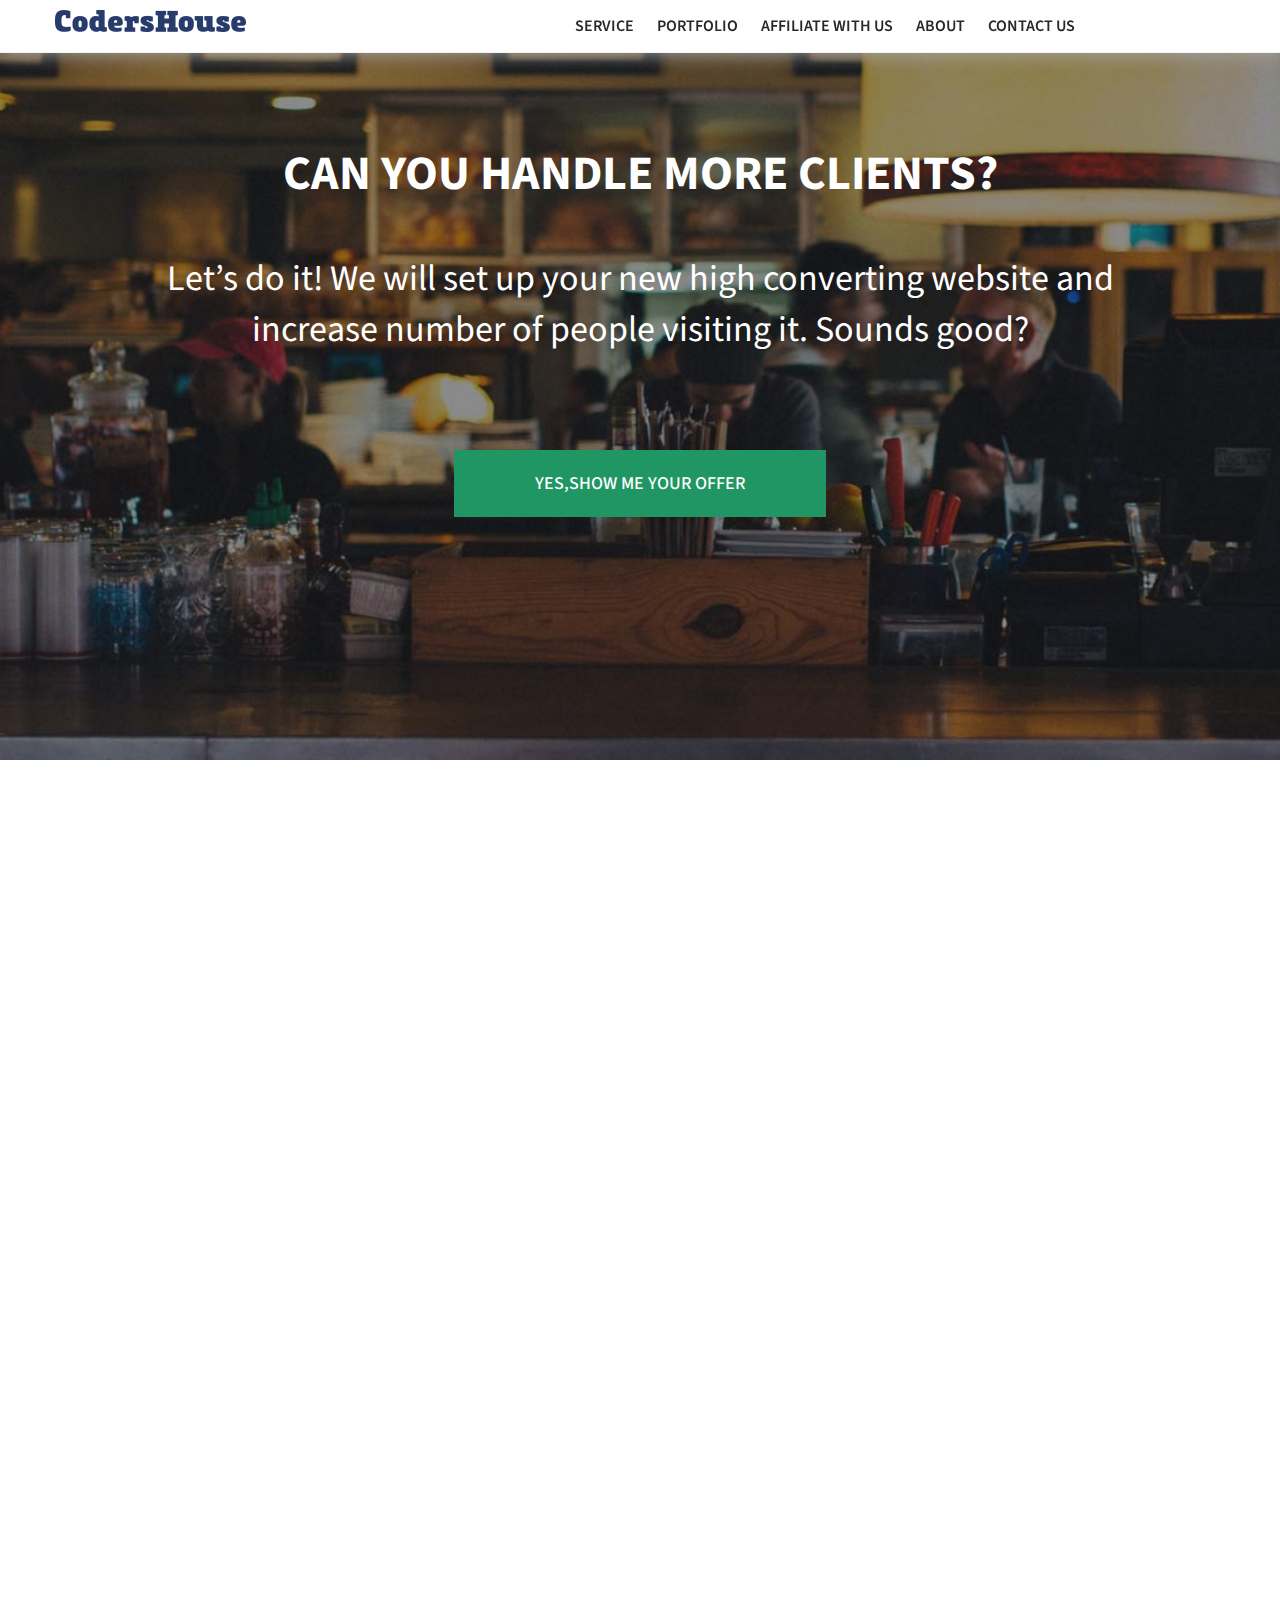
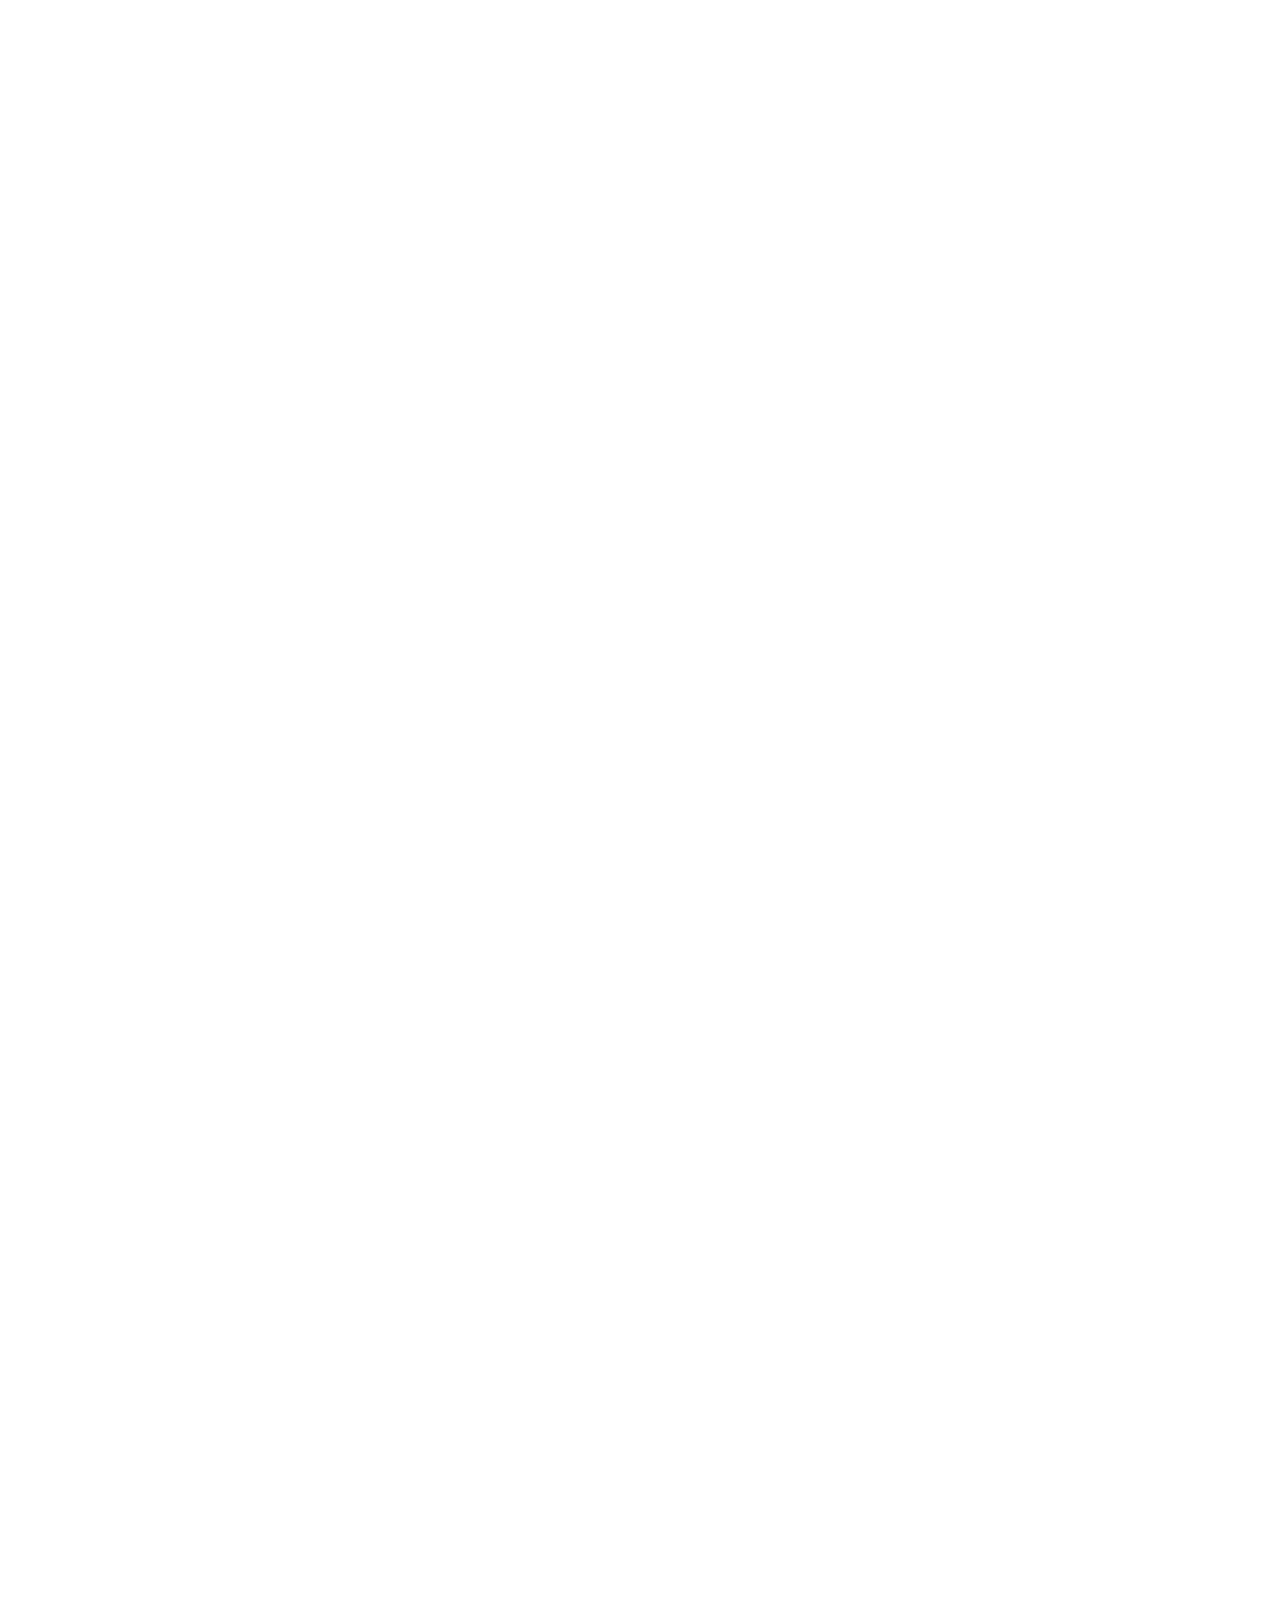
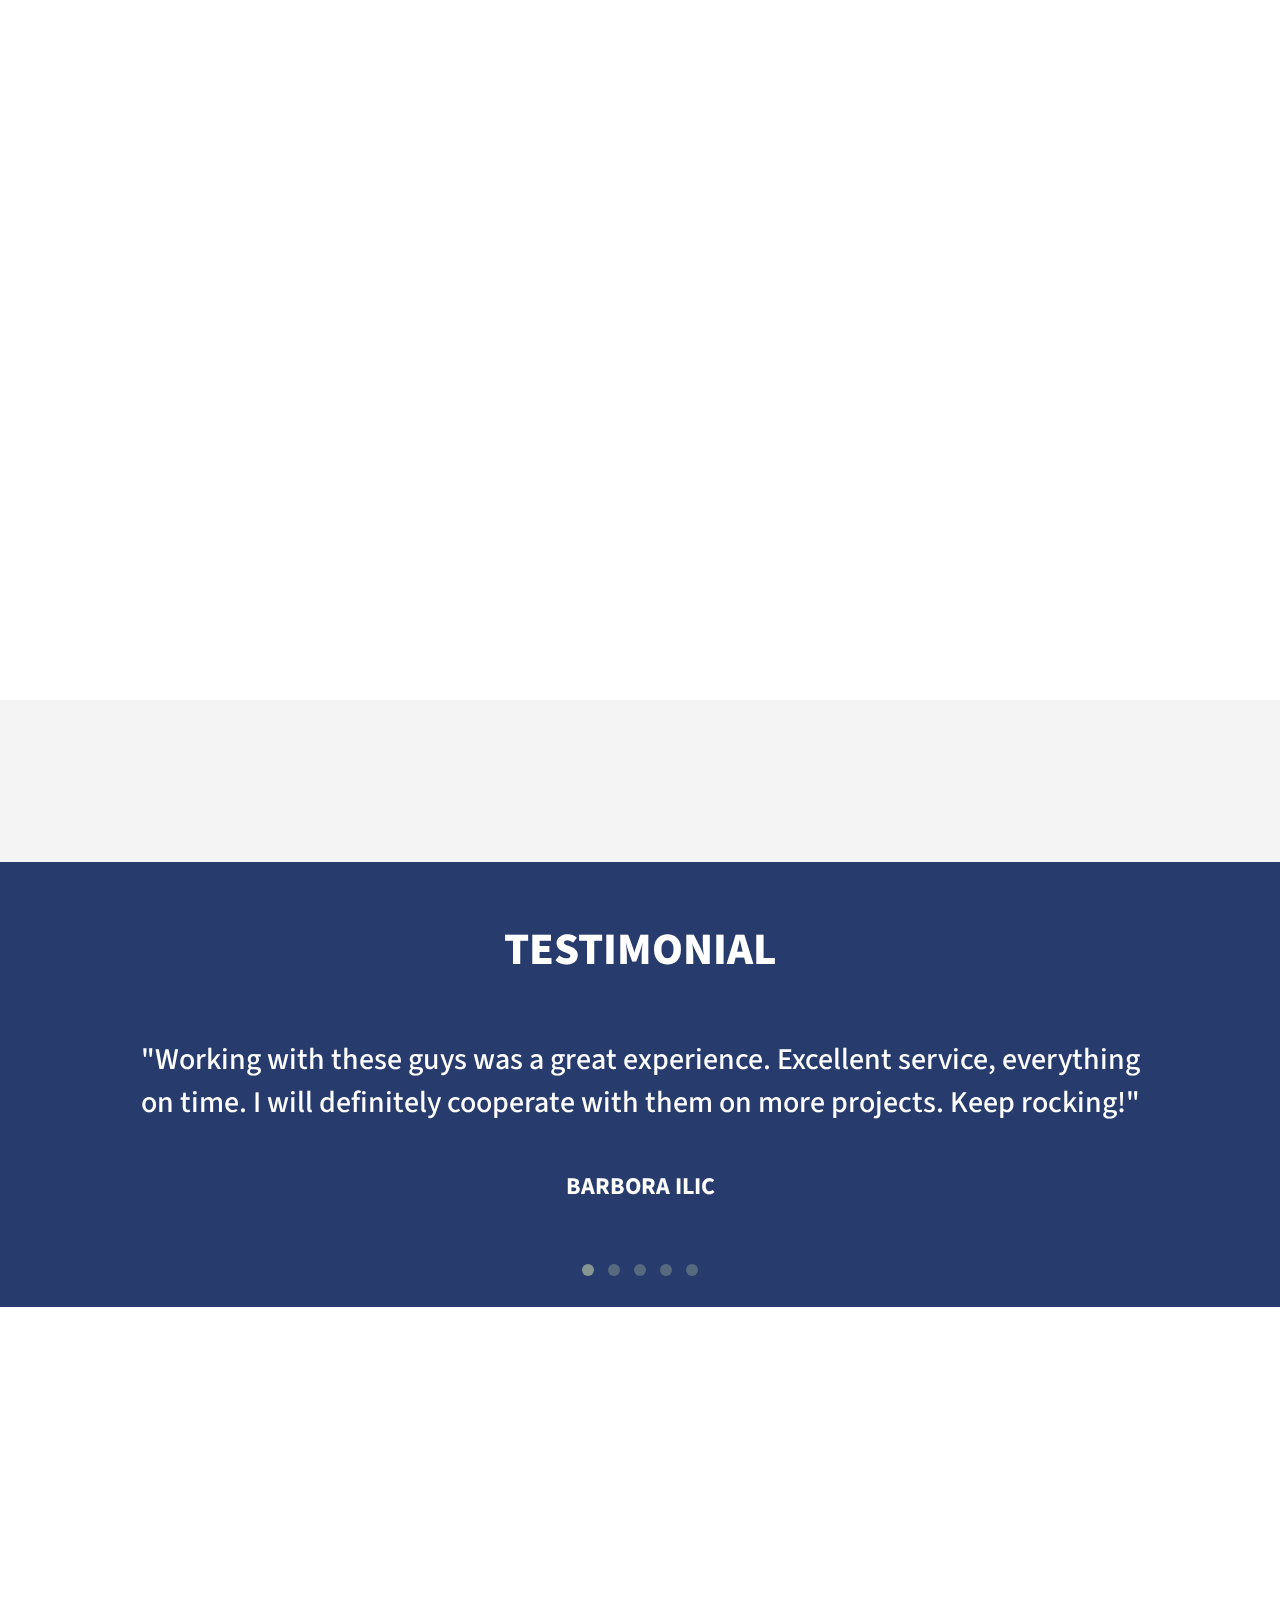
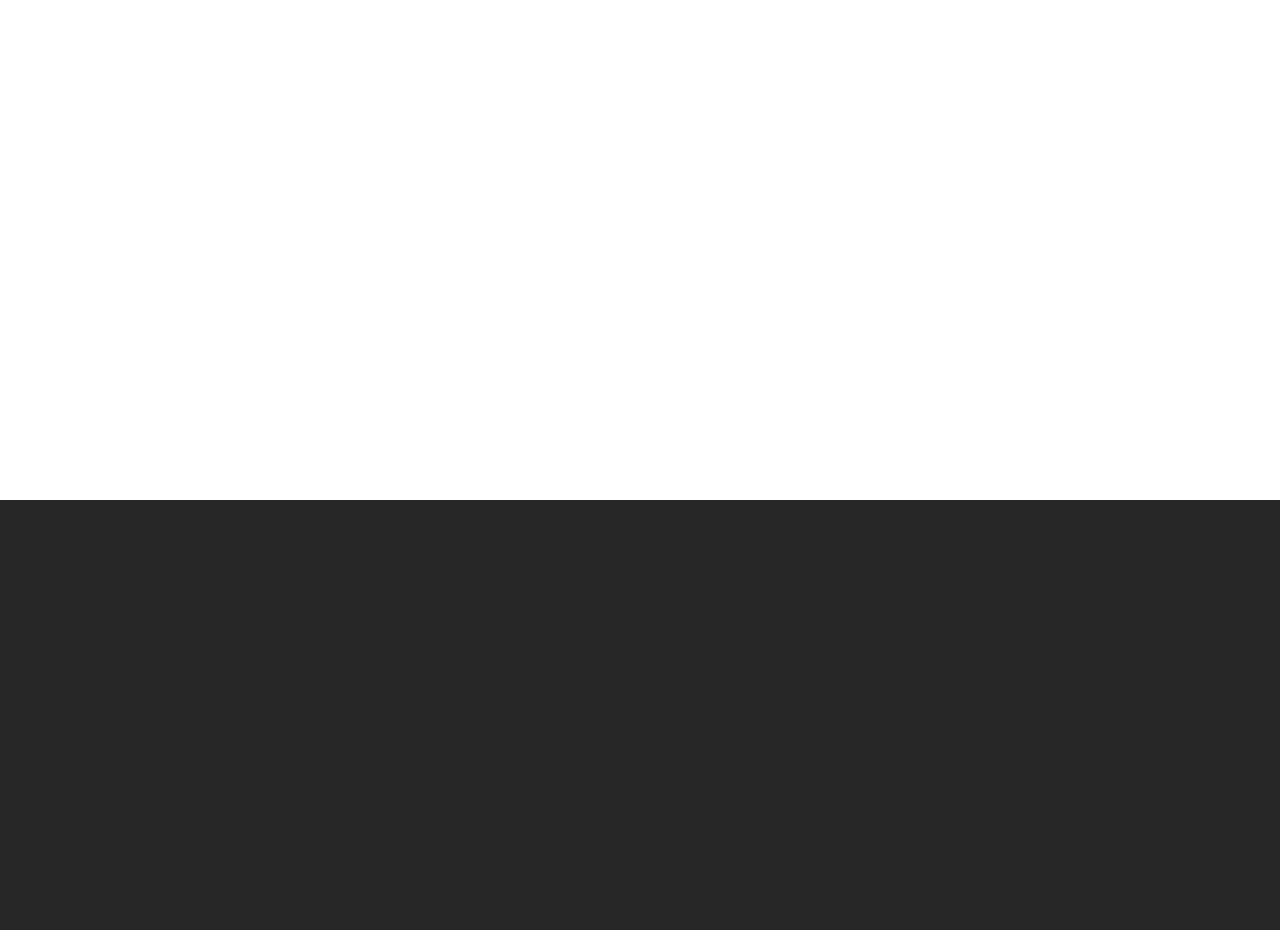
<file: Coderhouse/index.html>
<!DOCTYPE html>
<html lang="en">
<head>
	<meta charset="UTF-8">
	<title>CodersHouse</title>
	
	<link rel="stylesheet" href="css/style.css">
	<link href='http://fonts.googleapis.com/css?family=Source+Sans+Pro:400,700,600' rel='stylesheet' type='text/css'>
	<link rel="stylesheet" href="css/owl.carousel.css">
	<link rel="stylesheet" href="css/owl.transitions.css">
	<link rel="stylesheet" href="css/owl.theme.css">
	<link rel="stylesheet" href="css/animate.css">
	

</head>
<body>
	<section class="menu_area">
		<div class="column">
			<div class="main_menus">
				<div class="logo">
					<a href="#"><img src="images/logo.png" alt=""></a>
				</div>
				<div class="main_menu">
					<ul class="main-nav">
						<li><a href="">SERVICE</a></li>
						<li><a href="">PORTFOLIO</a></li>
						<li><a href="">AFFILIATE WITH US</a></li>
						<li><a href="">ABOUT</a></li>
						<li><a href="">CONTACT US</a></li>
					</ul>
				</div>
			</div>
		</div>
	</section>

	<section data-velocity="-.3"  class="header_area">
			<div class="column">
				<div class="header_content wow slideInUp" data-wow-duration="1s" data-wow-delay="100ms">
					<h1>CAN YOU HANDLE MORE CLIENTS?</h1>
					<h2>Let’s do it! We will set up your new high converting website and<br/> increase number of people visiting it. Sounds good?</h2>

					<a href="">YES,SHOW ME YOUR OFFER</a>
				</div>
			</div>
	</section>

	<section class="online_business_area">
		<div class="column">
			<div class="business_area">
				<h1 class="wow zoomIn" data-wow-duration="500ms" data-wow-delay="200ms">GROW YOUR BUSINESS ONLINE</h1>
				<div class="single_row business_row wow fadeInLeft " data-wow-duration="500ms" data-wow-delay="200ms">
					<a href=""><img src="images/key.png" alt=""></a>
					<h2>BEING ONLINE IS THE KEY. <br/>GET NEW WEBSITE</h2>
					<p>Tell us about your wishes and we will create the<br/> website that will attract your clients.</p>
				</div>
				<div class="single_row business_row wow fadeInUp" data-wow-duration="500ms" data-wow-delay="200ms">
					<a href=""><img src="images/bow.png" alt=""></a>
					<h2>FOCUS ON YOUR CORE BUSINESS,<br/> WE WILL MANAGES YOUR WEBSITE</h2>
					<p>We will take care of everything. Build your website and<br/> optimize it for SEO. You just choose package and brief us<br/> through emails or Skype call.</p>
				</div>
				<div class="single_row business_row wow fadeInUp" data-wow-duration="500ms" data-wow-delay="200ms">
					<a href=""><img src="images/world.png" alt=""></a>
					<h2>GET NOTICED, SHOW UP IN<br/> GOOGLE RESULTS</h2>
					<p>You will get SEO optimization for Google as a<br/> part of our packages. Your customers will find<br/> you easier from now on.</p>
				</div>
			</div>
		</div>
	</section>


	<section class="sell_area">
		<div class="column bottom-border">
			<div class="sell_area_headline">
				<h1 class="wow zoomIn" data-wow-duration="500ms" data-wow-delay="200ms">GET NEW WORDPRESS WEBSITE AND<br/> SELL MORE WITH SEO OPTIMIZATION</h1>
				<h2 class="wow rollIn" data-wow-duration="500ms" data-wow-delay="200ms">WEB DEVELOPMENT SERVICES <br/> INCLUDED IN EVERY PACKAGE</h2>
			</div>
			<div class="single_row sell_row wow fadeInLeft" data-wow-duration="500ms" data-wow-delay="200ms">
				<div class="single_item ">
					<img src="images/wordpress.png" alt="">
					<p>WordPress Installation and Hosting<br/> Set Up (if needed) Custom Word-<br/>Press Theme.</p>
				</div>
				<div class="single_item ">
					<img src="images/plugin.png" alt="">
					<p>Plugin Installation and Configura-<br/>tion Menu Creation and Set Up</p>
				</div>
				<div class="single_item ">
					<img src="images/setting.png" alt="">
					<p>Custom Favicon</p>
				</div>
			</div>
			<div class="single_row sell_row wow fadeInUp" data-wow-duration="500ms" data-wow-delay="200ms">
				<div class="single_item ">
					<img src="images/html5.png" alt="">
					<p>Custom Social Media Icons Widgetized<br/> Home Page (If needed) Configurable<br/> Sidebar (If needed) HTML5 Coding</p>
				</div>
				<div class="single_item ">
					<img src="images/upload.png" alt="">
					<p>Upload of Documents and Images<br/> Contact Forms</p>
				</div>
				<div class="single_item permalink_border">
					<img src="images/permalink.png " alt="">
					<p>Mobile Responsive Permalinks</p>
				</div>
			</div>
			<div class="single_row sell_row wow fadeInRight" data-wow-duration="500ms" data-wow-delay="200ms">
				<div class="single_item">
					<img src="images/analytics.png" alt="">
					<p>Google Analytics Installation (If<br/> Analytic account is provided by<br/> client)</p>
				</div>
				<div class="single_item ">
					<img src="images/sharing.png" alt="">
					<p>Content Sharing Buttons Subscrip-<br/>tion Signup Integration 301 Redirects</p>
				</div>
				<div class="single_item ">
					<img src="images/input.png" alt="">
					<p>Content input</p>
				</div>
			</div>
		</div>
	</section>

	<section class="praicing_area">
		<div class="column">
			<div class="pricing_headline">
				<h2 class="wow flipInX"  data-wow-duration="700ms" data-wow-delay="200ms">SEO PACKAGES WITH ABOVE SITE DEVELOPMENT</h2>
			</div>
			<div class="single_row  wow fadeInLeft" data-wow-duration="600ms" data-wow-delay="200ms">
				<div class="table_area basic_pricing">
					<ul>
						<li class="border_bottom basic_hover basic">
							<h2 class="basic_hover">BASIC<br/><span>$550</span></h2>
						</li>
						<li>
							<p>Get professional <br/> WordPress website</p>
						</li>
						<li class="paid_bar">
							<h3>5 PAGES</h3><br/><a class="basic_hover" href="">I AM INTERESTED</a>
						</li>
					</ul>
				</div>	
			</div>
			<div class="single_row wow fadeInUp"  data-wow-duration="600ms" data-wow-delay="200ms">
				<div class="table_area plus_pricing">
				<ul>
					<li class="border_bottom plus_hover plus">
						<h2 class="plus_hover">PLUS <br/><span>$850</span></h2>
					</li>
					<li>
						<p>Get professional WordPress<br/>website and increase the number of<br/>visitors through Google search. You<br/> get essential SEO services as a part<br/> of this package.</p>
					</li>
					<li class="paid_bar">
						<h3>5 PAGES</h3><br/><a class="plus_hover plus" href="">I AM INTERESTED</a>
					</li>
					
				</ul>
				</div>

				
			</div>
			<div class="single_row wow fadeInRight" data-wow-duration="600ms" data-wow-delay="200ms">
				<div class="table_area primium_pricing">
					<ul>
						<li class="border_bottom primium_hover"><h2 class="primium_hover">Premium <br/><span>$1250</span></h2></li>
						<li><p>Get professional WordPress<br/> website and become superstar in<br/> Google search. You get full SEO<br/> package as an addition to our web<br/> development services.</p><br/></li>
						<li class="paid_bar">
							<h3>10 PAGES</h3><br/><a class="primium_hover" href="">I AM INTERESTED</a>
						</li>
					</ul>
					</div>
					
				
		</div>
	</section>

	<section class="pricing_bar_area">
		<div class="column">
			<div class="pricing_bar_row">
				<div class="basic_bar wow slideInLeft" data-wow-duration="600ms" data-wow-delay="200ms">
					<ul>
						<li><a href="">Web Development Package</a></li>
					</ul>
				</div>
			</div>
			<div class="pricing_bar_row">
				<div class="plus_bar wow slideInUp" data-wow-duration="600ms" data-wow-delay="200ms">
					<ul>
						<li><a href="">Web Development Package</a></li>
						<li><a href="">Website Analysis</a></li>
						<li><a href="">Title Optimization</a></li>
						<li><a href="">Meta Tags</a></li>
						<li><a href="">Article Writing and Submission</a></li>
						<li><a href="">Guest Blogging or WikiHow or<br/> Squdoo or Hubpages</a></li>
						<li><a href="">News-Release Writing and<br/>
						Submission</a></li>
						<li><a href="">Approved Social Bookmarking</a></li>
						<li><a href="">Twitter/Facebook Sharing</a></li>
					</ul>
				</div>
			</div>
			<div class="pricing_bar_row">
				<div class="primium_bar wow slideInRight" data-wow-duration="600ms" data-wow-delay="200ms">
						<ul>
							<li><a href="">Web Development Package</a></li>
							<li><a href="">SEO Plus Package</a></li>
							<li><a href="">Blog</a></li>
							<li><a href="">Xml And Html</a></li>
							<li><a href="">Sitemap</a></li>
							<li><a href="">301 Redirect</a></li>
							<li><a href="">Robots.Txt</a></li>
							<li><a href="">Alt Tag</a></li>
							<li><a href="">Page Content</a></li>
							<li><a href="">Html Error</a></li>
							<li><a href="">Identify And Fix</a></li>
							<li><a href="">Manual Directory Submission</a></li>
							<li><a href="">Video Creation And Sharing
</a></li>
							<li><a href="">Audio Creation And Sharing</a></li>
							<li><a href="">Photo Sharing</a></li>
							<li><a href="">Forum Links</a></li>
						</ul>
					</div>
				</div>
			</div>
		</section>


	<section class="services_area">
		<div class="column">
			<div class="services wow zoomIn" data-wow-duration="600ms" data-wow-delay="200ms">
				<div class="service_headline">
					<h2>INTERESTED IN FUTUHER DEVELOPMENT SERVICES<br/>
					<span>CHECK OUR ADDITIONAL OFFER</span></h2>
				</div>
				<div class="service_button">
					<a href="#"">OTHER SERVICES</a>
				</div>
			</div>
		</div>
	</section>

	<section id="one_slide" class="carousel_area">
		<div class="column">
			<div class="one_slide_carousel">
				<div class="single_slide">
					<h2>TESTIMONIAL</h2>
					<p>"Working with these guys was a great experience. Excellent service, everything<br/> on time. I will definitely cooperate with them on more projects. Keep rocking!"</p>
					<h3>BARBORA ILIC</h3>
				</div>
				<div class="single_slide">
					<h2>TESTIMONIAL</h2>
					<p>"Working with these guys was a great experience. Excellent service, everything<br/> on time. I will definitely cooperate with them on more projects. Keep rocking!"</p>
					<h3>BARBORA ILIC</h3>
				</div>
				<div class="single_slide">
					<h2>TESTIMONIAL</h2>
					<p>"Working with these guys was a great experience. Excellent service, everything<br/> on time. I will definitely cooperate with them on more projects. Keep rocking!"</p>
					<h3>BARBORA ILIC</h3>
				</div>
				<div class="single_slide">
					<h2>TESTIMONIAL</h2>
					<p>"Working with these guys was a great experience. Excellent service, everything<br/> on time. I will definitely cooperate with them on more projects. Keep rocking!"</p>
					<h3>BARBORA ILIC</h3>
				</div>
				<div class="single_slide">
					<h2>TESTIMONIAL</h2>
					<p>"Working with these guys was a great experience. Excellent service, everything<br/> on time. I will definitely cooperate with them on more projects. Keep rocking!"</p>
					<h3>BARBORA ILIC</h3>
				</div>
			</div>
		</div>
	</section>

	<section class="contact_from">
		<div class="column">
			<div class="contact_content">
				<h2 class="wow flipInX" data-wow-duration="600ms" data-wow-delay="200ms">CONTACT US</h2>
				<p class="wow zoomIn" data-wow-duration="700ms" data-wow-delay="200ms">Are you interested in our packages?<br/> 
				Leave us a message with your questions or prefered package.<br/>
				We will contact you back as soon as possible.</p>
			</div>
			<div class="form_area">
				<li class="wow fadeInLeft" data-wow-duration="800ms" data-wow-delay="200ms"><input type="text" name="firstname" placeholder="Your Name"> <input type="text" name="firstname" placeholder="Your Email"></li>
				<li class="wow fadeInRight" data-wow-duration="800ms" data-wow-delay="200ms">
				<textarea rows="10" cols="100" placeholder="Your Message"></textarea></li>
				<li class="wow zoomIn" data-wow-duration="800ms" data-wow-delay="200ms"><a href=""><input type="submit" id="send_button" value="SEND"></a></li>
			</div>
		</div>
	</section>


	<footer class="footer_area">
		<div class="column">
			<div class="social_bookmarks wow wobble" data-wow-duration="1s" data-wow-delay="100ms">
				<ul>
					<li><a href=""><img src="images/fb.png" alt=""></a></li>
					<li><a href=""><img src="images/twitter.png" alt=""></a></li>
				</ul>
				<img src="images/footer_logo.png" alt="">
			</div>
			<div class="office_location">
				<div class="location_row wow slideInLeft" data-wow-duration="500ms" data-wow-delay="100ms">
					<img src="images/track.png" alt="">
					<h2>HEADQUARTER</h2>
					<p>Frederlksgade 1, Copenhagen, 1256,<br/>Denmark</p>
				</div>
				<div class="location_row wow slideInUp" data-wow-duration="500ms" data-wow-delay="100ms">
					<img src="images/track.png" alt="">
					<h2>BANGLADESH OFFICE</h2>
					<p>Apartment 3A, House-CWN(A) 3B, Road 49, Gulshan 2, Dhaka-1212, Bangladesh</p>
				</div>
				<div class="location_row wow slideInUp" data-wow-duration="500ms" data-wow-delay="100ms">
					<img src="images/track.png" alt="">
					<h2>SERBIA OFFICE</h2>
					<p>Knez Mlhajova30/5, Belgrade Serbia</p>
				</div>
				<div class="location_row email wow slideInRight" data-wow-duration="500ms" data-wow-delay="100ms">
					<img src="images/email.png" alt=""><br/>
					<a href="">agency@coderstrust.com</a>
				</div>
			</div>
		</div>
	</footer>
	

	<script src="http://ajax.googleapis.com/ajax/libs/jquery/1.11.2/jquery.min.js"></script>

	<script src="js/owl.carousel.min.js"></script>
	<script src="js/main.js"></script>
	<script src="js/wow.min.js"></script>
	<script src="js/jquery.scrolly.js"></script>



</body>
</html>
</file>
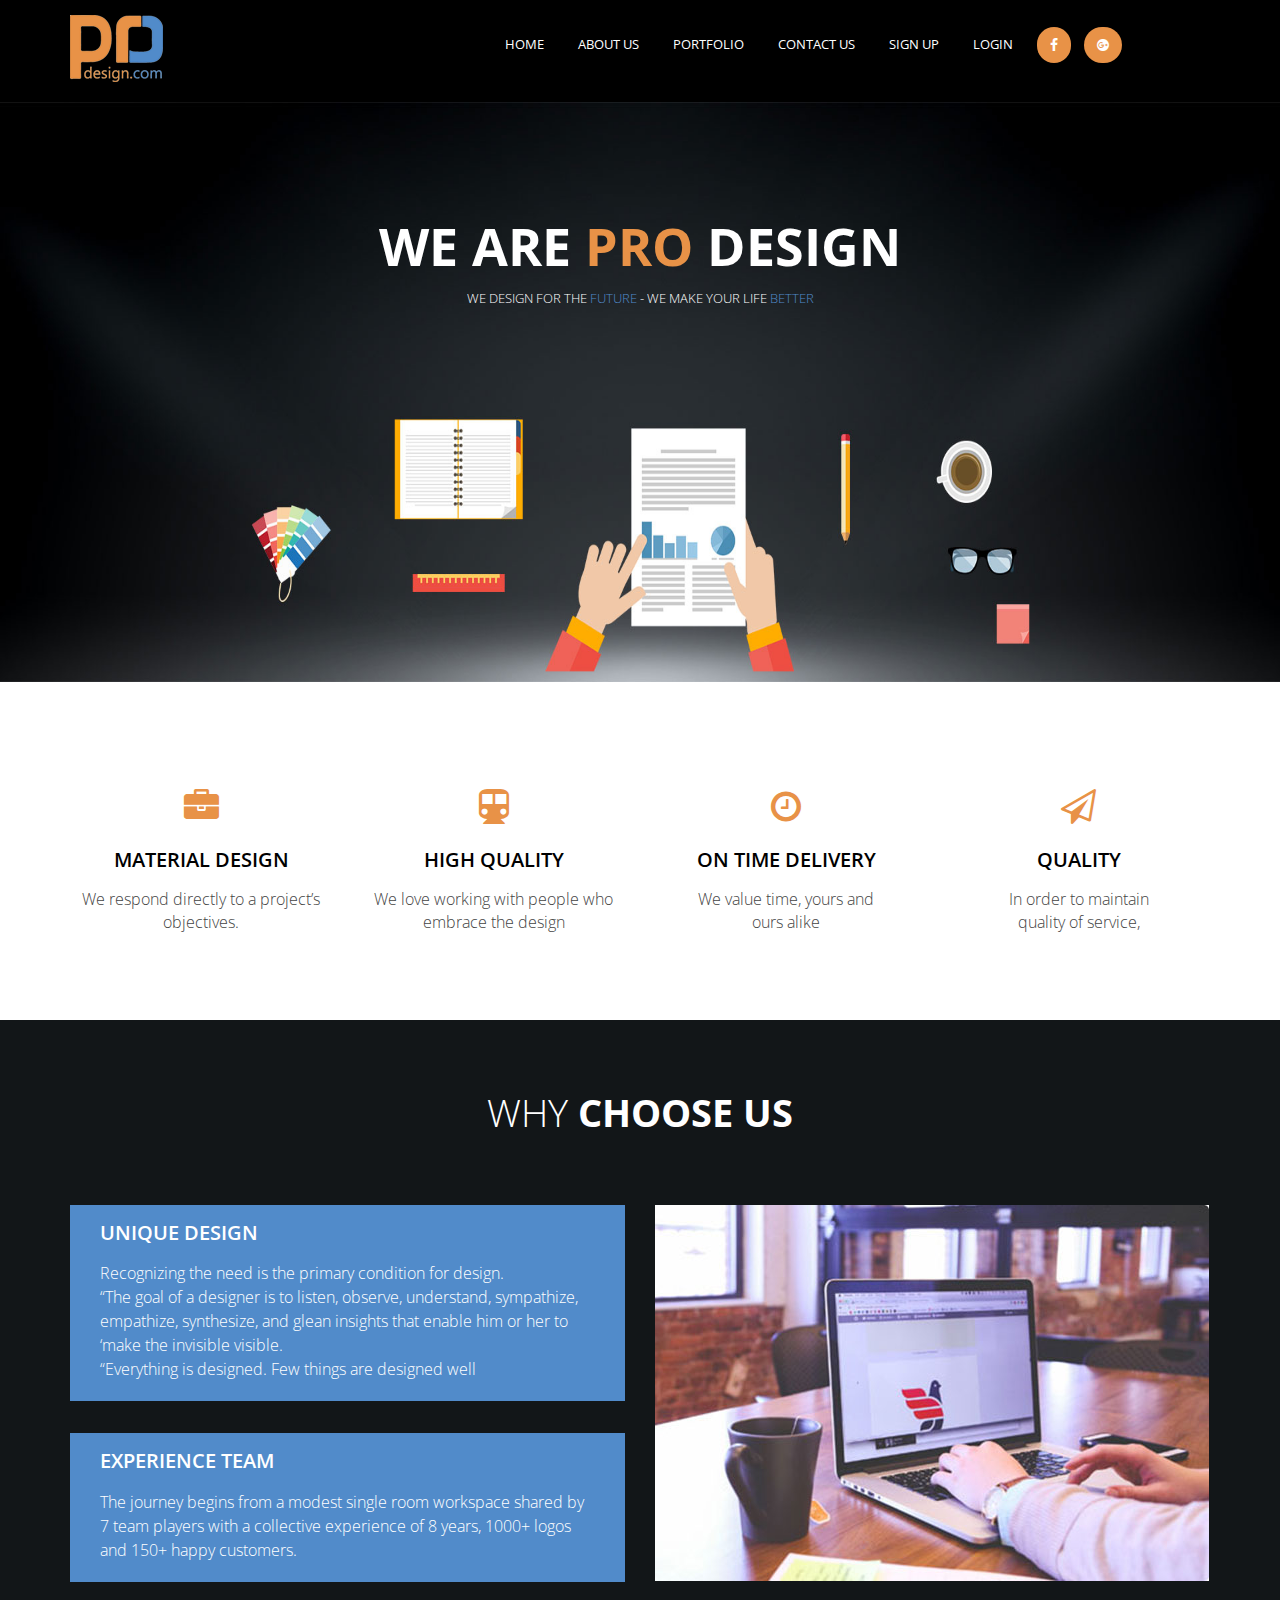
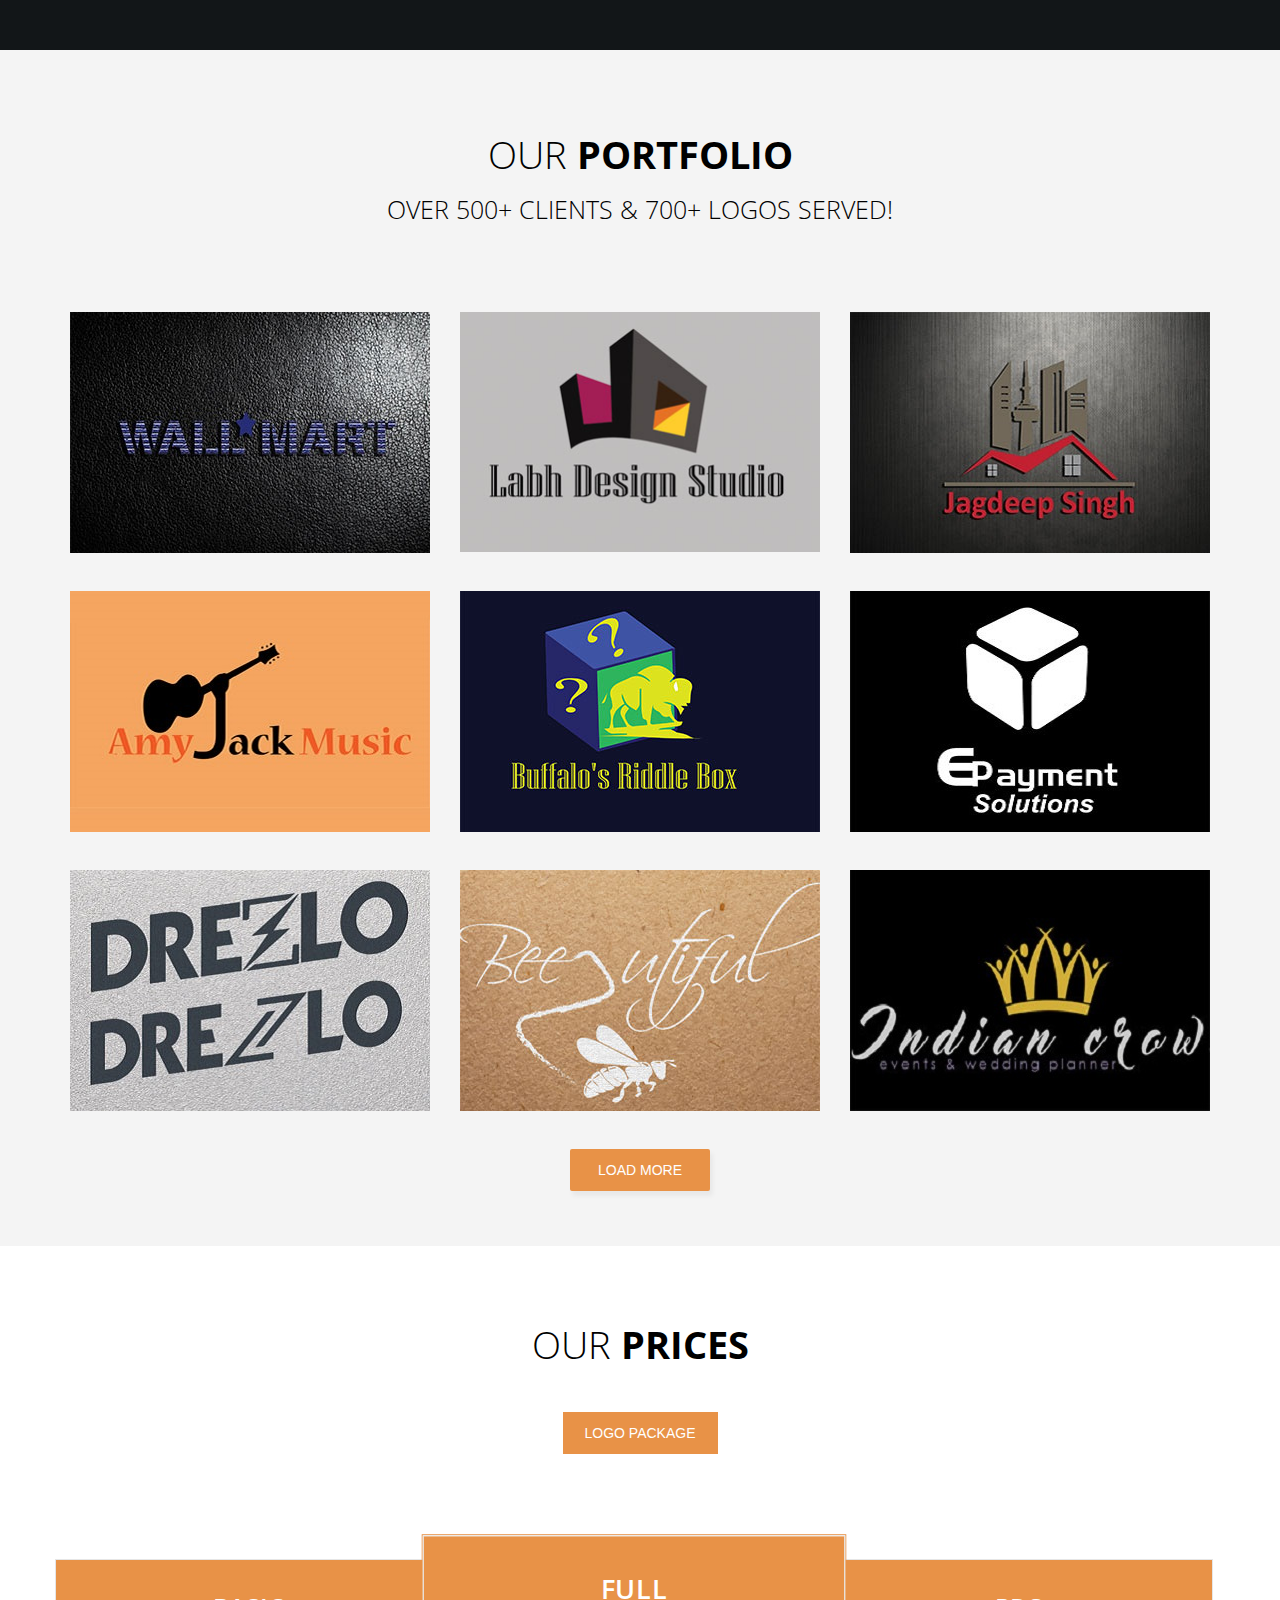
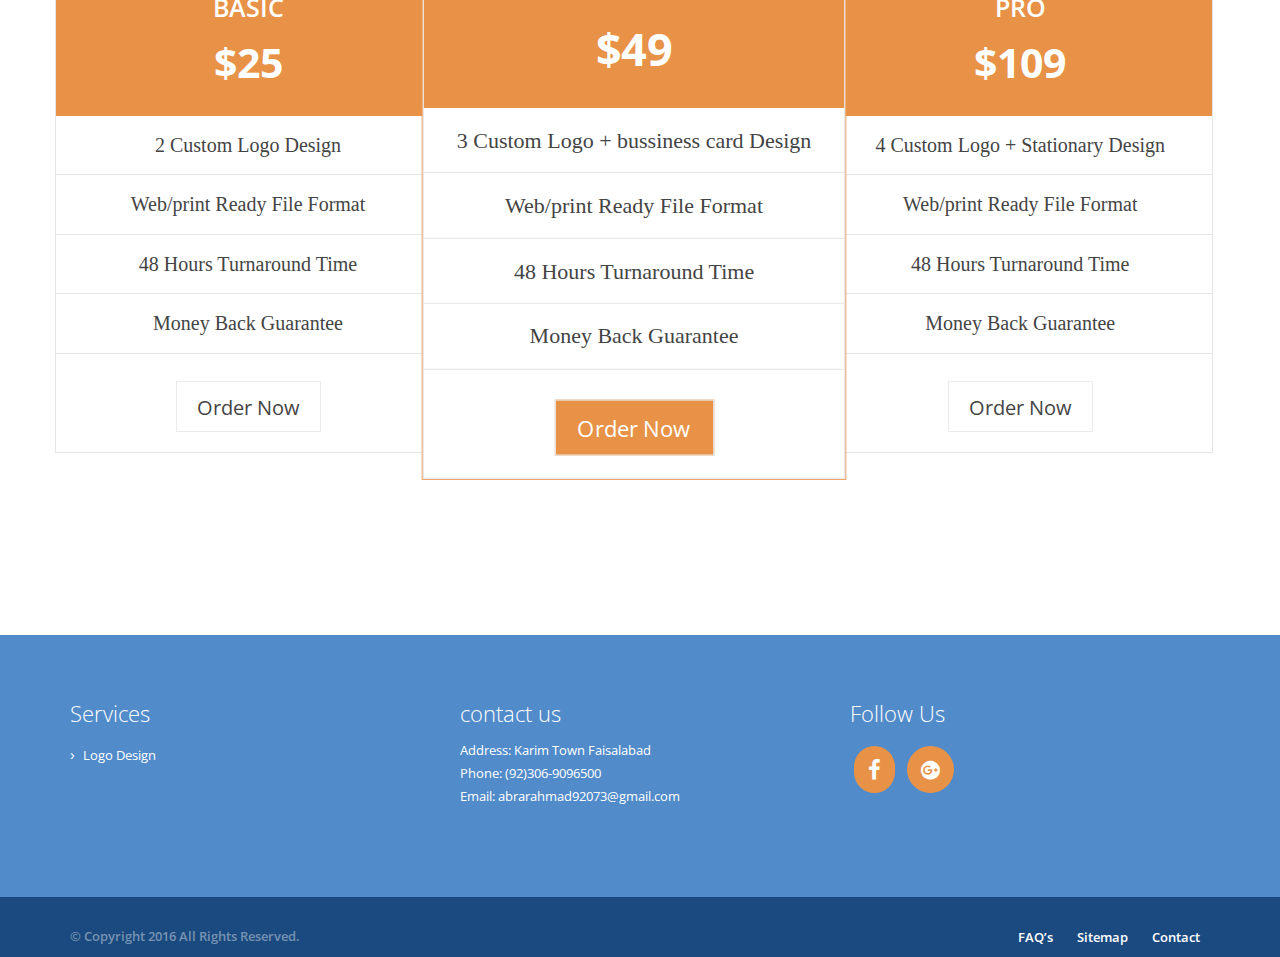
<file: design/index.html>
<!doctype html>
<!--[if lt IE 7]>      <html class="no-js lt-ie9 lt-ie8 lt-ie7" lang=""> <![endif]-->
<!--[if IE 7]>         <html class="no-js lt-ie9 lt-ie8" lang=""> <![endif]-->
<!--[if IE 8]>         <html class="no-js lt-ie9" lang=""> <![endif]-->
<!--[if gt IE 8]><!--> <html class="no-js" lang=""> <!--<![endif]-->
    <head>
        <meta charset="utf-8">
        <meta http-equiv="X-UA-Compatible" content="IE=edge,chrome=1">
        <title></title>
        <meta name="description" content="">
        <meta name="viewport" content="width=device-width, initial-scale=1">
        <link rel="apple-touch-icon" href="apple-touch-icon.png">

        <link rel="stylesheet" href="css/bootstrap.min.css">
        <link rel="stylesheet" href="css/bootstrap-theme.min.css">
        <link rel="stylesheet" href="css/main.css">
        <link rel="stylesheet" href="css/media-query.css">
        <link rel="stylesheet" href="css/slicknav.css">

		<!-- Fonts area -->

        <link href="https://fonts.googleapis.com/css?family=Open+Sans:300,400i,600i,700" rel="stylesheet">
        <link rel="stylesheet" href="https://maxcdn.bootstrapcdn.com/font-awesome/4.6.3/css/font-awesome.min.css">

        <script src="js/vendor/modernizr-2.8.3-respond-1.4.2.min.js"></script>
    </head>
    <body>
       

       <header class="main-menu-area">
       	<div class="container">
       		<div class="row">
       			<div class="col-sm-12">
       				<div class="main-area">
						<div class="menu-logo">
							<img src="img/logo.png" alt="">
						</div>
						<div class="main-menu">
	       					<div class="menu">
		       					<ul id="nav-menu">
		       						<li><a href="index.html">Home</a></li>
		       						<li><a href="about.html">About Us</a></li>
		       						<li><a href="portfolio.html">Portfolio</a></li>
		       						<li><a href="contact.html">Contact us</a></li>
		       						<li><a href="signup.html">sign up</a></li>
		       						<li><a href="login.html">login</a></li>
		       					</ul>
	       					</div>
	       					<div class="menu-social-icon">
	       						<a href="#"><i class="fa fa-facebook" aria-hidden="true"></i></a>
                    			<a href="#"><i class="fa fa-google-plus-official" aria-hidden="true"></i></a>
	       					</div>
       					</div>
       				</div>
       			</div>
       		</div>
       	</div>
       </header>

       <section class="header-img-area">
       		<div class="container">
       			<div class="row">
       				<div class="col-sm-12">
       					<div class="header-content text-center">
       						<h2>WE ARE <span>PRO</span> DESIGN</h2>
       						<p>WE DESIGN FOR THE <span>FUTURE</span> -  WE MAKE YOUR LIFE  <span>BETTER</span> </p>
       					</div>
       				</div>
       			</div>
       		</div>
       </section>
		
		
		<section class="our-service-area">
			<div class="container">
				<div class="row">
					<div class="col-sm-3">
						<div class="single-service text-center">
							<span class="service-icon">
								<i class="fa fa-briefcase" aria-hidden="true"></i>
							</span>
							<h3>Material Design</h3>
							<p>We respond directly to a project’s objectives.</p>
						</div>
					</div>
					<div class="col-sm-3">
						<div class="single-service text-center">
							<span class="service-icon">
								<i class="fa fa-subway" aria-hidden="true"></i>
							</span>
							<h3>HIGH QUALITY</h3>
							<p>We love working with people who embrace the design</p>
						</div>
					</div>
					<div class="col-sm-3">
						<div class="single-service text-center">
							<span class="service-icon">
								<i class="fa fa-clock-o" aria-hidden="true"></i>
							</span>
							<h3> On Time Delivery </h3>
							<p>We value time, yours and <br> ours alike</p>
						</div>
					</div>
					<div class="col-sm-3">
						<div class="single-service text-center">
							<span class="service-icon">
								<i class="fa fa-paper-plane-o" aria-hidden="true"></i>
							</span>
							<h3>Quality</h3>
							<p>In order to maintain <br> quality of service, </p>
						</div>
					</div>

					
				</div>
			</div>
		</section>


		<section class="coice-area">
			<div class="area-title text-center">
				<h2>WHY <span>Choose Us</span></h2>
			</div>
			<div class="container">
				<div class="row">
					<div class="col-sm-6">
						<div class="single-choice">
							<div class="single-choice-item">
								<h3>UNIQUE DESIGN</h3>
								<p>Recognizing the need is the primary condition for design. <br>“The goal of a designer is to listen, observe, understand, sympathize, empathize, synthesize, and glean insights that enable him or her to ‘make the invisible visible. <br>“Everything is designed. Few things are designed well</p>
							</div>
						</div>
						<div class="single-choice">
							<div class="single-choice-item">
								<h3>EXPERIENCE TEAM</h3>
								<p>The journey begins from a modest single room workspace shared by 7 team players 
								with a collective experience of 8 years, 1000+ logos and 150+ happy customers.
								</p>
							</div>
						</div>

					</div>
					<div class="col-sm-6">
						<div class="choice-area-img">
							<img src="img/choice-thumb.jpg" alt="Choice">
						</div>
					</div>
				</div>
			</div>
		</section>


		<section class="portfolio-area">
			<div class="portfolio-title text-center">
				<h2>Our <span>Portfolio</span></h2>
				<p>OVER 500+ CLIENTS & 700+ LOGOS SERVED!</p>
			</div>
			<div class="container">
				<div class="row">
					<div class="col-sm-4">
						<div class="portfolio-single-item">
							<img src="img/item1.jpg" alt="">
						</div>
					</div>
					<div class="col-sm-4">
						<div class="portfolio-single-item">
							<img src="img/item2.jpg" alt="">
						</div>
					</div>
					<div class="col-sm-4">
						<div class="portfolio-single-item">
							<img src="img/item3.jpg" alt="">
						</div>
					</div>
					<div class="col-sm-4">
						<div class="portfolio-single-item">
							<img src="img/item4.jpg" alt="">
						</div>
					</div>
					<div class="col-sm-4">
						<div class="portfolio-single-item">
							<img src="img/item5.jpg" alt="">
						</div>
					</div>
					<div class="col-sm-4">
						<div class="portfolio-single-item">
							<img src="img/item6.jpg" alt="">
						</div>
					</div>
					<div class="col-sm-4">
						<div class="portfolio-single-item">
							<img src="img/item7.jpg" alt="">
						</div>
					</div>
					<div class="col-sm-4">
						<div class="portfolio-single-item">
							<img src="img/item8.jpg" alt="">
						</div>
					</div>
					<div class="col-sm-4">
						<div class="portfolio-single-item">
							<img src="img/item9.jpg" alt="">
						</div>
					</div>
				  <div class="portfolio-btn text-center">
				  	<a href="#">load more</a>
				  </div>
				</div>
			</div>
		</section>


		<section class="prices-area">
			<div class="prices-title text-center">
				<h2>Our <span>Prices</span></h2>
				<a href="#">Logo Package</a>
			</div>
			<div class="container">
				<div class="row">
					
					<div class="single-pricing">
						<div class="single-pricing-section text-center">
							<h3>Basic<br><span>$25</span></h3>
							<ul>
								<li>2 Custom Logo Design</li>
								<li>Web/print Ready File Format</li>
								<li>48 Hours Turnaround Time</li>
								<li>Money Back Guarantee</li>
							</ul>
							<a href="payment.html">Order Now</a>
						</div>
					</div>
					<div class="single-pricing center-pricing">
						<div class="single-pricing-section text-center">
							<h3>Full<br><span>$49</span></h3>
							<ul>
								<li>3 Custom Logo + bussiness card Design</li>
								<li>Web/print Ready File Format</li>
								<li>48 Hours Turnaround Time</li>
								<li>Money Back Guarantee</li>
							</ul>
							<a href="payment.html">Order Now</a>
						</div>
					</div>
					<div class="single-pricing">
						<div class="single-pricing-section text-center">
							<h3>Pro<br><span>$109</span></h3>
							<ul>
								<li>4 Custom Logo + Stationary Design</li>
								<li>Web/print Ready File Format</li>
								<li>48 Hours Turnaround Time</li>
								<li>Money Back Guarantee</li>
							</ul>
							<a href="payment.html">Order Now</a>
						</div>
					</div>

				</div>
			</div>
		</section>

		<section class="footer-widget-area">
			<div class="container">
				<div class="row">
					
					<div class="col-sm-4">
						<div class="footer-single-widget">
							<h2>Services</h2>
							<div class="footer-widget-item item-list">
								<ul>
									<li><a href="#">Logo Design</a></li>
								</ul>
							</div> <!-- footer-widget-item -->
						</div> <!-- footer-single-widget -->
					</div> <!-- col-sm-4 -->

					<div class="col-sm-4">
						<div class="footer-single-widget">
							<h2>contact us</h2>
							<div class="footer-widget-item addr-list">
								<ul>
									<li>Address: Karim Town Faisalabad</li>
									<li>Phone: (92)306-9096500</li>
									<li>Email: abrarahmad92073@gmail.com</li>
								</ul>
							</div> <!-- footer-widget-item -->
						</div> <!-- footer-single-widget -->
					</div> <!-- col-sm-4 -->
					<div class="col-sm-4">
						<div class="footer-single-widget">
							<h2>Follow Us</h2>
							<div class="footer-widget-item social-partner">
								<ul>
									<li><a href="#"><i class="fa fa-facebook" aria-hidden="true"></i></a></li>
                    				<li><a href="#"><i class="fa fa-google-plus-official" aria-hidden="true"></i></a></li>
									
								</ul>
							</div> <!-- footer-widget-item -->
						</div> <!-- footer-single-widget -->
					</div> <!-- col-sm-4 -->
				
				</div> <!-- row -->
			</div> <!-- container -->
		</section> <!-- footer-widget-area -->


		<footer class="footer-area">
			<div class="container">
				<div class="row">
					<div class="col-sm-6">
						<div class="copyright-area">
							<p>© Copyright 2016 All Rights Reserved.</p>
						</div>
					</div> <!-- col-sm-6 -->
					<div class="col-sm-6">
						<div class="footer-menu">
							<ul>
								<li><a href="#">FAQ’s</a></li>               
								<li><a href="#">Sitemap</a></li>
								<li><a href="#">Contact</a></li>
							</ul>
						</div>
					</div> <!-- col-sm-6 -->
				</div> <!-- row -->
			</div> <!-- container -->
		</footer> <!-- footer-area -->









       <script src="js/vendor/jquery-1.11.2.min.js"></script>

        <script src="js/vendor/bootstrap.min.js"></script>

        <script src="js/jquery.slicknav.min.js"></script>
        <script src="js/plugins.js"></script>
        <script src="js/main.js"></script>

        <!-- Google Analytics: change UA-XXXXX-X to be your site's ID. -->
        
    </body>
</html>
</file>
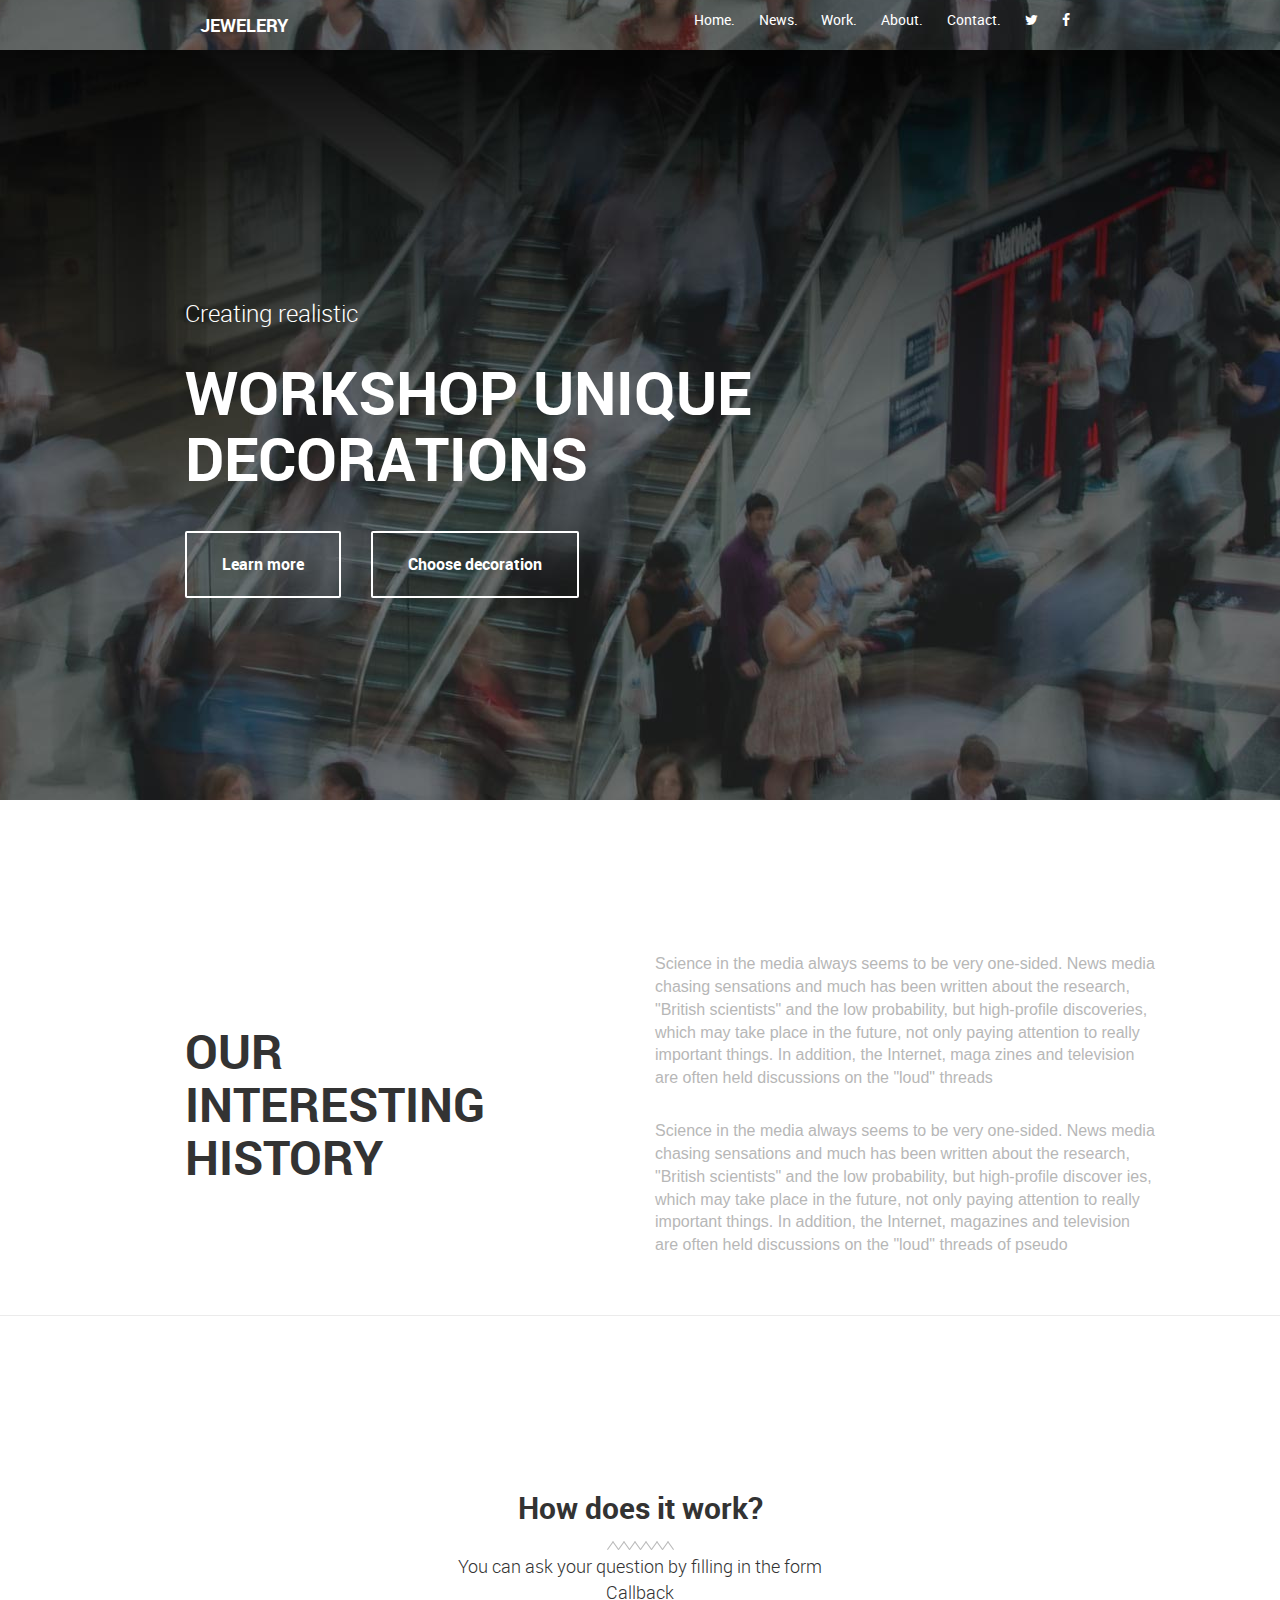
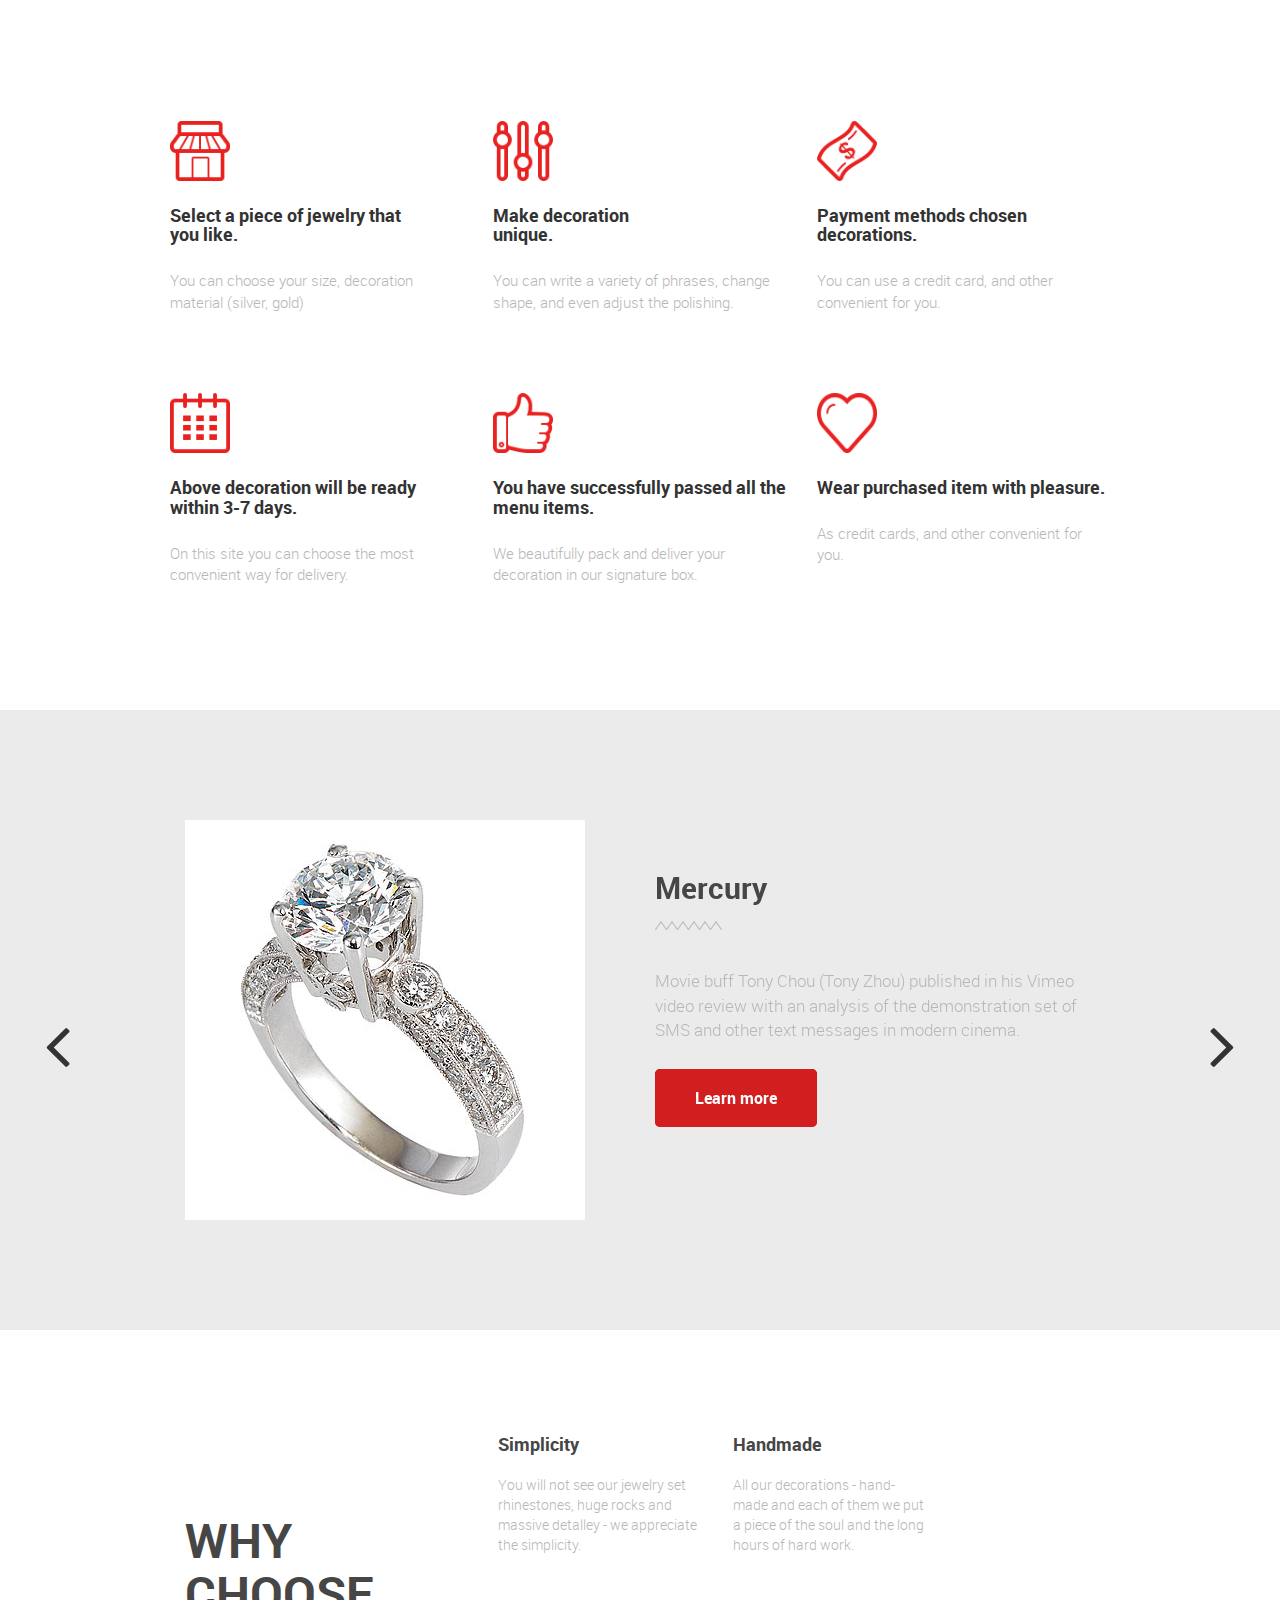
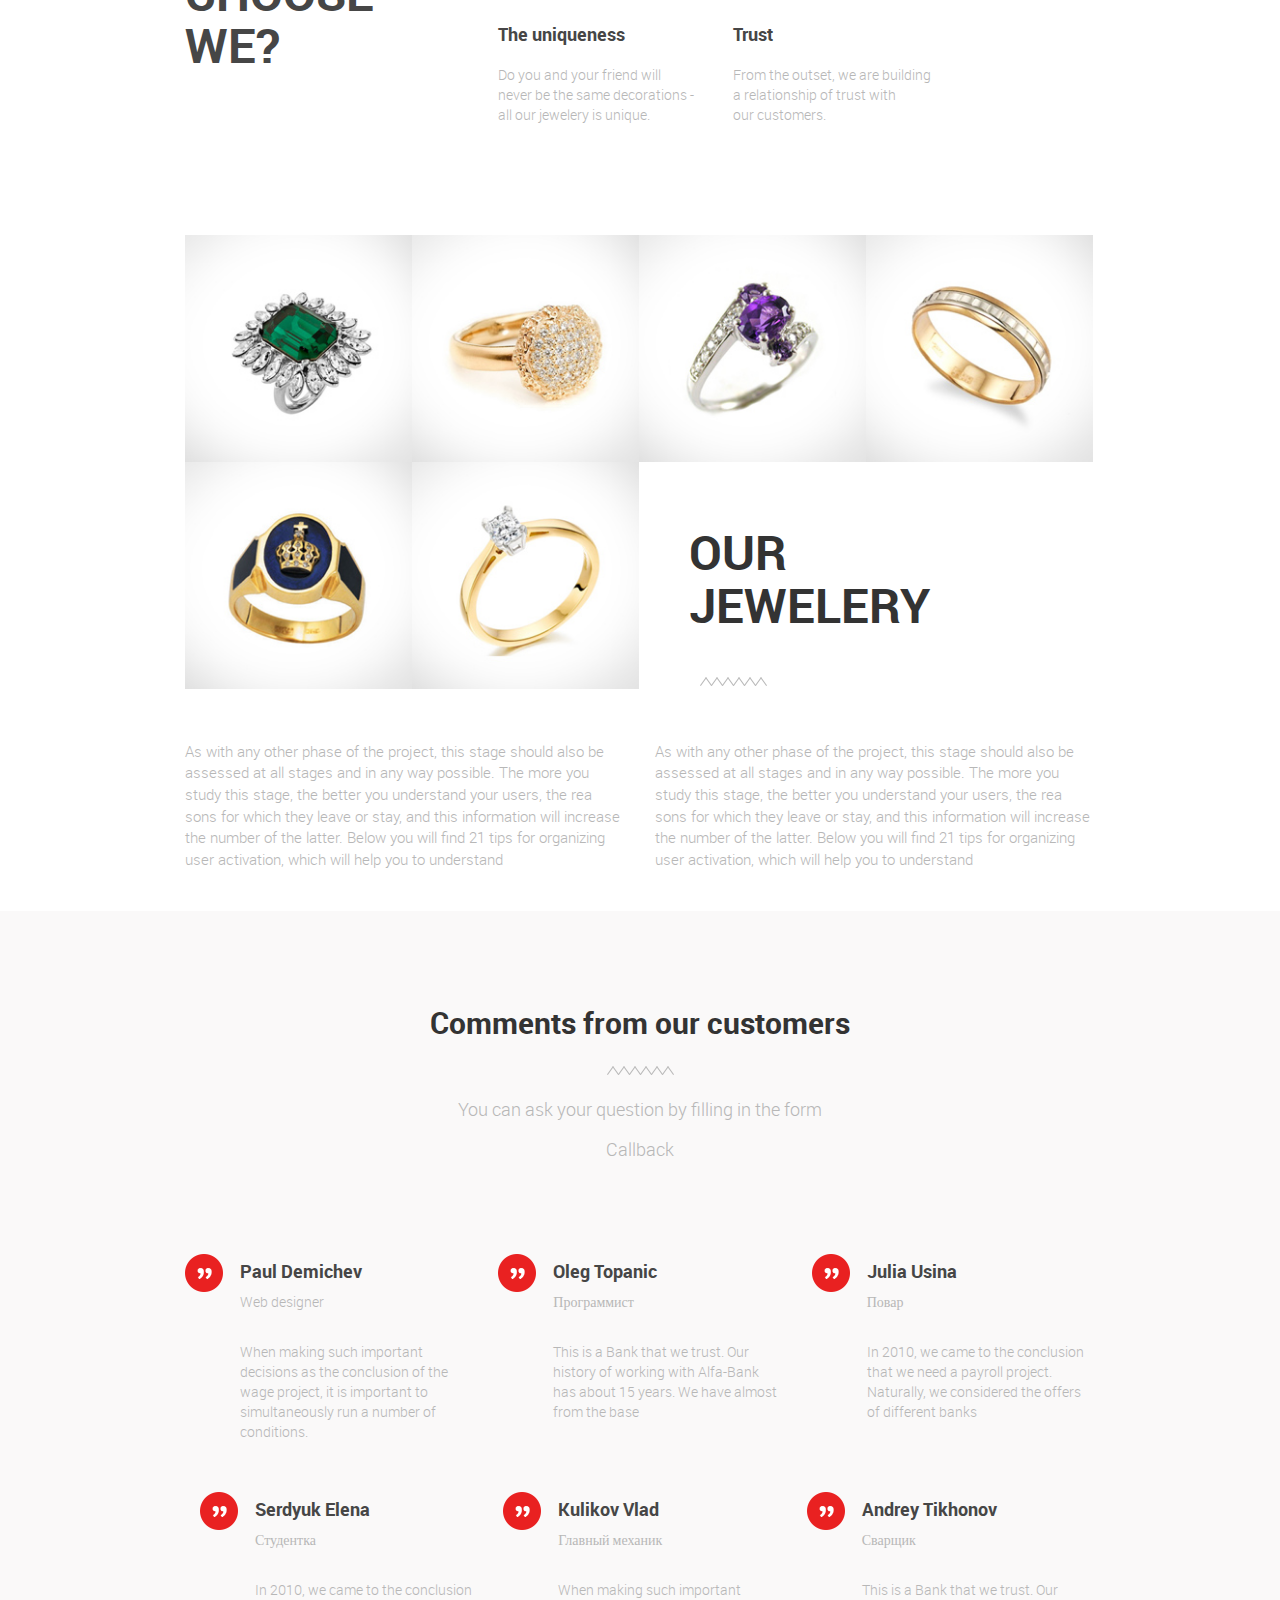
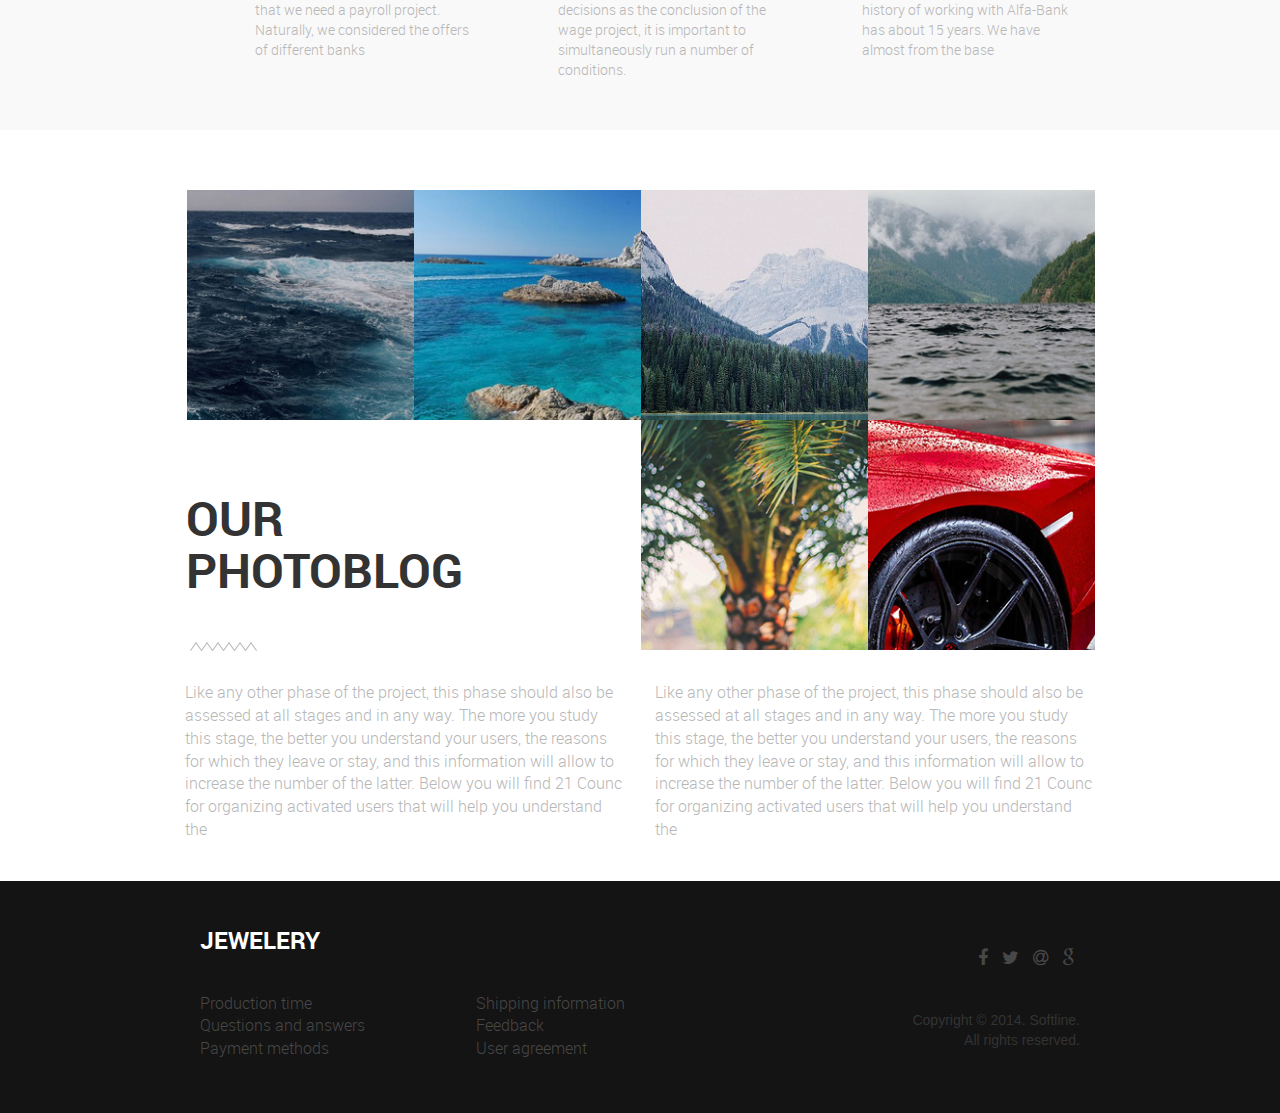
<file: Jewelery/index.html>
<!doctype html>
<html class="no-js" lang="">
    <head>
        <meta charset="utf-8">
        <meta http-equiv="x-ua-compatible" content="ie=edge">
        <title></title>
        <meta name="description" content="">
        <meta name="viewport" content="width=device-width, initial-scale=1">

        <link rel="apple-touch-icon" href="apple-touch-icon.png">
        <!-- Place favicon.ico in the root directory -->

        <link rel="stylesheet" href="css/owl.carousel.css">
        <link rel="stylesheet" href="css/owl.transitions.css">
        <link rel="stylesheet" href="css/font-awesome.min.css">
        <link rel="stylesheet" href="fonts/stylesheet.css">
        <link rel="stylesheet" href="css/bootstrap.min.css">
        <link rel="stylesheet" href="css/normalize.css">
        <link rel="stylesheet" href="css/main.css">
        <script src="js/vendor/modernizr-2.8.3.min.js"></script>
    </head>
    <body>
        <!--[if lt IE 8]>
            <p class="browserupgrade">You are using an <strong>outdated</strong> browser. Please <a href="http://browsehappy.com/">upgrade your browser</a> to improve your experience.</p>
        <![endif]-->

        <!-- Add your site or application content here -->
        <div class="header_area">
            <div class="container">
                <div class="row">
                    <div class="clo-md-12 col-lg-12 col-sm-12">
                          <div class="main_menu">
                             <div class="navbar-header">
                                  <button type="button" class="navbar-toggle collapsed" data-toggle="collapse" data-target="#nav_menu">
                                    <span class="sr-only">Toggle navigation</span>
                                    <i class="fa fa-list">Home</i>
                                  </button>
                                  <a class="navbar-brand" href="#">JEWELERY</a>
                                </div>
                                
                                <div class="collapse navbar-collapse" id="nav_menu">
                                  <ul>
                                    <li><a href="#">Home.</a></li>
                                    <li><a href="#">News.</a></li>
                                    <li><a href="#">Work.</a></li>
                                    <li><a href="#">About.</a></li>
                                    <li><a href="#">Contact.</a></li>
                                    <li><a href="#"><i class="fa fa-twitter"></i></a></li>
                                    <li><a href="#"><i class="fa fa-facebook"></i></a></li>
                                </ul>    
                          </div>
                          </div>
                          <div class="header_content">
                                <h4>Creating realistic</h4>
                                <h1>WORKSHOP UNIQUE DECORATIONS</h1>
                                <a href="#">Learn more</a>
                                <a href="#">Choose decoration</a>
                          </div>
					</div>
				</div>
			</div>
        </div>
        
        <div class="our_history">
            <div class="container">
                <div class="row">
                    <div class="col-md-6 col-lg-6 col-sm-6">
                        <div class="history_headline">
                            <h1>OUR INTERESTING HISTORY</h1>
                        </div>
                    </div>
                        
                    <div class="col-md-6 col-lg-6 col-sm-6">
                        <div class="history_content">
                            <p>
                                Science in the media always seems to be very one-sided. News 
                                media chasing sensations and much has been written about the 
                                research, "British scientists" and the low probability, but high-profile
                                discoveries, which may take place in the future, not only paying 
                                attention to really important things. In addition, the Internet, maga
                                zines and television are often held discussions on the "loud" threads 
                            </p>
                                </br>
                            <p>
                                Science in the media always seems to be very one-sided. News media
                                chasing sensations and much has been written about the research, 
                                "British scientists" and the low probability, but high-profile discover
                                ies, which may take place in the future, not only paying attention to 
                                really important things. In addition, the Internet, magazines and 
                                television are often held discussions on the "loud" threads of pseudo   
                            </p>
                        </div>
                        
                    </div>
                </div>
            </div>
        </div>
        
        <div class="our_works">
            <div class="container">
                <div class="row">
                   <div class="work_system">
                       <h2>How does it work?</h2>
                       <img src="img/zigzag.png" alt="">
                       <p>You can ask your question by filling in the form</br> Callback</p>
                    </div>
                    <div class="work_system">     
                       <div class="row">
                               <div class="col-md-4 col-lg-4 col-sm-4">
                                   <div class="single_column">
                                   <img src="img/home_icon.png" alt="">
                                   <h4>Select a piece of jewelry that </br> you like.</h4>
                                   <p>You can choose your size, decoration </br> material (silver, gold)</p>
                                    </div>
                                </div>
                                <div class="col-md-4 col-lg-4 col-sm-4">
                                   <div class="single_column">
                                       <img src="img/setting_icon.png" alt="">
                                       <h4>Make decoration<br/> unique.</h4>
                                       <p>You can write a variety of phrases, change shape, and even adjust the polishing.</p>
                                   </div>
                               </div>
                                <div class="col-md-4 col-lg-4 col-sm-4">
                                   <div class="single_column">
                                        <img src="img/payment_icon.png" alt="">
                                       <h4>Payment methods chosen decorations.</h4>
                                       <p>You can use a credit card, and other convenient for you.</p>
                                   </div>
                               </div>
                           </div>
                        <div class="row">
                            
                                <div class="col-md-4 col-lg-4 col-sm-4">
                                    <div class="single_column">
                                        <img src="img/calender_icon.png" alt="">
                                        <h4>Above decoration will be ready within 3-7 days.</h4>
                                        <p>On this site you can choose the most convenient way for delivery.</p>
                                    </div>
                                </div>
                                <div class="col-md-4 col-lg-4 col-sm-4">
                                    <div class="single_column">
                                        <img src="img/finger_like.png" alt="">
                                        <h4>You have successfully passed all the menu items.</h4>
                                        <p>We beautifully pack and deliver your decoration in our signature box.</p>
                                    </div>
                                </div>
                                <div class="col-md-4 col-lg-4 col-sm-4">
                                    <div class="single_column">
                                        <img src="img/love_icon.png" alt="">
                                        <h4>Wear purchased item with pleasure.</h4>
                                        <p>As credit cards, and other convenient for you.</p>
                                    </div>
                                </div>
                            </div>
                       </div>
                    </div>
                </div>
            </div>
        
        
        <div class="courosel_area">
            <div class="container">
                <div class="row">
                    
                        <div id="slider" class="owl-carousel owl-theme">
                            <div class="item">
                                <div class="col-md-6 col-lg-6 col-sm-6 slider_img">
                                    <img src="img/big_ring.jpg" alt="The Last of us">
                                </div>
                                <div class="col-md-6 col-lg-6 col-sm-6 slider_text">
                                    <h2>Mercury</h2>
                                    <img src="img/zigzag.png" alt="">
                                    <p>Movie buff Tony Chou (Tony Zhou) published in his Vimeo video review with an analysis of the demonstration set of SMS and other text messages in modern cinema.</p>
                                    <a href="#">Learn more</a>
                                </div>
                            </div>    
                            <div class="item">
                                <div class="col-md-6 col-lg-6 col-sm-6 slider_img">
                                    <img src="img/big_ring.jpg" alt="The Last of us">
                                </div>
                                <div class="col-md-6 col-lg-6 col-sm-6 slider_text">
                                    <h2>Mercury</h2>
                                    <img src="img/zigzag.png" alt="">
                                    <p>Movie buff Tony Chou (Tony Zhou) published in his Vimeo video review with an analysis of the demonstration set of SMS and other text messages in modern cinema.</p>
                                    <a href="#">Learn more</a>
                                </div>
                            </div>  
                            <div class="item">
                                <div class="col-md-6 col-lg-6 col-sm-6 slider_img">
                                    <img src="img/big_ring.jpg" alt="The Last of us">
                                </div>
                                <div class="col-md-6 col-lg-6 col-sm-6 slider_text">
                                    <h2>Mercury</h2>
                                    <img src="img/zigzag.png" alt="">
                                    <p>Movie buff Tony Chou (Tony Zhou) published in his Vimeo video review with an analysis of the demonstration set of SMS and other text messages in modern cinema.</p>
                                    <a href="#">Learn more</a>
                                </div>
                            </div>    

                        
                        </div>
                </div>
            </div>
        </div>
        
        <div class="why_choose_us">
            <div class="container">
                <div class="row">
                    <div class="col-md-4 col-lg-4 col-sm-4 we_choose">
                        <h1>WHY CHOOSE WE?</h1>
                    </div>
                    <div class="col-md-6 col-lg-6 col-sm-6 choice_area">
                        <div class="row">
                            <div class="col-md-6 col-lg-6 col-sm-6">
                               <div class="choice_us">
                                   <h3>Simplicity</h3>
                                   <p>You will not see our jewelry set rhinestones, huge rocks and massive detalley - we appreciate the simplicity.</p>
                               </div>
                            </div>
                            <div class="col-md-6 col-lg-6 col-sm-6">
                                <div class="choice_us">
                                    <h3>Handmade</h3>
                                    <p>All our decorations - hand-</br> made and each of them we put</br> a piece of the soul and the long hours of hard work.</p>
                                </div>
                            </div>
                        </div>
                    
                    
                        <div class="row">
                            <div class="col-md-6 col-lg-6 col-sm-6">
                                <div class="choose_us">
                                    <h3>The uniqueness</h3>
                                    <p>Do you and your friend will</br> never be the same decorations - all our jewelery is unique.</p>
                                </div>
                            </div>
                            <div class="col-md-6 col-lg-6 col-sm-6">
                                <div class="choose_us">
                                    <h3>Trust</h3>
                                    <p>From the outset, we are building a relationship of trust with</br> our customers.</p>
                                </div>
                            </div>
                        </div>
                    </div>
                </div>
            </div>
        </div>
        
        <div class="our_jewelerys">
            <div class="container">
                <div class="row">
                    <div class="col-md-12 col-lg-12 col-sm-12 ring_item">
                       <ul>
                            <li><img src="img/ring1.jpg" alt=""></li>
                            <li><img src="img/ring2.jpg" alt=""></li>
                            <li><img src="img/ring3.jpg" alt=""></li>
                            <li><img src="img/ring4.jpg" alt=""></li>
                            <li><img src="img/ring5.jpg" alt=""></li>
                            <li><img src="img/ring6.jpg" alt=""></li>
                            <li><h1>OUR</br>JEWELERY</h1></li>
                        </ul>
                        <div class="zigzag"><img src="img/zigzag.png" alt=""></div>
                    </div>
                </div>
                <div class="row">
                    <div class="col-md-6 col-lg-6 col-sm-6 content">
                        <p>As with any other phase of the project, this stage should also be
                            assessed at all stages and in any way possible. The more you
                            study this stage, the better you understand your users, the rea
                            sons for which they leave or stay, and this information will
                            increase the number of the latter. Below you will find 21 tips for
                            organizing user activation, which will help you to understand </p>
                    </div>
                    <div class="col-md-6 col-lg-6 col-sm-6 content">
                        <p>As with any other phase of the project, this stage should also be
                            assessed at all stages and in any way possible. The more you
                            study this stage, the better you understand your users, the rea
                            sons for which they leave or stay, and this information will
                            increase the number of the latter. Below you will find 21 tips for
                            organizing user activation, which will help you to understand </p>
                    </div>
                </div>
            </div>
        </div>
        
        <div class="customers_commernts">
            <div class="container">
                <div class="row">
                    <div class="clo-md-12 col-lg-12 col-sm-12 comments_headline">
                        <h3>Comments from our customers</h3>
                        <img src="img/zigzag.png" alt="">
                        <p>You can ask your question by filling in the form </br> Callback</p>
                    </div>
                </div>
                <div class="row">
                    <div class="col-md-4 col-lg-4 col-sm-4">
                        <div class="cotation_area">
                            <img src="img/single_cotation.png" alt="">
                        </div>
                        <div class="comments_content">
                            <h4>Paul Demichev</h4>
                            <p>Web designer</p></br>
                            <p>When making such important decisions as the conclusion of the wage project, it is important to simultaneously run a number of conditions.</p>
                    </div>
                    </div>
                    <div class="col-md-4 col-lg-4 col-sm-4">
                        <div class="cotation_area">
                            <img src="img/single_cotation.png" alt="">
                        </div>
                        <div class="comments_content">
                            <h4>Oleg Topanic</h4>
                            <p>Программист</p></br>
                            <p>This is a Bank that we trust. Our history of working with Alfa-Bank has about 15 years. We have almost from the base</p>            
                        </div>
                    </div>
                    <div class="col-md-4 col-lg-4 col-sm-4">
                        <div class="cotation_area">
                            <img src="img/single_cotation.png" alt="">
                        </div>
                        <div class="comments_content">
                            <h4>Julia Usina</h4>
                            <p>Повар</p></br>
                            <p>In 2010, we came to the conclusion that we need a payroll project. Naturally, we considered the offers of different banks</p>
                        </div>
                    </div>
                </div>
                <div class="row comments_section">
                    <div class="col-md-4 col-lg-4 col-sm-4">
                        <div class="cotation_area">
                          <img src="img/single_cotation.png" alt="">
                      </div>
                        <div class="comments_content">
                          <h4>Serdyuk Elena</h4>
                          <p>Студентка</p></br>
                        <p>In 2010, we came to the conclusion that we need a payroll project. Naturally, we considered the offers of different banks</p>
                      </div>  
                    </div>
                    <div class="col-md-4 col-lg-4 col-sm-4">
                        <div class="cotation_area">
                            <img src="img/single_cotation.png" alt="">
                        </div>
                        <div class="comments_content">
                            <h4>Kulikov Vlad</h4>
                            <p>Главный механик</p></br>
                        <p>When making such important decisions as the conclusion of the wage project, it is important to simultaneously run a number of conditions.</p>
                        </div>
                    </div>
                    <div class="col-md-4 col-lg-4 col-sm-4">
                        <div class="cotation_area">
                            <img src="img/single_cotation.png" alt="">  
                        </div>
                        <div class="comments_content">
                            <h4>Andrey Tikhonov</h4>
                            <p>Сварщик</p></br>
                        <p>This is a Bank that we trust. Our history of working with Alfa-Bank has about 15 years. We have almost from the base</p>
                        </div>
                    </div>
                </div>
            </div>
        </div>
        
        <div class="our_photoblog">
            <div class="container">
                <div class="row">
                    <div class="col-md-12 col-lg-12 col-sm-12 photoblog">
                        <ul>
                            <li><img src="img/nature1.jpg" alt=""></li>
                            <li><img src="img/nature2.jpg" alt=""></li>
                            <li><img src="img/nature3.jpg" alt=""></li>
                            <li><img src="img/nature4.jpg" alt=""></li>
                            <li><img src="img/nature5.jpg" alt=""></li>
                            <li><img src="img/nature6.jpg" alt=""></li>
                            <li><h1>OUR </br> PHOTOBLOG</h1></li>
                         </ul>
                        <img src="img/zigzag.png" alt="">
                    </div>
                </div>
                <div class="row">
                    <div class="col-md-6 col-lg-6 col-sm-6  photoblog_text">
                        <p>
                            Like any other phase of the project, this phase should also be 
                            assessed at all stages and in any way. The more you study this 
                            stage, the better you understand your users, the reasons for 
                            which they leave or stay, and this information will allow to 
                            increase the number of the latter. Below you will find 21 Counc
                            for organizing activated users that will help you understand the 
                        </p>
                    </div>
                    <div class="col-md-6 col-lg-6 col-sm-6 photoblog_text">
                        <p>
                            Like any other phase of the project, this phase should also be 
                            assessed at all stages and in any way. The more you study this 
                            stage, the better you understand your users, the reasons for 
                            which they leave or stay, and this information will allow to 
                            increase the number of the latter. Below you will find 21 Counc
                            for organizing activated users that will help you understand the
                        </p>
                    </div>
                </div>
            </div>
        </div>
        
        <div class="footer_area">
            <div class="container">
                <div class="row footer_section">
                    <div class="col-md-6 col-lg-6 col-sm-6 left_footer">
                        <h1>JEWELERY</h1>
                        <div class="left_menu">
                            <ul>
                                <li><a href="">Production time</a></li>
                                <li><a href="">Questions and answers </a></li>
                                <li><a href="">Payment methods</a></li>
                            </ul>
                        </div>
                        <div class="right_menu">
                            <ul>
                                <li><a href="">Shipping information</a></li>
                                <li><a href="">Feedback</a></li>
                                <li><a href="">User agreement</a></li>
                            </ul>
                        </div>
                    </div>
                    <div class="col-md-6 col-lg-6 col-sm-6 right_footer">
                        <ul>
                            <li><a href=""><i class="fa fa-facebook"></i></a></li>
                            <li><a href=""><i class="fa fa-twitter"></i></a></li>
                            <li><a href=""><i class="fa fa-at"></i></a></li>
                            <li><a href=""><i class="fa fa-google"></i></a></li>
                        </ul>
                        <p>Copyright © 2014. Softline. </br> 
                            All rights reserved.</p>
                    </div>
                  
                </div>
            </div>
        </div>

        <script src="//ajax.googleapis.com/ajax/libs/jquery/1.11.2/jquery.min.js"></script>
        <script>window.jQuery || document.write('<script src="js/vendor/jquery-1.11.2.min.js"><\/script>')</script>
       
        <script src="js/bootstrap.min.js"></script>
        <script src="js/owl.carousel.min.js"></script>
        <script src="js/plugins.js"></script>
        <script src="js/main.js"></script>

        <!-- Google Analytics: change UA-XXXXX-X to be your site's ID. -->
        <script>
            (function(b,o,i,l,e,r){b.GoogleAnalyticsObject=l;b[l]||(b[l]=
            function(){(b[l].q=b[l].q||[]).push(arguments)});b[l].l=+new Date;
            e=o.createElement(i);r=o.getElementsByTagName(i)[0];
            e.src='https://www.google-analytics.com/analytics.js';
            r.parentNode.insertBefore(e,r)}(window,document,'script','ga'));
            ga('create','UA-XXXXX-X','auto');ga('send','pageview');
        </script>
    </body>
</html>
</file>
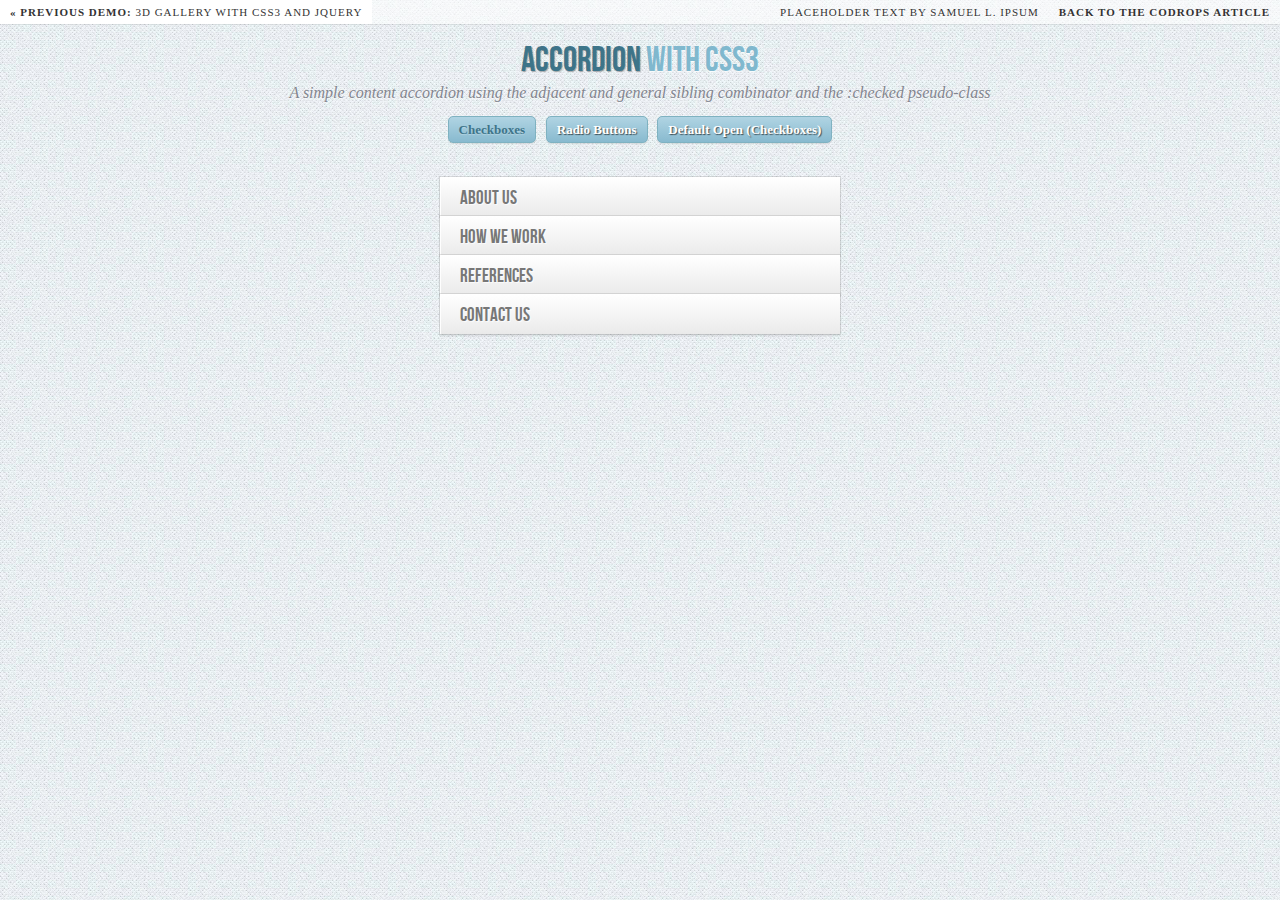
<file: Learning/learning HTML/New folder/index.html>
<!DOCTYPE html>
<html lang="en">
    <head>
		<meta charset="UTF-8" />
        <meta http-equiv="X-UA-Compatible" content="IE=edge,chrome=1"> 
        <title>Accordion with CSS3</title>
        <meta name="viewport" content="width=device-width, initial-scale=1.0"> 
        <meta name="description" content="Accordion with CSS3" />
        <meta name="keywords" content="accordion, css3, sibling selector, radio buttons, input, pseudo class" />
        <meta name="author" content="Codrops" />
        <link rel="shortcut icon" href="../favicon.ico"> 
        <link rel="stylesheet" type="text/css" href="css/demo.css" />
        <link rel="stylesheet" type="text/css" href="css/style.css" />
		<script type="text/javascript" src="js/modernizr.custom.29473.js"></script>
    </head>
    <body>
        <div class="container">
			<!-- Codrops top bar -->
            <div class="codrops-top">
                <a href="http://tympanus.net/codrops/2012/02/06/3d-gallery-with-css3-and-jquery/">
                    <strong>&laquo; Previous Demo: </strong>3D Gallery with CSS3 and jQuery
                </a>
                <span class="right">
					<a href="http://slipsum.com">Placeholder text by SAMUEL L. IPSUM</a>
                    <a href=" http://tympanus.net/codrops/2012/02/20/accordion-with-css3/">
                        <strong>Back to the Codrops Article</strong>
                    </a>
                </span>
                <div class="clr"></div>
            </div><!--/ Codrops top bar -->
			<header>
				<h1>Accordion <span>with CSS3</span></h1>
				<h2>A simple content accordion using the adjacent and general sibling combinator and the :checked pseudo-class</h2>
				<p class="codrops-demos">
					<a class="current-demo" href="index.html">Checkboxes</a>
					<a href="index2.html">Radio Buttons</a>
					<a href="index3.html">Default Open (Checkboxes)</a>
				</p>
			</header>
			<section class="ac-container">
				<div>
					<input id="ac-1" name="accordion-1" type="checkbox" />
					<label for="ac-1">About us</label>
					<article class="ac-small">
						<p>Well, the way they make shows is, they make one show. That show's called a pilot. Then they show that show to the people who make shows, and on the strength of that one show they decide if they're going to make more shows.</p>
					</article>
				</div>
				<div>
					<input id="ac-2" name="accordion-1" type="checkbox" />
					<label for="ac-2">How we work</label>
					<article class="ac-medium">
						<p>Like you, I used to think the world was this great place where everybody lived by the same standards I did, then some kid with a nail showed me I was living in his world, a world where chaos rules not order, a world where righteousness is not rewarded. That's Cesar's world, and if you're not willing to play by his rules, then you're gonna have to pay the price. </p>
					</article>
				</div>
				<div>
					<input id="ac-3" name="accordion-1" type="checkbox" />
					<label for="ac-3">References</label>
					<article class="ac-large">
						<p>You think water moves fast? You should see ice. It moves like it has a mind. Like it knows it killed the world once and got a taste for murder. After the avalanche, it took us a week to climb out. Now, I don't know exactly when we turned on each other, but I know that seven of us survived the slide... and only five made it out. Now we took an oath, that I'm breaking now. We said we'd say it was the snow that killed the other two, but it wasn't. Nature is lethal but it doesn't hold a candle to man. </p>
					</article>
				</div>
				<div>
					<input id="ac-4" name="accordion-1" type="checkbox" />
					<label for="ac-4">Contact us</label>
					<article class="ac-large">
						<p>You see? It's curious. Ted did figure it out - time travel. And when we get back, we gonna tell everyone. How it's possible, how it's done, what the dangers are. But then why fifty years in the future when the spacecraft encounters a black hole does the computer call it an 'unknown entry event'? Why don't they know? If they don't know, that means we never told anyone. And if we never told anyone it means we never made it back. Hence we die down here. Just as a matter of deductive logic. </p>
					</article>
				</div>
			</section>
        </div>
    </body>
</html>
</file>
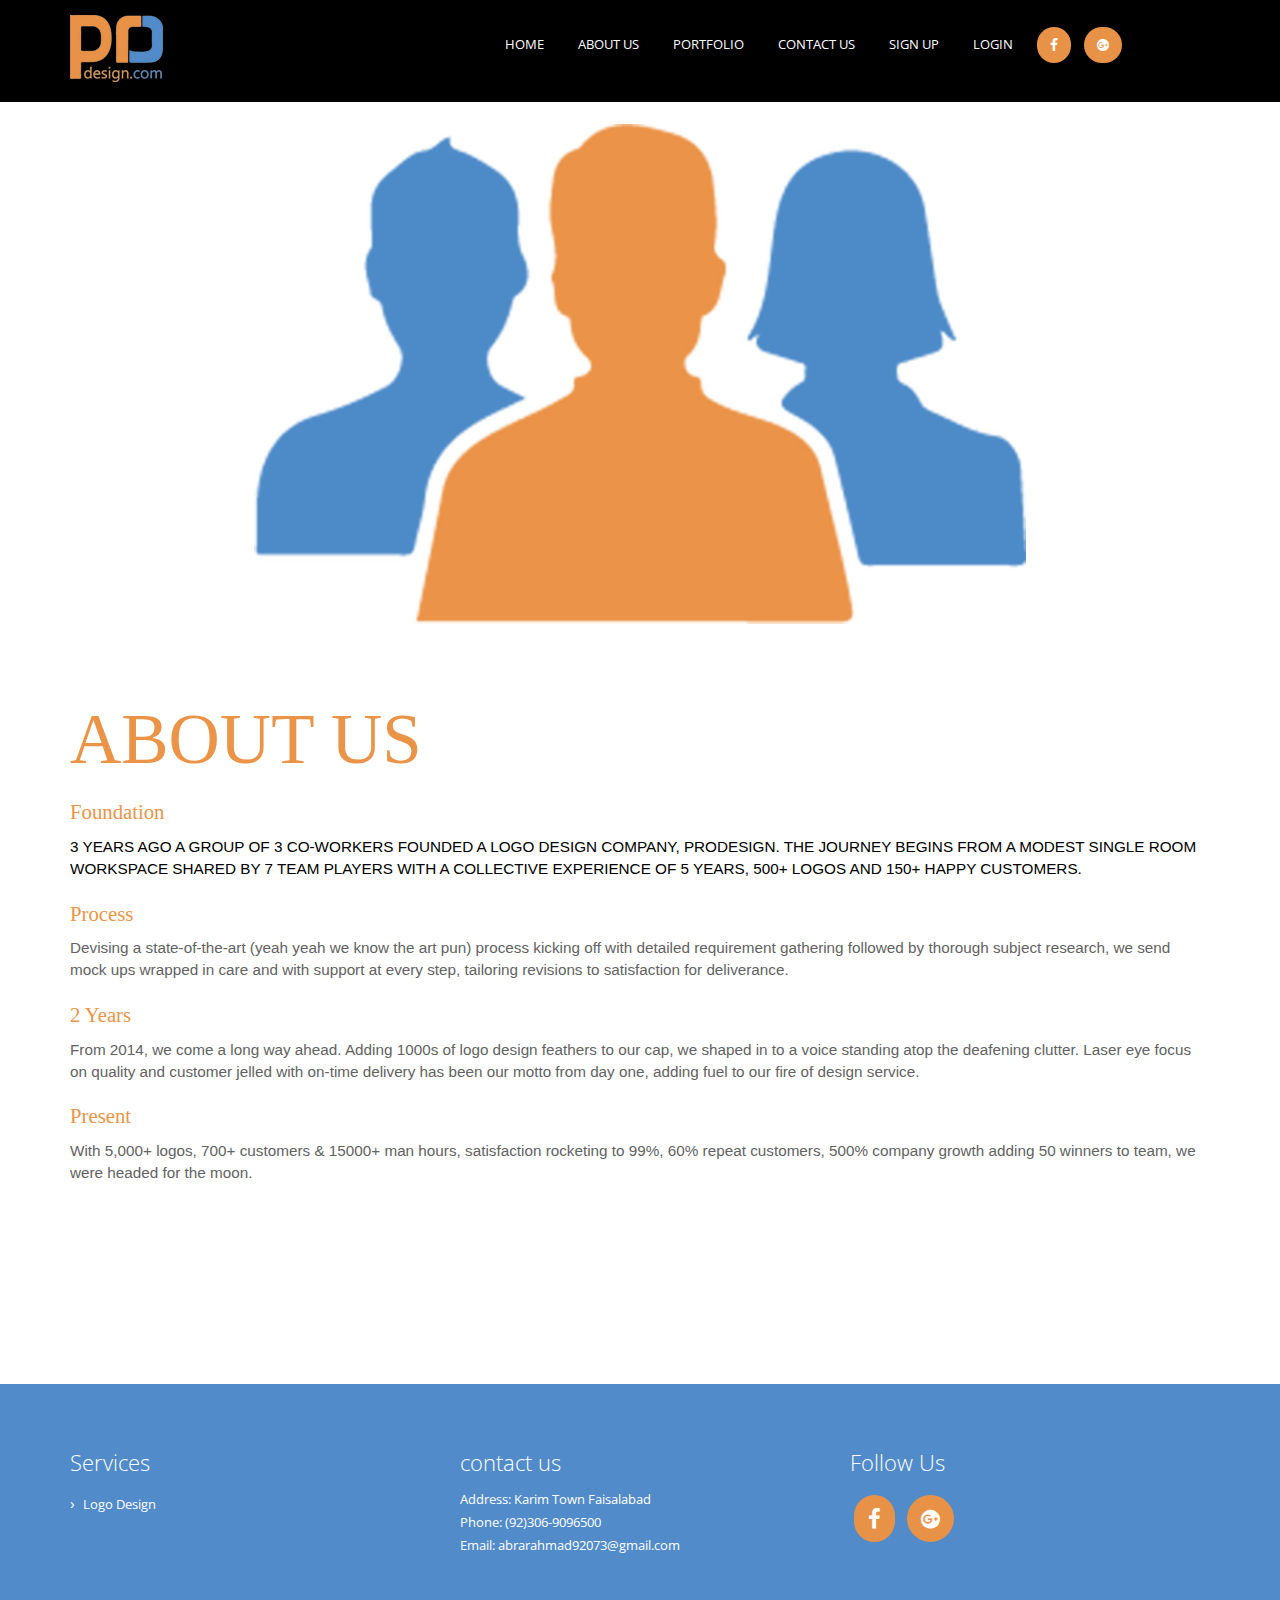
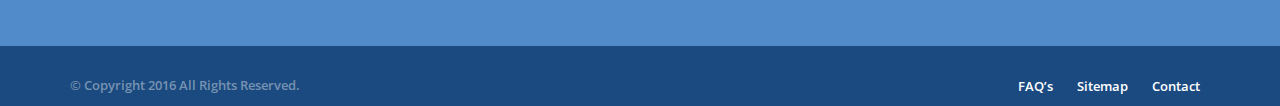
<file: design/about.html>
<!doctype html>
<!--[if lt IE 7]>      <html class="no-js lt-ie9 lt-ie8 lt-ie7" lang=""> <![endif]-->
<!--[if IE 7]>         <html class="no-js lt-ie9 lt-ie8" lang=""> <![endif]-->
<!--[if IE 8]>         <html class="no-js lt-ie9" lang=""> <![endif]-->
<!--[if gt IE 8]><!--> <html class="no-js" lang=""> <!--<![endif]-->
    <head>
        <meta charset="utf-8">
        <meta http-equiv="X-UA-Compatible" content="IE=edge,chrome=1">
        <title></title>
        <meta name="description" content="">
        <meta name="viewport" content="width=device-width, initial-scale=1">
        <link rel="apple-touch-icon" href="apple-touch-icon.png">

        <link rel="stylesheet" href="css/bootstrap.min.css">
        <link rel="stylesheet" href="css/bootstrap-theme.min.css">
        <link rel="stylesheet" href="css/main.css">
        <link rel="stylesheet" href="css/media-query.css">
        <link rel="stylesheet" href="css/slicknav.css">

		<!-- Fonts area -->

        <link href="https://fonts.googleapis.com/css?family=Open+Sans:300,400i,600i,700" rel="stylesheet">
        <link rel="stylesheet" href="https://maxcdn.bootstrapcdn.com/font-awesome/4.6.3/css/font-awesome.min.css">

        <script src="js/vendor/modernizr-2.8.3-respond-1.4.2.min.js"></script>
    </head>
    <body>
       

       <header class="main-menu-area">
       	<div class="container">
       		<div class="row">
       			<div class="col-sm-12">
       				<div class="main-area">
						<div class="menu-logo">
							<img src="img/logo.png" alt="">
						</div>
						<div class="main-menu">
	       					<div class="menu">
		       					<ul id="nav-menu">
		       						<li><a href="index.html">Home</a></li>
                      <li><a href="about.html">About Us</a></li>
                      <li><a href="portfolio.html">Portfolio</a></li>
                      <li><a href="contact.html">Contact us</a></li>
                      <li><a href="signup.html">sign up</a></li>
                      <li><a href="login.html">login</a></li>
		       					</ul>
	       					</div>
	       					<div class="menu-social-icon">
	       						<a href="#"><i class="fa fa-facebook" aria-hidden="true"></i></a>
                    <a href="#"><i class="fa fa-google-plus-official" aria-hidden="true"></i></a>
	       					</div>
       					</div>
       				</div>
       			</div>
       		</div>
       	</div>
       </header>


        <section class="header-banner">
          <div class="container">
            <div class="row">
              <div class="col-sm-12">
                <div class="about-banner">
                  <img src="img/about.jpg" alt="">
                </div>
              </div>
            </div>
          </div>
        </section>


        <section class="about-us-area">
          <div class="container">
          
          <div class="about-us-title">
            <h2>About us</h2>
          </div>  
            
          <div class="about-us-content">
            <h3>Foundation</h3>
            <p><span>3 years ago a group of 3 co-workers founded a logo design company, 
                PRODESIGN.
                The journey begins from a modest single room workspace shared by 7 team players with a collective experience of 5 years, 500+ logos and 150+ happy customers.</span> 
            </p>

             <h3>Process</h3>
            <p>Devising a state-of-the-art (yeah yeah we know the art pun) process kicking off with detailed requirement gathering followed by thorough subject research, we send mock ups wrapped in care and with support at every step, tailoring revisions to satisfaction for deliverance. 
            </p>

             <h3>2 Years</h3>
            <p>From 2014, we come a long way ahead.
              Adding 1000s of logo design feathers to our cap, we shaped in to a voice standing atop the deafening clutter. Laser eye focus on quality and customer jelled with on-time delivery has been our motto from day one, adding fuel to our fire of design service. 
            </p>

             <h3>Present</h3>
            <p>With  5,000+ logos, 700+ customers & 15000+ man hours, satisfaction rocketing to 99%, 60% repeat customers, 500% company growth adding 50 winners to team, we were headed for the moon. 
            </p>
          </div>

          </div> <!-- container -->
        </section>











    <section class="footer-widget-area">
        <div class="container">
          <div class="row">
            
            <div class="col-sm-4">
              <div class="footer-single-widget">
                <h2>Services</h2>
                <div class="footer-widget-item item-list">
                  <ul>
                    <li><a href="#">Logo Design</a></li>
                  </ul>
                </div> <!-- footer-widget-item -->
              </div> <!-- footer-single-widget -->
            </div> <!-- col-sm-4 -->

            <div class="col-sm-4">
              <div class="footer-single-widget">
                <h2>contact us</h2>
                <div class="footer-widget-item addr-list">
                  <ul>
                    <li>Address: Karim Town Faisalabad</li>
                    <li>Phone: (92)306-9096500</li>
                    <li>Email: abrarahmad92073@gmail.com</li>
                  </ul>
                </div> <!-- footer-widget-item -->
              </div> <!-- footer-single-widget -->
            </div> <!-- col-sm-4 -->
            <div class="col-sm-4">
              <div class="footer-single-widget">
                <h2>Follow Us</h2>
                <div class="footer-widget-item social-partner">
                  <ul>
                    <li><a href="#"><i class="fa fa-facebook" aria-hidden="true"></i></a></li>
                    <li><a href="#"><i class="fa fa-google-plus-official" aria-hidden="true"></i></a></li>
                    
                  </ul>
                </div> <!-- footer-widget-item -->
              </div> <!-- footer-single-widget -->
            </div> <!-- col-sm-4 -->
          
          </div> <!-- row -->
        </div> <!-- container -->
      </section> <!-- footer-widget-area -->


      <footer class="footer-area">
        <div class="container">
          <div class="row">
            <div class="col-sm-6">
              <div class="copyright-area">
                <p>© Copyright 2016 All Rights Reserved.</p>
              </div>
            </div> <!-- col-sm-6 -->
            <div class="col-sm-6">
              <div class="footer-menu">
                <ul>
                  <li><a href="#">FAQ’s</a></li>               
                  <li><a href="#">Sitemap</a></li>
                  <li><a href="#">Contact</a></li>
                </ul>
              </div>
            </div> <!-- col-sm-6 -->
          </div> <!-- row -->
        </div> <!-- container -->
      </footer> <!-- footer-area -->









       <script src="js/vendor/jquery-1.11.2.min.js"></script>

        <script src="js/vendor/bootstrap.min.js"></script>

        <script src="js/jquery.slicknav.min.js"></script>
        <script src="js/plugins.js"></script>
        <script src="js/main.js"></script>

        <!-- Google Analytics: change UA-XXXXX-X to be your site's ID. -->
        
    </body>
</html>
</file>
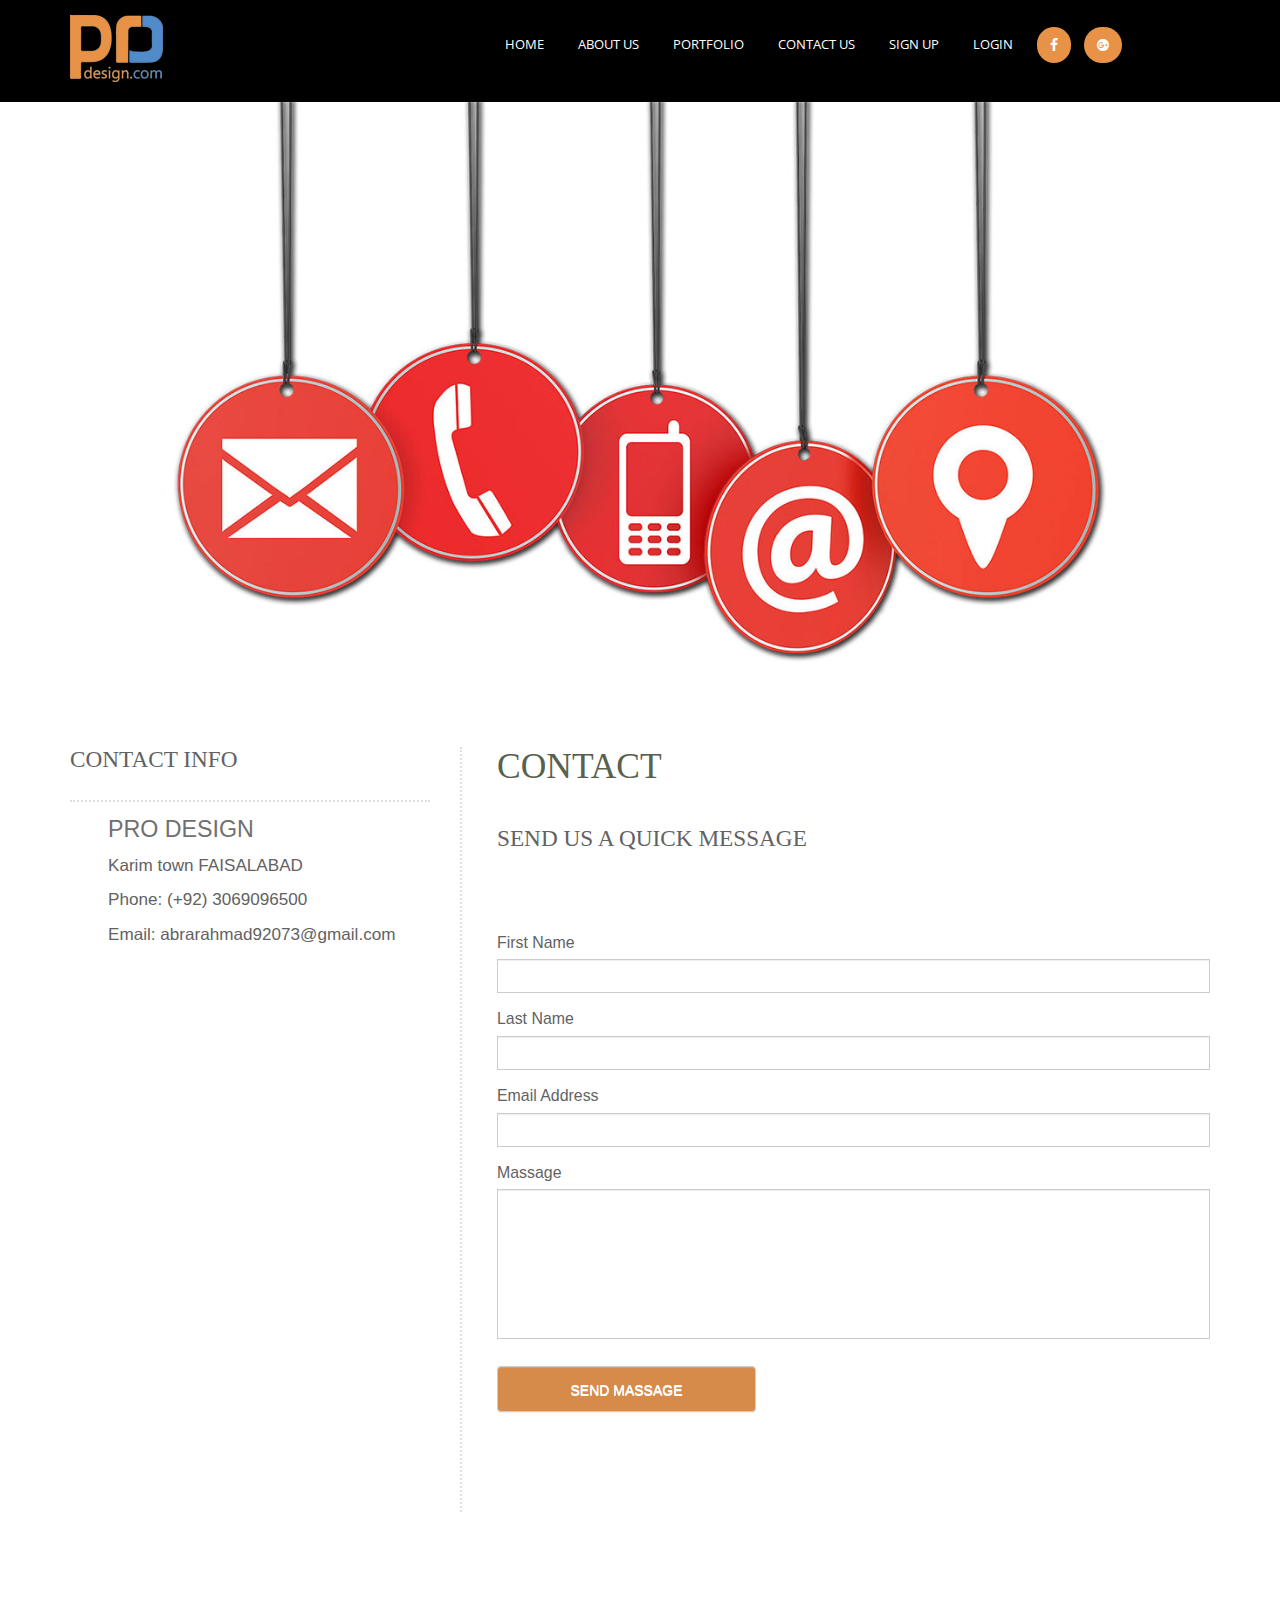
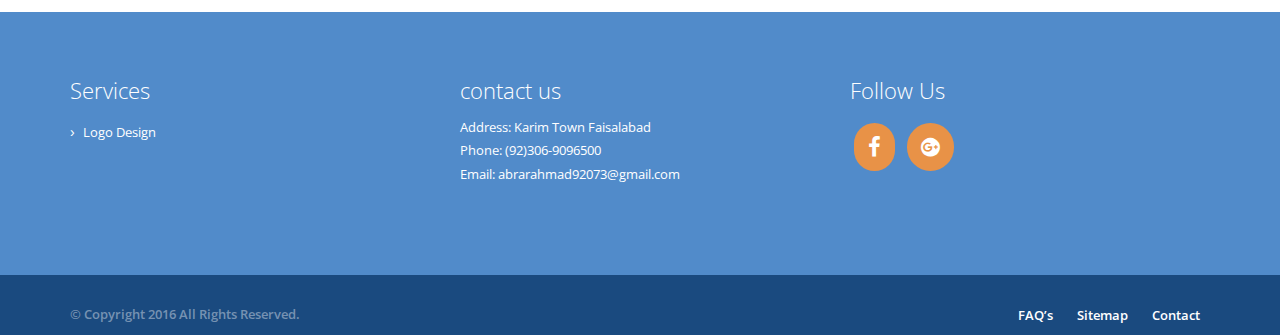
<file: design/contact.html>
<!doctype html>
<!--[if lt IE 7]>      <html class="no-js lt-ie9 lt-ie8 lt-ie7" lang=""> <![endif]-->
<!--[if IE 7]>         <html class="no-js lt-ie9 lt-ie8" lang=""> <![endif]-->
<!--[if IE 8]>         <html class="no-js lt-ie9" lang=""> <![endif]-->
<!--[if gt IE 8]><!--> <html class="no-js" lang=""> <!--<![endif]-->
    <head>
        <meta charset="utf-8">
        <meta http-equiv="X-UA-Compatible" content="IE=edge,chrome=1">
        <title></title>
        <meta name="description" content="">
        <meta name="viewport" content="width=device-width, initial-scale=1">
        <link rel="apple-touch-icon" href="apple-touch-icon.png">

        <link rel="stylesheet" href="css/bootstrap.min.css">
        <link rel="stylesheet" href="css/bootstrap-theme.min.css">
        <link rel="stylesheet" href="css/main.css">
        <link rel="stylesheet" href="css/media-query.css">
        <link rel="stylesheet" href="css/slicknav.css">

		<!-- Fonts area -->

        <link href="https://fonts.googleapis.com/css?family=Open+Sans:300,400i,600i,700" rel="stylesheet">
        <link rel="stylesheet" href="https://maxcdn.bootstrapcdn.com/font-awesome/4.6.3/css/font-awesome.min.css">

        <script src="js/vendor/modernizr-2.8.3-respond-1.4.2.min.js"></script>
    </head>
    <body>
       

       <header class="main-menu-area">
       	<div class="container">
       		<div class="row">
       			<div class="col-sm-12">
       				<div class="main-area">
						<div class="menu-logo">
							<img src="img/logo.png" alt="">
						</div>
						<div class="main-menu">
	       					<div class="menu">
		       					<ul id="nav-menu">
		       						<li><a href="index.html">Home</a></li>
                      <li><a href="about.html">About Us</a></li>
                      <li><a href="portfolio.html">Portfolio</a></li>
                      <li><a href="contact.html">Contact us</a></li>
                      <li><a href="signup.html">sign up</a></li>
                      <li><a href="login.html">login</a></li>
		       					</ul>
	       					</div>
	       					<div class="menu-social-icon">
	       						<a href="#"><i class="fa fa-facebook" aria-hidden="true"></i></a>
                    <a href="#"><i class="fa fa-google-plus-official" aria-hidden="true"></i></a>
	       					</div>
       					</div>
       				</div>
       			</div>
       		</div>
       	</div>
       </header>




      <section class="contact-header">
        <div class="header-image text-center">
          <img src="img/contact-header.jpg" alt="Contact Header">
        </div>
      </section>


      <section class="contact-area">
        <div class="container">
          <div class="row">
            <div class="col-sm-4">
              <div class="contact-info-title">
                <h3>contact info</h3>
              </div>
              <div class="contact-info">
                <h2>PRO DESIGN</h2>
                <span><p>Karim town FAISALABAD</p></span>
                <span><p>Phone: (+92) 3069096500</p></span>
                <span><p>Email: abrarahmad92073@gmail.com</p></span>
              </div>
            </div>
            <div class="col-sm-8">
              <div class="contact-form-area">
                  <div class="contact-form">
                      <h2>Contact</h2>
                      <h3>send us a quick message</h3>
                      <form>
                          <div class="form-group">
                            <label for="first-name" class="contact-label">First Name</label>
                            <input type="text" class="form-control" id="first-name">
                          </div>
                          <div class="form-group">
                            <label for="last-name" class="contact-label">Last Name</label>
                            <input type="password" class="form-control" id="last-name">
                          </div>
                          <div class="form-group">
                            <label for="mail" class="contact-label">Email Address</label>
                            <input type="email" class="form-control" id="mail">
                          </div>
                          <div class="form-group">
                              <label for="massage" class="contact-label">Massage</label>
                              <textarea class="form-control" rows="5" id="massage"></textarea>
                          </div>
                          
                          <button type="submit" class="btn btn-default">SEND MASSAGE</button>
                      </form>
                  </div>
              </div>
            </div>
          </div>
        </div>
      </section>








    <section class="footer-widget-area">
        <div class="container">
          <div class="row">
            
            <div class="col-sm-4">
              <div class="footer-single-widget">
                <h2>Services</h2>
                <div class="footer-widget-item item-list">
                  <ul>
                    <li><a href="#">Logo Design</a></li>
                  </ul>
                </div> <!-- footer-widget-item -->
              </div> <!-- footer-single-widget -->
            </div> <!-- col-sm-4 -->

            <div class="col-sm-4">
              <div class="footer-single-widget">
                <h2>contact us</h2>
                <div class="footer-widget-item addr-list">
                  <ul>
                    <li>Address: Karim Town Faisalabad</li>
                    <li>Phone: (92)306-9096500</li>
                    <li>Email: abrarahmad92073@gmail.com</li>
                  </ul>
                </div> <!-- footer-widget-item -->
              </div> <!-- footer-single-widget -->
            </div> <!-- col-sm-4 -->
            <div class="col-sm-4">
              <div class="footer-single-widget">
                <h2>Follow Us</h2>
                <div class="footer-widget-item social-partner">
                  <ul>
                    <li><a href="#"><i class="fa fa-facebook" aria-hidden="true"></i></a></li>
                    <li><a href="#"><i class="fa fa-google-plus-official" aria-hidden="true"></i></a></li>
                    
                  </ul>
                </div> <!-- footer-widget-item -->
              </div> <!-- footer-single-widget -->
            </div> <!-- col-sm-4 -->
          
          </div> <!-- row -->
        </div> <!-- container -->
      </section> <!-- footer-widget-area -->


      <footer class="footer-area">
        <div class="container">
          <div class="row">
            <div class="col-sm-6">
              <div class="copyright-area">
                <p>© Copyright 2016 All Rights Reserved.</p>
              </div>
            </div> <!-- col-sm-6 -->
            <div class="col-sm-6">
              <div class="footer-menu">
                <ul>
                  <li><a href="#">FAQ’s</a></li>               
                  <li><a href="#">Sitemap</a></li>
                  <li><a href="#">Contact</a></li>
                </ul>
              </div>
            </div> <!-- col-sm-6 -->
          </div> <!-- row -->
        </div> <!-- container -->
      </footer> <!-- footer-area -->









       <script src="js/vendor/jquery-1.11.2.min.js"></script>

        <script src="js/vendor/bootstrap.min.js"></script>

        <script src="js/jquery.slicknav.min.js"></script>
        <script src="js/plugins.js"></script>
        <script src="js/main.js"></script>

        <!-- Google Analytics: change UA-XXXXX-X to be your site's ID. -->
        
    </body>
</html>
</file>
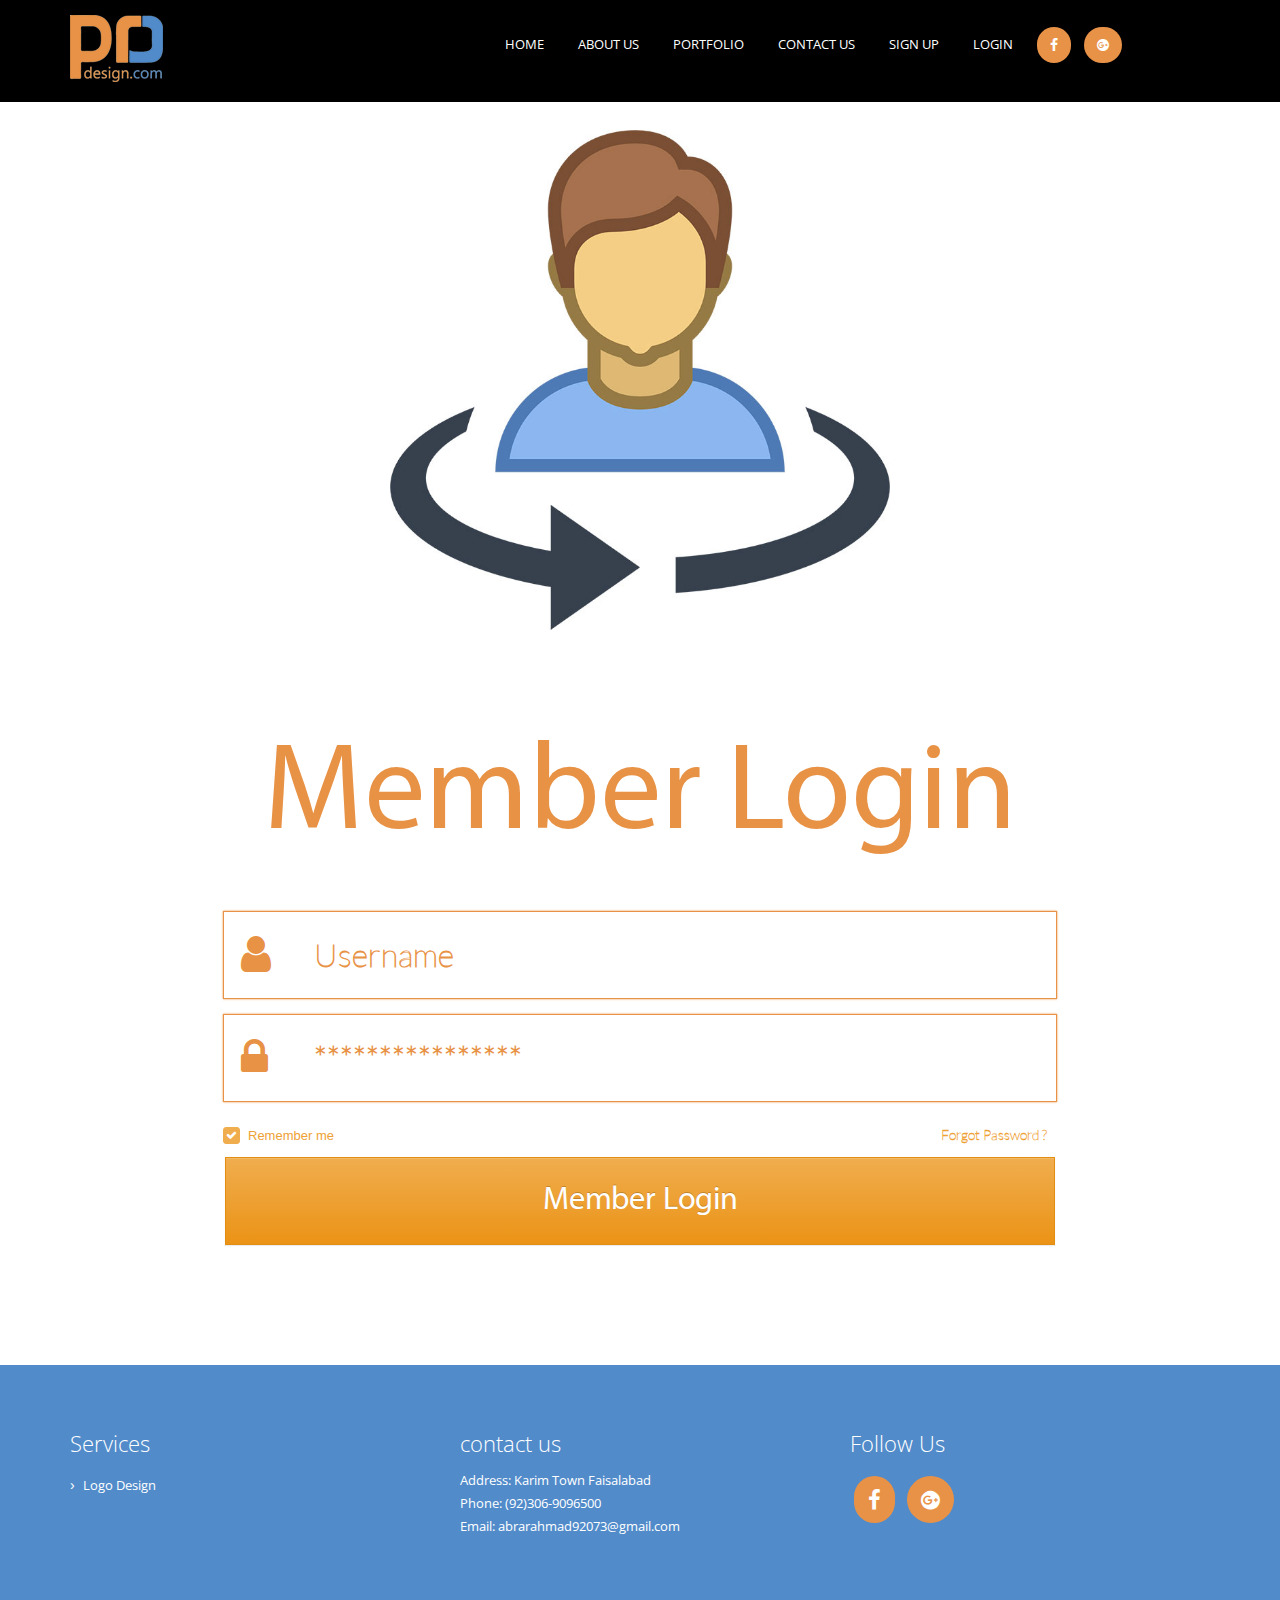
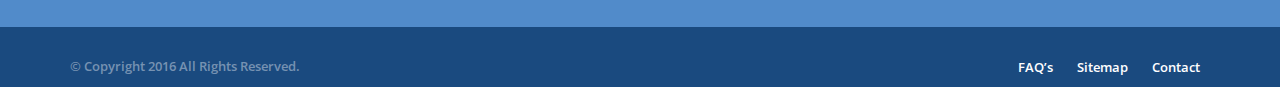
<file: design/login.html>
<!doctype html>
<!--[if lt IE 7]>      <html class="no-js lt-ie9 lt-ie8 lt-ie7" lang=""> <![endif]-->
<!--[if IE 7]>         <html class="no-js lt-ie9 lt-ie8" lang=""> <![endif]-->
<!--[if IE 8]>         <html class="no-js lt-ie9" lang=""> <![endif]-->
<!--[if gt IE 8]><!--> <html class="no-js" lang=""> <!--<![endif]-->
    <head>
        <meta charset="utf-8">
        <meta http-equiv="X-UA-Compatible" content="IE=edge,chrome=1">
        <title></title>
        <meta name="description" content="">
        <meta name="viewport" content="width=device-width, initial-scale=1">
        <link rel="apple-touch-icon" href="apple-touch-icon.png">

        <link rel="stylesheet" href="css/bootstrap.min.css">
        <link rel="stylesheet" href="css/bootstrap-theme.min.css">
        <link rel="stylesheet" href="css/main.css">
        <link rel="stylesheet" href="css/awesome-bootstrap-checkbox.css">
        <link rel="stylesheet" href="css/media-query.css">
        <link rel="stylesheet" href="css/slicknav.css">


        <style>
          ::-webkit-input-placeholder {
               color: #E89246;
            }

            :-moz-placeholder { /* Firefox 18- */
               color: #E89246;  
            }

            ::-moz-placeholder {  /* Firefox 19+ */
               color: #E89246;  
            }

            :-ms-input-placeholder {  
               color: #E89246;  
            }
        </style>

		<!-- Fonts area -->

        <link href="https://fonts.googleapis.com/css?family=Open+Sans:300,400i,600i,700" rel="stylesheet">
        <link rel="stylesheet" href="https://maxcdn.bootstrapcdn.com/font-awesome/4.6.3/css/font-awesome.min.css">
        <link rel="stylesheet" href="fonts/font.css">
        <link rel="stylesheet" href="fonts/latohair.css">

        <script src="js/vendor/modernizr-2.8.3-respond-1.4.2.min.js"></script>
    </head>
    <body>
       

       <header class="main-menu-area">
       	<div class="container">
       		<div class="row">
       			<div class="col-sm-12">
       				<div class="main-area">
						<div class="menu-logo">
							<img src="img/logo.png" alt="">
						</div>
						<div class="main-menu">
	       					<div class="menu">
		       					<ul id="nav-menu">
		       						<li><a href="index.html">Home</a></li>
                      <li><a href="about.html">About Us</a></li>
                      <li><a href="portfolio.html">Portfolio</a></li>
                      <li><a href="contact.html">Contact us</a></li>
                      <li><a href="signup.html">sign up</a></li>
                      <li><a href="login.html">login</a></li>
		       					</ul>
	       					</div>
	       					<div class="menu-social-icon">
	       						<a href="#"><i class="fa fa-facebook" aria-hidden="true"></i></a>
                    <a href="#"><i class="fa fa-google-plus-official" aria-hidden="true"></i></a>
	       					</div>
       					</div>
       				</div>
       			</div>
       		</div>
       	</div>
       </header>


      <section class="login-header-banner">
        <div class="login-banner text-center">
          <img src="img/login-banner.jpg" alt="">
        </div>
      </section>



      <section class="member-login-area">
        <div class="login-title text-center">
          <h2>Member Login</h2>
        </div>
        <div class="container">
          <div class="row">
            <div class="com-sm-12">
              <div class="login-form text-center">
                <form>
                  <div class="form-group login-style">
                    <span><i class="fa fa-user" aria-hidden="true"></i></span>
                    <input type="text" id="username" placeholder="Username">
                  </div>
                  <div class="form-group login-style">
                    <span><i class="fa fa-lock" aria-hidden="true"></i></span>
                    <input type="password" id="pwd" placeholder="****************">
                  </div>
                   <div class="checkbox checkbox-warning text-left log-style">
                      <input id="checkbox" type="checkbox" class="msg-check" checked=""> 
                      <label for="checkbox">Remember me</label>
                    </div>
                    <div class="forget-pass">
                      <p><a href="#">Forgot Password ?</a></p>
                    </div>
                  <button type="submit" class="btn btn-warning">Member Login</button>
                </form>
              </div>
            </div>
          </div>
        </div>
      </section>










    <section class="footer-widget-area">
        <div class="container">
          <div class="row">
            
            <div class="col-sm-4">
              <div class="footer-single-widget">
                <h2>Services</h2>
                <div class="footer-widget-item item-list">
                  <ul>
                    <li><a href="#">Logo Design</a></li>
                  </ul>
                </div> <!-- footer-widget-item -->
              </div> <!-- footer-single-widget -->
            </div> <!-- col-sm-4 -->

            <div class="col-sm-4">
              <div class="footer-single-widget">
                <h2>contact us</h2>
                <div class="footer-widget-item addr-list">
                  <ul>
                    <li>Address: Karim Town Faisalabad</li>
                    <li>Phone: (92)306-9096500</li>
                    <li>Email: abrarahmad92073@gmail.com</li>
                  </ul>
                </div> <!-- footer-widget-item -->
              </div> <!-- footer-single-widget -->
            </div> <!-- col-sm-4 -->
            <div class="col-sm-4">
              <div class="footer-single-widget">
                <h2>Follow Us</h2>
                <div class="footer-widget-item social-partner">
                  <ul>
                    <li><a href="#"><i class="fa fa-facebook" aria-hidden="true"></i></a></li>
                    <li><a href="#"><i class="fa fa-google-plus-official" aria-hidden="true"></i></a></li>
                    
                  </ul>
                </div> <!-- footer-widget-item -->
              </div> <!-- footer-single-widget -->
            </div> <!-- col-sm-4 -->
          
          </div> <!-- row -->
        </div> <!-- container -->
      </section> <!-- footer-widget-area -->


      <footer class="footer-area">
        <div class="container">
          <div class="row">
            <div class="col-sm-6">
              <div class="copyright-area">
                <p>© Copyright 2016 All Rights Reserved.</p>
              </div>
            </div> <!-- col-sm-6 -->
            <div class="col-sm-6">
              <div class="footer-menu">
                <ul>
                  <li><a href="#">FAQ’s</a></li>               
                  <li><a href="#">Sitemap</a></li>
                  <li><a href="#">Contact</a></li>
                </ul>
              </div>
            </div> <!-- col-sm-6 -->
          </div> <!-- row -->
        </div> <!-- container -->
      </footer> <!-- footer-area -->









       <script src="js/vendor/jquery-1.11.2.min.js"></script>

        <script src="js/vendor/bootstrap.min.js"></script>

        <script src="js/jquery.slicknav.min.js"></script>
        <script src="js/plugins.js"></script>
        <script src="js/main.js"></script>

        <!-- Google Analytics: change UA-XXXXX-X to be your site's ID. -->
        
    </body>
</html>
</file>
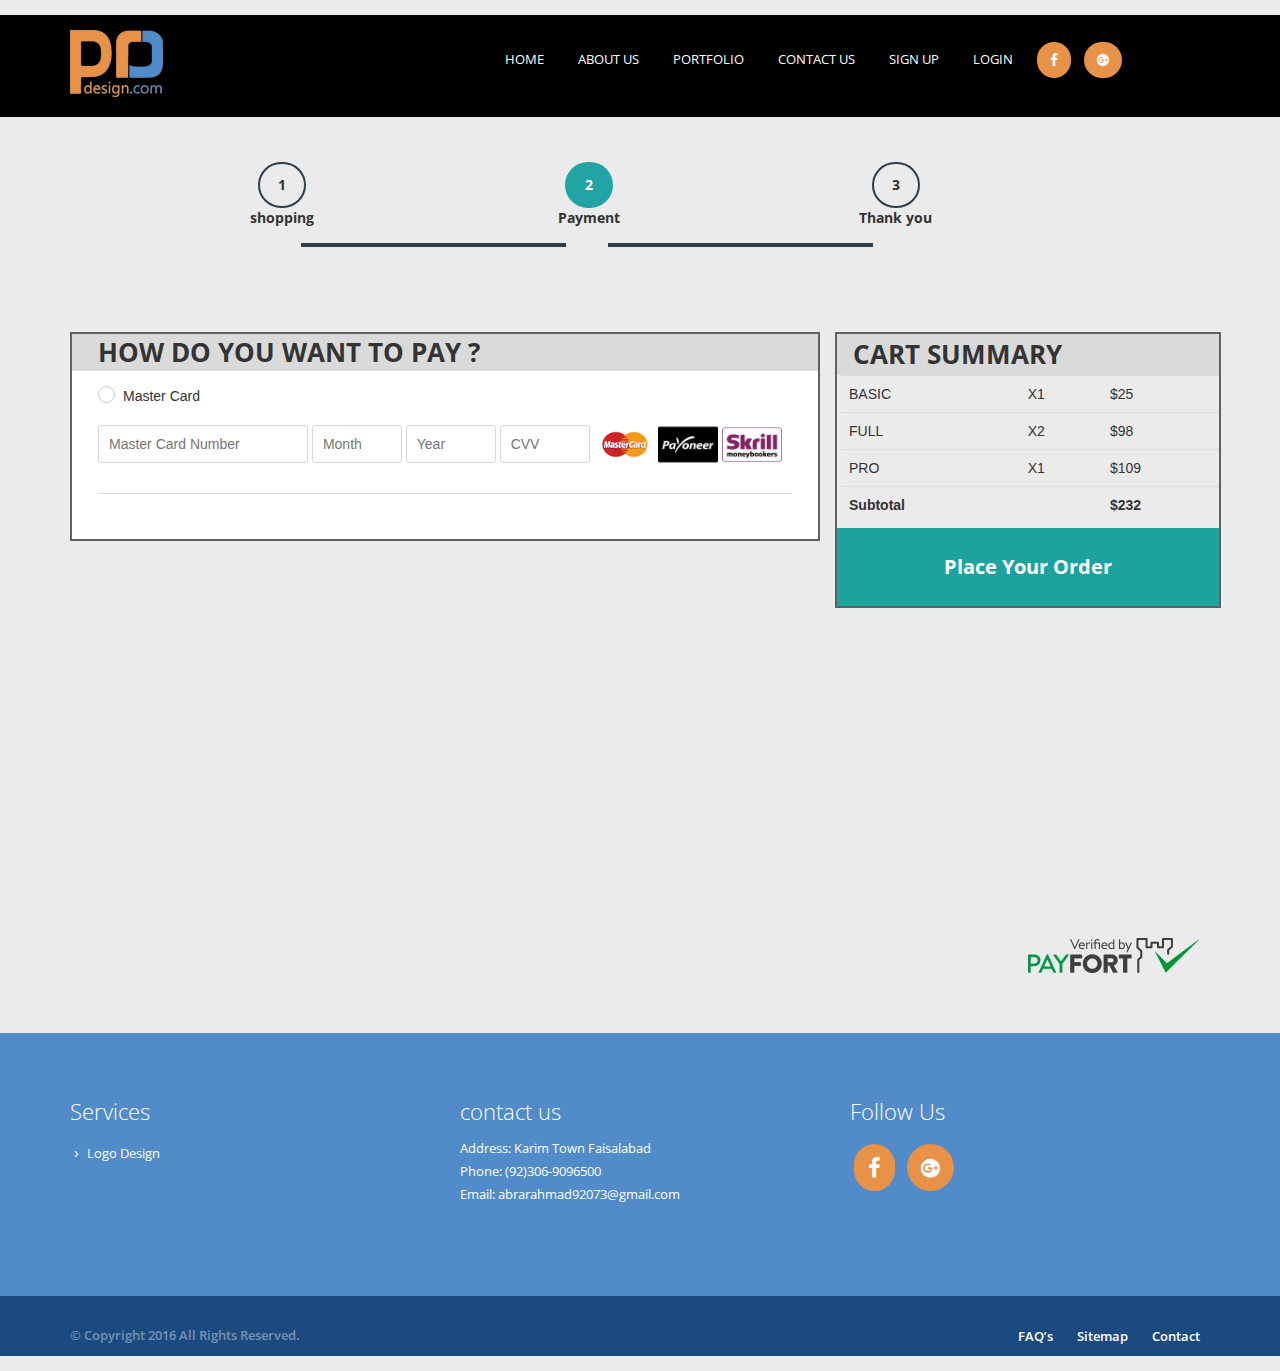
<file: design/payment.html>
<!doctype html>
<!--[if lt IE 7]>      <html class="no-js lt-ie9 lt-ie8 lt-ie7" lang=""> <![endif]-->
<!--[if IE 7]>         <html class="no-js lt-ie9 lt-ie8" lang=""> <![endif]-->
<!--[if IE 8]>         <html class="no-js lt-ie9" lang=""> <![endif]-->
<!--[if gt IE 8]><!--> <html class="no-js" lang=""> <!--<![endif]-->
    <head>
        <meta charset="utf-8">
        <meta http-equiv="X-UA-Compatible" content="IE=edge,chrome=1">
        <title></title>
        <meta name="description" content="">
        <meta name="viewport" content="width=device-width, initial-scale=1">
        <link rel="apple-touch-icon" href="apple-touch-icon.png">

        <link rel="stylesheet" href="css/bootstrap.min.css">
        <link rel="stylesheet" href="css/bootstrap-theme.min.css">
        <link rel="stylesheet" href="css/payment.css">
        <link rel="stylesheet" href="css/main.css">
        <link rel="stylesheet" href="css/awesome-bootstrap-checkbox.css">
        <link rel="stylesheet" href="css/media-query.css">
        <link rel="stylesheet" href="css/slicknav.css">

        <link href="https://fonts.googleapis.com/css?family=Open+Sans:300,400i,600i,700" rel="stylesheet">

        <script src="js/vendor/modernizr-2.8.3-respond-1.4.2.min.js"></script>

		<!-- Fonts area -->

        <link href="https://fonts.googleapis.com/css?family=Open+Sans:300,400i,600i,700" rel="stylesheet">
        <link rel="stylesheet" href="https://maxcdn.bootstrapcdn.com/font-awesome/4.6.3/css/font-awesome.min.css">
        <link rel="stylesheet" href="fonts/font.css">
        <link rel="stylesheet" href="fonts/latohair.css">



    </head>
    <body>
		
		<header class="main-menu-area">
       	<div class="container">
       		<div class="row">
       			<div class="col-sm-12">
       				<div class="main-area">
						<div class="menu-logo">
							<img src="img/logo.png" alt="">
						</div>
						<div class="main-menu">
	       					<div class="menu">
		       					<ul id="nav-menu">
		       						<li><a href="index.html">Home</a></li>
                      <li><a href="about.html">About Us</a></li>
                      <li><a href="portfolio.html">Portfolio</a></li>
                      <li><a href="contact.html">Contact us</a></li>
                      <li><a href="signup.html">sign up</a></li>
                      <li><a href="login.html">login</a></li>
		       					</ul>
	       					</div>
	       					<div class="menu-social-icon">
	       						<a href="#"><i class="fa fa-facebook" aria-hidden="true"></i></a>
                    <a href="#"><i class="fa fa-google-plus-official" aria-hidden="true"></i></a>
	       					</div>
       					</div>
       				</div>
       			</div>
       		</div>
       	</div>
       </header>


       
		<section class="payment-option">
			<div class="page-title">
				<span class="process-system text-center"><p><span class="process-num">1</span> <br>shopping</p></span>
				<span class="process-system text-center h-line"><p><span class="process-num">2</span> <br> Payment</p></span>
				<span class="process-system text-center"><p><span class="process-num">3</span> <br> Thank you</p></span>
				
			</div>
			<div class="container">
				<div class="row">
					<div class="col-sm-8">
						<div class="payment-method">
						<div class="payment-content">
							<div class="payment-option-title text-left">
								<h2>HOW DO YOU WANT TO PAY ?</h2>
							</div>
							<div class="single-payment">
								<div class="radio" checke>
								  	<label><input type="radio" name="master card" checked>Master Card</label>
								</div>
							  	<form action="#" class="form-inline pay-form">
							  		<div class="form-group">
							  			<input type="number" class="form-group" name="number" id="card" placeholder="Master Card Number">
							  		</div>
							  		<div class="form-group">
							  			<input type="text" class="form-group" id="month" placeholder="Month">
							  		</div>
							  		<div class="form-group">
							  			<input type="text" class="form-group" id="year" placeholder="Year">
							  		</div>
									<div class="form-group">
							  			<input type="number" class="form-group" id="cvv" placeholder="CVV">
							  		</div>
									<button type="submit" class="btn pay-form-btn">
										<img src="img/master-card.png" class="img-responsive payment-img" alt="master-card">
										<img src="img/payoneer.png" class="img-responsive payment-img" alt="payoneer">
										<img src="img/skrill.png" class="img-responsive payment-img" alt="skrill">
									</button>
										
									

							  	</form>
								
							</div>
							</div>

							
						</div>
					</div>

					<div class="pad">
						<div class="cart-summary-area">
							<div class="cart-summary">
								<div class="cart-title">
									<h2>CART SUMMARY</h2>
								</div>
								
								<div class="item-list">
								<table class="table">
								    <thead>
								    </thead>
								    <tbody>
								      <tr>
								        <td>BASIC</td>
								        <td>X1</td>
								        <td>$25</td>
								      </tr>
								      <tr>
								        <td>FULL</td>
								        <td>X2</td>
								        <td>$98</td>
								      </tr>
								      <tr>
								        <td>PRO</td>
								        <td>X1</td>
								        <td>$109</td>
								      </tr>
								      <tr>
								      <span>
								        <td>Subtotal</td>
								        <td></td>
								        <td>$232</td>
								      </span>
								      </tr>

								    </tbody>

								  </table>
							</div>
							</div>
							<div class="button text-center">
								      	<a href="thankyou.html">Place Your Order</a>
							</div>
							
						</div>
						<div class="payment-logo">
							<img src="img/pay-logo.png" alt="">
						</div>
					</div>

				</div>
			</div>
		</section>

		

		<section class="footer-widget-area">
        <div class="container">
          <div class="row">
            
            <div class="col-sm-4">
              <div class="footer-single-widget">
                <h2>Services</h2>
                <div class="footer-widget-item item-list">
                  <ul>
                    <li><a href="#">Logo Design</a></li>
                  </ul>
                </div> <!-- footer-widget-item -->
              </div> <!-- footer-single-widget -->
            </div> <!-- col-sm-4 -->

            <div class="col-sm-4">
              <div class="footer-single-widget">
                <h2>contact us</h2>
                <div class="footer-widget-item addr-list">
                  <ul>
                    <li>Address: Karim Town Faisalabad</li>
                    <li>Phone: (92)306-9096500</li>
                    <li>Email: abrarahmad92073@gmail.com</li>
                  </ul>
                </div> <!-- footer-widget-item -->
              </div> <!-- footer-single-widget -->
            </div> <!-- col-sm-4 -->
            <div class="col-sm-4">
              <div class="footer-single-widget">
                <h2>Follow Us</h2>
                <div class="footer-widget-item social-partner">
                  <ul>
                    <li><a href="#"><i class="fa fa-facebook" aria-hidden="true"></i></a></li>
                    <li><a href="#"><i class="fa fa-google-plus-official" aria-hidden="true"></i></a></li>
                    
                  </ul>
                </div> <!-- footer-widget-item -->
              </div> <!-- footer-single-widget -->
            </div> <!-- col-sm-4 -->
          
          </div> <!-- row -->
        </div> <!-- container -->
      </section> <!-- footer-widget-area -->


      <footer class="footer-area">
        <div class="container">
          <div class="row">
            <div class="col-sm-6">
              <div class="copyright-area">
                <p>© Copyright 2016 All Rights Reserved.</p>
              </div>
            </div> <!-- col-sm-6 -->
            <div class="col-sm-6">
              <div class="footer-menu">
                <ul>
                  <li><a href="#">FAQ’s</a></li>               
                  <li><a href="#">Sitemap</a></li>
                  <li><a href="#">Contact</a></li>
                </ul>
              </div>
            </div> <!-- col-sm-6 -->
          </div> <!-- row -->
        </div> <!-- container -->
      </footer> <!-- footer-area -->





       <script src="js/vendor/jquery-1.11.2.min.js"></script>

        <script src="js/vendor/bootstrap.min.js"></script>

        <script src="js/plugins.js"></script>
        <script src="js/main.js"></script>

        <!-- Google Analytics: change UA-XXXXX-X to be your site's ID. -->
        
    </body>
</html>
</file>
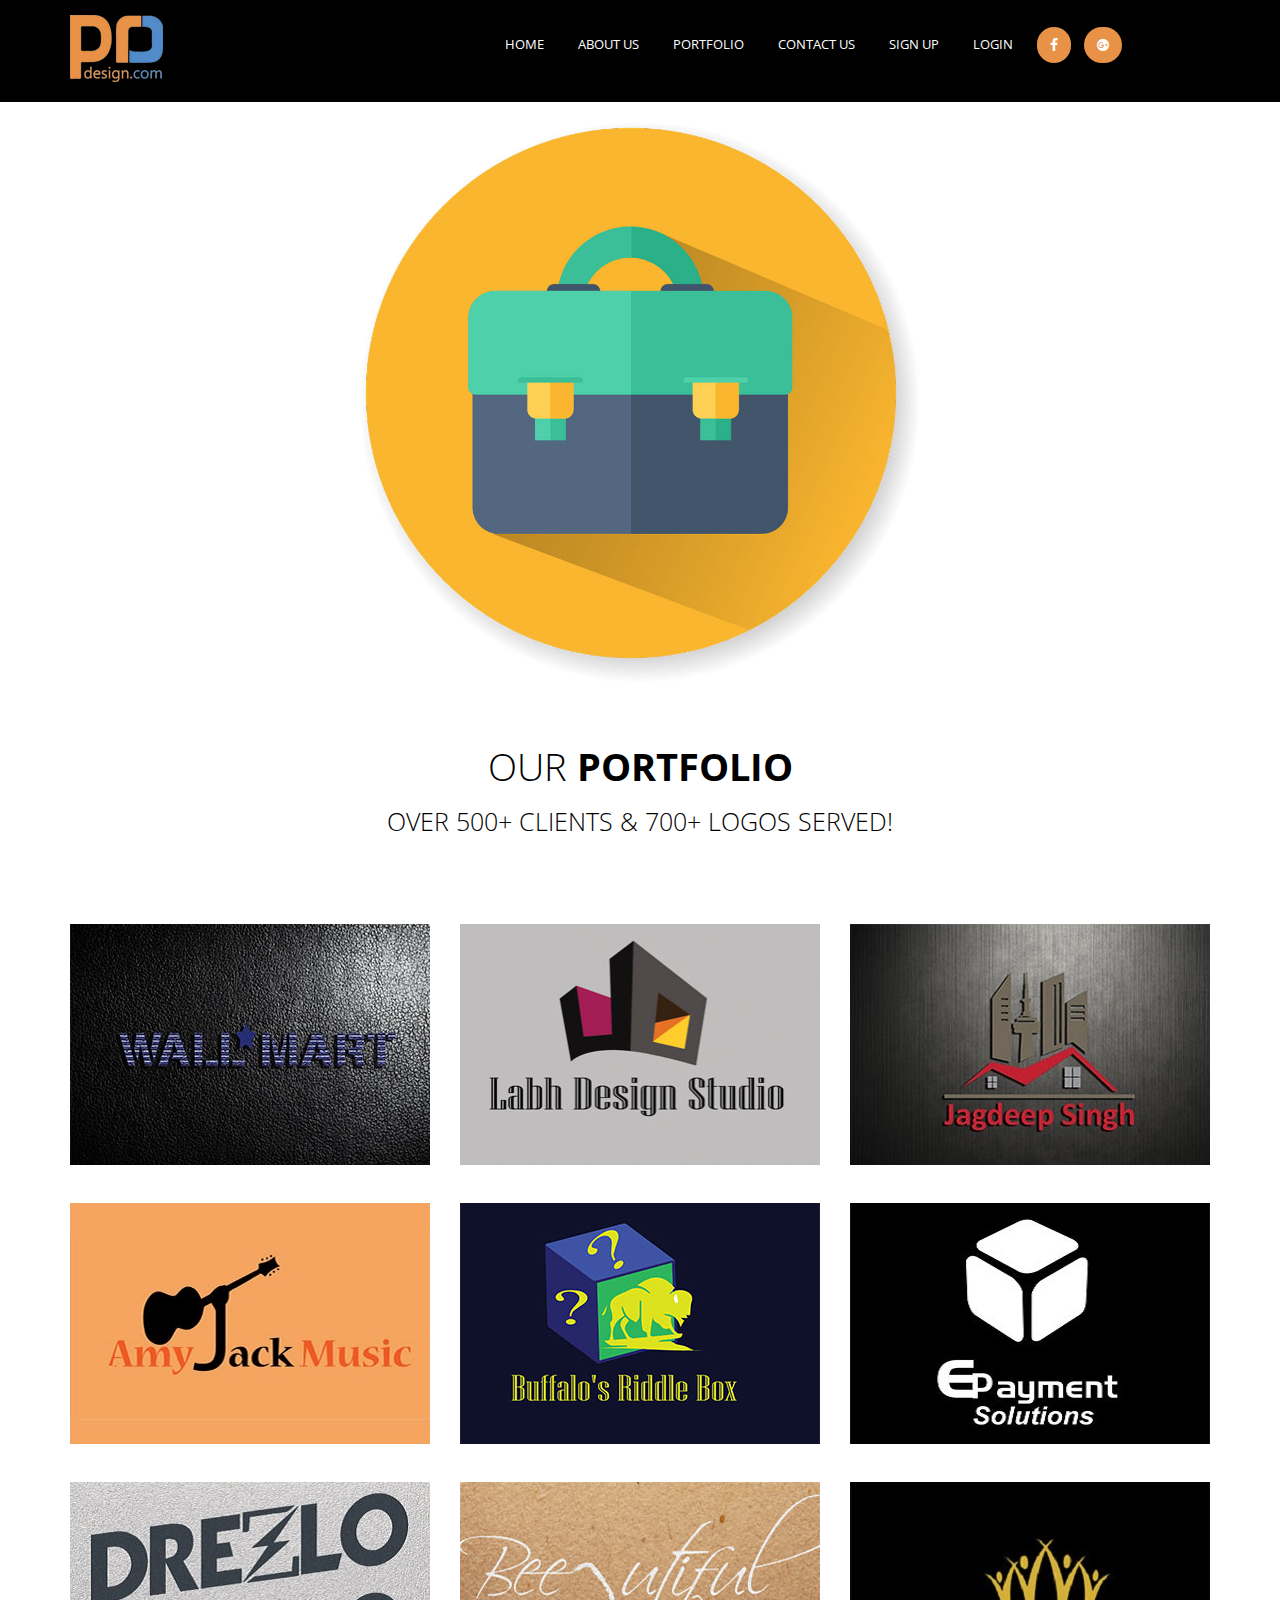
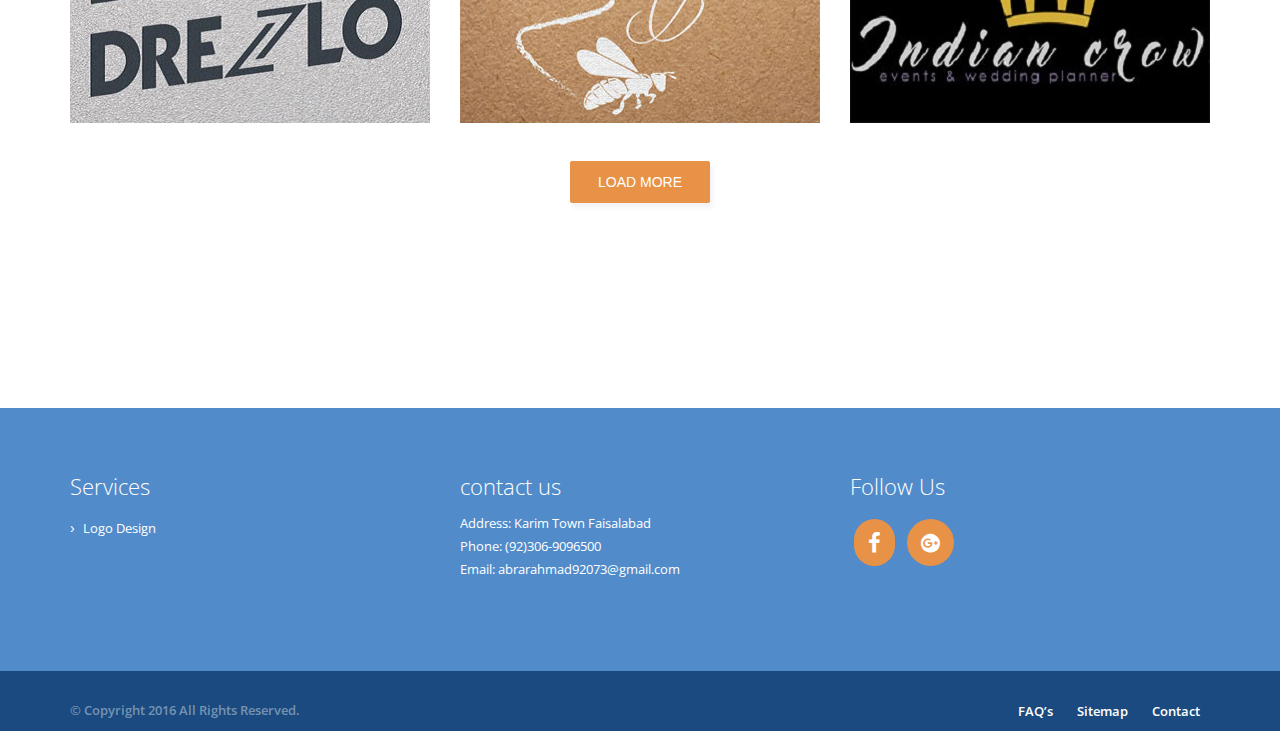
<file: design/portfolio.html>
<!doctype html>
<!--[if lt IE 7]>      <html class="no-js lt-ie9 lt-ie8 lt-ie7" lang=""> <![endif]-->
<!--[if IE 7]>         <html class="no-js lt-ie9 lt-ie8" lang=""> <![endif]-->
<!--[if IE 8]>         <html class="no-js lt-ie9" lang=""> <![endif]-->
<!--[if gt IE 8]><!--> <html class="no-js" lang=""> <!--<![endif]-->
    <head>
        <meta charset="utf-8">
        <meta http-equiv="X-UA-Compatible" content="IE=edge,chrome=1">
        <title></title>
        <meta name="description" content="">
        <meta name="viewport" content="width=device-width, initial-scale=1">
        <link rel="apple-touch-icon" href="apple-touch-icon.png">

        <link rel="stylesheet" href="css/bootstrap.min.css">
        <link rel="stylesheet" href="css/bootstrap-theme.min.css">
        <link rel="stylesheet" href="css/main.css">
        <link rel="stylesheet" href="css/media-query.css">
        <link rel="stylesheet" href="css/slicknav.css">

		<!-- Fonts area -->

        <link href="https://fonts.googleapis.com/css?family=Open+Sans:300,400i,600i,700" rel="stylesheet">
        <link rel="stylesheet" href="https://maxcdn.bootstrapcdn.com/font-awesome/4.6.3/css/font-awesome.min.css">

        <script src="js/vendor/modernizr-2.8.3-respond-1.4.2.min.js"></script>
    </head>
    <body>
       

       <header class="main-menu-area">
       	<div class="container">
       		<div class="row">
       			<div class="col-sm-12">
       				<div class="main-area">
						<div class="menu-logo">
							<img src="img/logo.png" alt="">
						</div>
						<div class="main-menu">
	       					<div class="menu">
		       					<ul id="nav-menu">
		       						<li><a href="index.html">Home</a></li>
                      <li><a href="about.html">About Us</a></li>
                      <li><a href="portfolio.html">Portfolio</a></li>
                      <li><a href="contact.html">Contact us</a></li>
                      <li><a href="signup.html">sign up</a></li>
                      <li><a href="login.html">login</a></li>
		       					</ul>
	       					</div>
	       					<div class="menu-social-icon">
	       						<a href="#"><i class="fa fa-facebook" aria-hidden="true"></i></a>
                    <a href="#"><i class="fa fa-google-plus-official" aria-hidden="true"></i></a>
	       					</div>
       					</div>
       				</div>
       			</div>
       		</div>
       	</div>
       </header>


        <section class="portfolio-header-area">
          <div class="header-image text-center">
            <img src="img/portfolio-header.jpg" alt="portfolio-header">
          </div>
        </section>

  <section class="portfolio-area portfolio-page-area">
      <div class="portfolio-title text-center">
        <h2>Our <span>Portfolio</span></h2>
        <p>OVER 500+ CLIENTS & 700+ LOGOS SERVED!</p>
      </div>
      <div class="container">
        <div class="row">
          <div class="col-sm-4">
            <div class="portfolio-single-item">
              <img src="img/item1.jpg" alt="">
            </div>
          </div>
          <div class="col-sm-4">
            <div class="portfolio-single-item">
              <img src="img/item2.jpg" alt="">
            </div>
          </div>
          <div class="col-sm-4">
            <div class="portfolio-single-item">
              <img src="img/item3.jpg" alt="">
            </div>
          </div>
          <div class="col-sm-4">
            <div class="portfolio-single-item">
              <img src="img/item4.jpg" alt="">
            </div>
          </div>
          <div class="col-sm-4">
            <div class="portfolio-single-item">
              <img src="img/item5.jpg" alt="">
            </div>
          </div>
          <div class="col-sm-4">
            <div class="portfolio-single-item">
              <img src="img/item6.jpg" alt="">
            </div>
          </div>
          <div class="col-sm-4">
            <div class="portfolio-single-item">
              <img src="img/item7.jpg" alt="">
            </div>
          </div>
          <div class="col-sm-4">
            <div class="portfolio-single-item">
              <img src="img/item8.jpg" alt="">
            </div>
          </div>
          <div class="col-sm-4">
            <div class="portfolio-single-item">
              <img src="img/item9.jpg" alt="">
            </div>
          </div>
          <div class="portfolio-btn text-center">
            <a href="#">load more</a>
          </div>
        </div>
      </div>
    </section>











    <section class="footer-widget-area">
        <div class="container">
          <div class="row">
            
            <div class="col-sm-4">
              <div class="footer-single-widget">
                <h2>Services</h2>
                <div class="footer-widget-item item-list">
                  <ul>
                    <li><a href="#">Logo Design</a></li>
                  </ul>
                </div> <!-- footer-widget-item -->
              </div> <!-- footer-single-widget -->
            </div> <!-- col-sm-4 -->

            <div class="col-sm-4">
              <div class="footer-single-widget">
                <h2>contact us</h2>
                <div class="footer-widget-item addr-list">
                  <ul>
                    <li>Address: Karim Town Faisalabad</li>
                    <li>Phone: (92)306-9096500</li>
                    <li>Email: abrarahmad92073@gmail.com</li>
                  </ul>
                </div> <!-- footer-widget-item -->
              </div> <!-- footer-single-widget -->
            </div> <!-- col-sm-4 -->
            <div class="col-sm-4">
              <div class="footer-single-widget">
                <h2>Follow Us</h2>
                <div class="footer-widget-item social-partner">
                  <ul>
                    <li><a href="#"><i class="fa fa-facebook" aria-hidden="true"></i></a></li>
                    <li><a href="#"><i class="fa fa-google-plus-official" aria-hidden="true"></i></a></li>
                    
                  </ul>
                </div> <!-- footer-widget-item -->
              </div> <!-- footer-single-widget -->
            </div> <!-- col-sm-4 -->
          
          </div> <!-- row -->
        </div> <!-- container -->
      </section> <!-- footer-widget-area -->


      <footer class="footer-area">
        <div class="container">
          <div class="row">
            <div class="col-sm-6">
              <div class="copyright-area">
                <p>© Copyright 2016 All Rights Reserved.</p>
              </div>
            </div> <!-- col-sm-6 -->
            <div class="col-sm-6">
              <div class="footer-menu">
                <ul>
                  <li><a href="#">FAQ’s</a></li>               
                  <li><a href="#">Sitemap</a></li>
                  <li><a href="#">Contact</a></li>
                </ul>
              </div>
            </div> <!-- col-sm-6 -->
          </div> <!-- row -->
        </div> <!-- container -->
      </footer> <!-- footer-area -->









       <script src="js/vendor/jquery-1.11.2.min.js"></script>

        <script src="js/vendor/bootstrap.min.js"></script>

        <script src="js/jquery.slicknav.min.js"></script>
        <script src="js/plugins.js"></script>
        <script src="js/main.js"></script>

        <!-- Google Analytics: change UA-XXXXX-X to be your site's ID. -->
        
    </body>
</html>
</file>
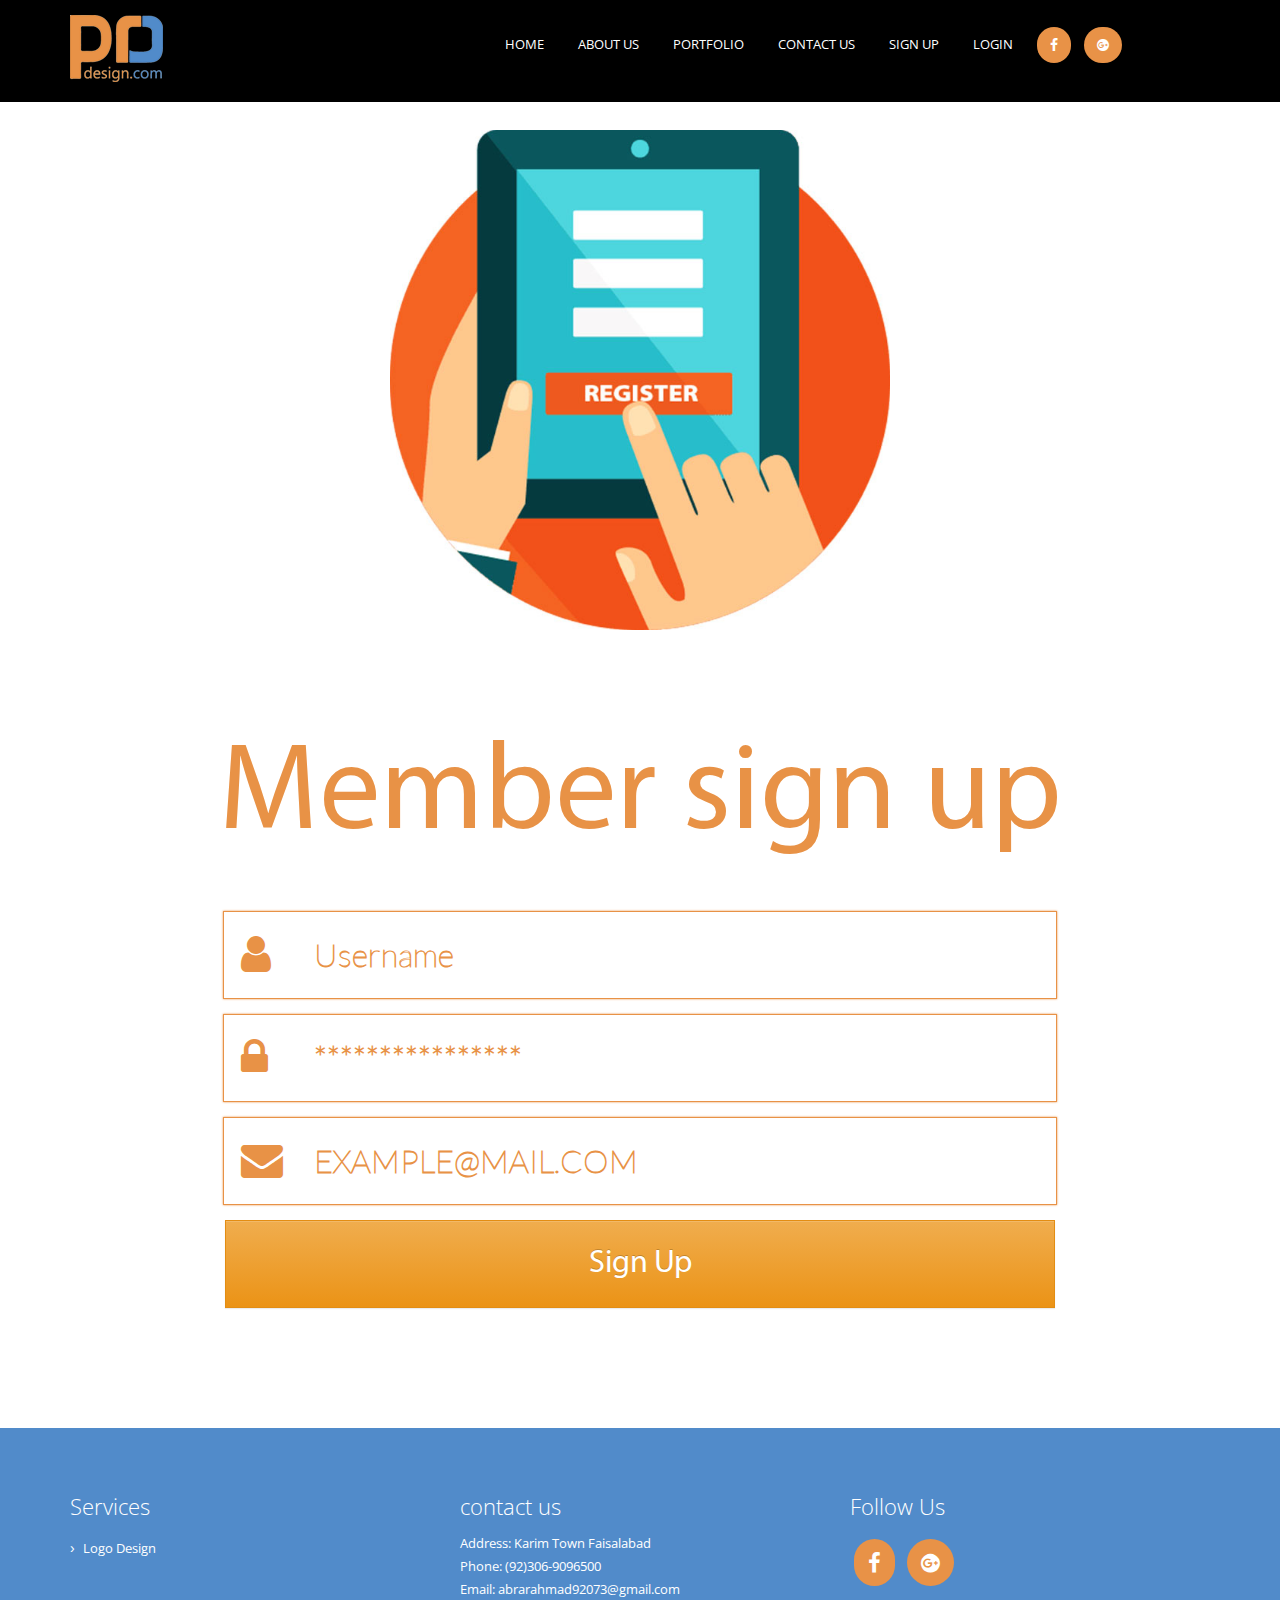
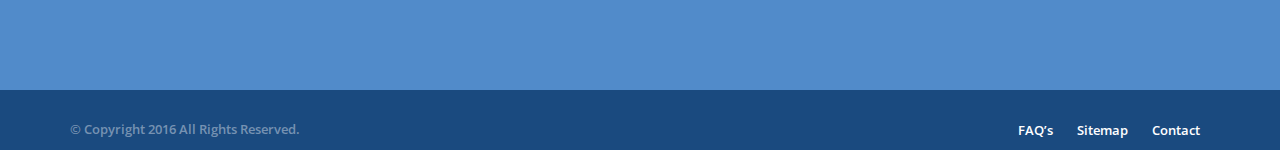
<file: design/signup.html>
<!doctype html>
<!--[if lt IE 7]>      <html class="no-js lt-ie9 lt-ie8 lt-ie7" lang=""> <![endif]-->
<!--[if IE 7]>         <html class="no-js lt-ie9 lt-ie8" lang=""> <![endif]-->
<!--[if IE 8]>         <html class="no-js lt-ie9" lang=""> <![endif]-->
<!--[if gt IE 8]><!--> <html class="no-js" lang=""> <!--<![endif]-->
    <head>
        <meta charset="utf-8">
        <meta http-equiv="X-UA-Compatible" content="IE=edge,chrome=1">
        <title></title>
        <meta name="description" content="">
        <meta name="viewport" content="width=device-width, initial-scale=1">
        <link rel="apple-touch-icon" href="apple-touch-icon.png">

        <link rel="stylesheet" href="css/bootstrap.min.css">
        <link rel="stylesheet" href="css/bootstrap-theme.min.css">
        <link rel="stylesheet" href="css/main.css">
        <link rel="stylesheet" href="css/media-query.css">
        <link rel="stylesheet" href="css/slicknav.css">


        <style>
          ::-webkit-input-placeholder {
               color: #E89246;
            }

            :-moz-placeholder { /* Firefox 18- */
               color: #E89246;  
            }

            ::-moz-placeholder {  /* Firefox 19+ */
               color: #E89246;  
            }

            :-ms-input-placeholder {  
               color: #E89246;  
            }
        </style>

		<!-- Fonts area -->

        <link href="https://fonts.googleapis.com/css?family=Open+Sans:300,400i,600i,700" rel="stylesheet">
        <link rel="stylesheet" href="https://maxcdn.bootstrapcdn.com/font-awesome/4.6.3/css/font-awesome.min.css">
        <link rel="stylesheet" href="fonts/font.css">
        <link rel="stylesheet" href="fonts/latohair.css">

        <script src="js/vendor/modernizr-2.8.3-respond-1.4.2.min.js"></script>
    </head>
    <body>
       

       <header class="main-menu-area">
       	<div class="container">
       		<div class="row">
       			<div class="col-sm-12">
       				<div class="main-area">
						<div class="menu-logo">
							<img src="img/logo.png" alt="">
						</div>
						<div class="main-menu">
	       					<div class="menu">
		       					<ul id="nav-menu">
		       						<li><a href="index.html">Home</a></li>
                      <li><a href="about.html">About Us</a></li>
                      <li><a href="portfolio.html">Portfolio</a></li>
                      <li><a href="contact.html">Contact us</a></li>
                      <li><a href="signup.html">sign up</a></li>
                      <li><a href="login.html">login</a></li>
		       					</ul>
	       					</div>
	       					<div class="menu-social-icon">
	       						<a href="#"><i class="fa fa-facebook" aria-hidden="true"></i></a>
                    <a href="#"><i class="fa fa-google-plus-official" aria-hidden="true"></i></a>
	       					</div>
       					</div>
       				</div>
       			</div>
       		</div>
       	</div>
       </header>


      <section class="signup-header-banner">
        <div class="signup-banner text-center">
          <img src="img/sign-up.jpg" alt="">
        </div>
      </section>



      <section class="member-signup-area">
        <div class="signup-title text-center">
          <h2>Member sign up</h2>
        </div>
        <div class="container">
          <div class="row">
            <div class="com-sm-12">
              <div class="signup-form text-center">
                <form>
                  <div class="form-group sign-style">
                    <span><i class="fa fa-user" aria-hidden="true"></i></span>
                    <input type="text" id="username" placeholder="Username">
                  </div>
                  <div class="form-group sign-style">
                    <span><i class="fa fa-lock" aria-hidden="true"></i></span>
                    <input type="password" id="pwd" placeholder="****************">
                  </div>
                  <div class="form-group sign-style">
                    <span><i class="fa fa-envelope" aria-hidden="true"></i></span>
                    <input type="email" id="email" placeholder="EXAMPLE@MAIL.COM">
                  </div>

                  <button type="submit" class="btn btn-warning">Sign Up</button>
                </form>
              </div>
            </div>
          </div>
        </div>
      </section>










    <section class="footer-widget-area">
        <div class="container">
          <div class="row">
            
            <div class="col-sm-4">
              <div class="footer-single-widget">
                <h2>Services</h2>
                <div class="footer-widget-item item-list">
                  <ul>
                    <li><a href="#">Logo Design</a></li>
                  </ul>
                </div> <!-- footer-widget-item -->
              </div> <!-- footer-single-widget -->
            </div> <!-- col-sm-4 -->

            <div class="col-sm-4">
              <div class="footer-single-widget">
                <h2>contact us</h2>
                <div class="footer-widget-item addr-list">
                  <ul>
                    <li>Address: Karim Town Faisalabad</li>
                    <li>Phone: (92)306-9096500</li>
                    <li>Email: abrarahmad92073@gmail.com</li>
                  </ul>
                </div> <!-- footer-widget-item -->
              </div> <!-- footer-single-widget -->
            </div> <!-- col-sm-4 -->
            <div class="col-sm-4">
              <div class="footer-single-widget">
                <h2>Follow Us</h2>
                <div class="footer-widget-item social-partner">
                  <ul>
                    <li><a href="#"><i class="fa fa-facebook" aria-hidden="true"></i></a></li>
                    <li><a href="#"><i class="fa fa-google-plus-official" aria-hidden="true"></i></a></li>
                    
                  </ul>
                </div> <!-- footer-widget-item -->
              </div> <!-- footer-single-widget -->
            </div> <!-- col-sm-4 -->
          
          </div> <!-- row -->
        </div> <!-- container -->
      </section> <!-- footer-widget-area -->


      <footer class="footer-area">
        <div class="container">
          <div class="row">
            <div class="col-sm-6">
              <div class="copyright-area">
                <p>© Copyright 2016 All Rights Reserved.</p>
              </div>
            </div> <!-- col-sm-6 -->
            <div class="col-sm-6">
              <div class="footer-menu">
                <ul>
                  <li><a href="#">FAQ’s</a></li>               
                  <li><a href="#">Sitemap</a></li>
                  <li><a href="#">Contact</a></li>
                </ul>
              </div>
            </div> <!-- col-sm-6 -->
          </div> <!-- row -->
        </div> <!-- container -->
      </footer> <!-- footer-area -->









       <script src="js/vendor/jquery-1.11.2.min.js"></script>

        <script src="js/vendor/bootstrap.min.js"></script>

        <script src="js/jquery.slicknav.min.js"></script>
        <script src="js/plugins.js"></script>
        <script src="js/main.js"></script>

        <!-- Google Analytics: change UA-XXXXX-X to be your site's ID. -->
        
    </body>
</html>
</file>
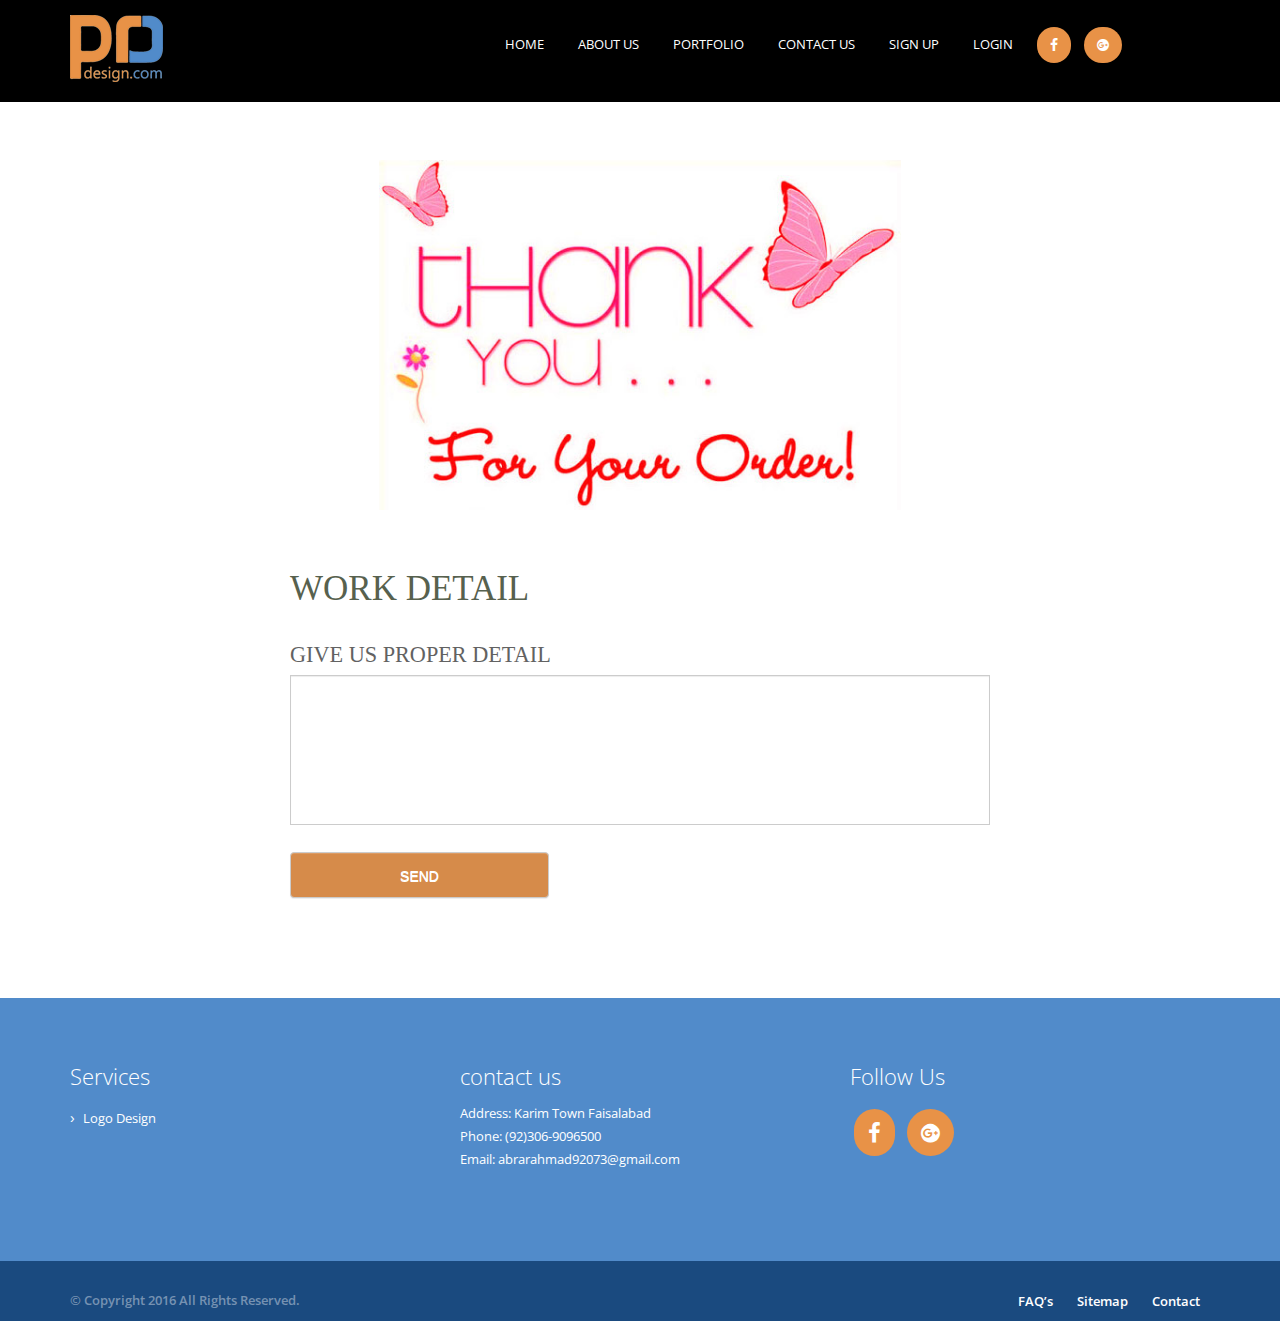
<file: design/thankyou.html>
<!doctype html>
<!--[if lt IE 7]>      <html class="no-js lt-ie9 lt-ie8 lt-ie7" lang=""> <![endif]-->
<!--[if IE 7]>         <html class="no-js lt-ie9 lt-ie8" lang=""> <![endif]-->
<!--[if IE 8]>         <html class="no-js lt-ie9" lang=""> <![endif]-->
<!--[if gt IE 8]><!--> <html class="no-js" lang=""> <!--<![endif]-->
    <head>
        <meta charset="utf-8">
        <meta http-equiv="X-UA-Compatible" content="IE=edge,chrome=1">
        <title></title>
        <meta name="description" content="">
        <meta name="viewport" content="width=device-width, initial-scale=1">
        <link rel="apple-touch-icon" href="apple-touch-icon.png">

        <link rel="stylesheet" href="css/bootstrap.min.css">
        <link rel="stylesheet" href="css/bootstrap-theme.min.css">
        <link rel="stylesheet" href="css/main.css">
        <link rel="stylesheet" href="css/awesome-bootstrap-checkbox.css">
        <link rel="stylesheet" href="css/media-query.css">
        <link rel="stylesheet" href="css/slicknav.css">


        <style>
          ::-webkit-input-placeholder {
               color: #E89246;
            }

            :-moz-placeholder { /* Firefox 18- */
               color: #E89246;  
            }

            ::-moz-placeholder {  /* Firefox 19+ */
               color: #E89246;  
            }

            :-ms-input-placeholder {  
               color: #E89246;  
            }
        </style>

		<!-- Fonts area -->

        <link href="https://fonts.googleapis.com/css?family=Open+Sans:300,400i,600i,700" rel="stylesheet">
        <link rel="stylesheet" href="https://maxcdn.bootstrapcdn.com/font-awesome/4.6.3/css/font-awesome.min.css">
        <link rel="stylesheet" href="fonts/font.css">
        <link rel="stylesheet" href="fonts/latohair.css">

        <script src="js/vendor/modernizr-2.8.3-respond-1.4.2.min.js"></script>
    </head>
    <body>
       

       <header class="main-menu-area">
       	<div class="container">
       		<div class="row">
       			<div class="col-sm-12">
       				<div class="main-area">
						<div class="menu-logo">
							<img src="img/logo.png" alt="">
						</div>
						<div class="main-menu">
	       					<div class="menu">
		       					<ul id="nav-menu">
		       						<li><a href="index.html">Home</a></li>
                      <li><a href="about.html">About Us</a></li>
                      <li><a href="portfolio.html">Portfolio</a></li>
                      <li><a href="contact.html">Contact us</a></li>
                      <li><a href="signup.html">sign up</a></li>
                      <li><a href="login.html">login</a></li>
		       					</ul>
	       					</div>
	       					<div class="menu-social-icon">
	       						<a href="#"><i class="fa fa-facebook" aria-hidden="true"></i></a>
                    <a href="#"><i class="fa fa-google-plus-official" aria-hidden="true"></i></a>
	       					</div>
       					</div>
       				</div>
       			</div>
       		</div>
       	</div>
       </header>


      <section class="thank-header-banner">
        <div class="thank-banner text-center">
          <img src="img/thank.jpg" alt="">
        </div>
      </section>

      


      <section class="thankyou-page-area">
        <div class="container">
          <div class="row">
            <div class="col-sm-12">
              <div class="thank-form">
                <h3>Work Detail</h3>
                <div class="thankyou-form">
                      <form>
                        <div class="form-group">
                            <label for="massage" class="thank-label">Give us proper detail</label>
                            <textarea class="form-control" rows="5" id="detail"></textarea>
                        </div>
                          
                        <button type="submit" class="btn btn-default">SEND</button>
                      </form>
                  </div>
                
              </div>
            </div>
          </div>
        </div>
      </section>

      










    <section class="footer-widget-area">
        <div class="container">
          <div class="row">
            
            <div class="col-sm-4">
              <div class="footer-single-widget">
                <h2>Services</h2>
                <div class="footer-widget-item item-list">
                  <ul>
                    <li><a href="#">Logo Design</a></li>
                  </ul>
                </div> <!-- footer-widget-item -->
              </div> <!-- footer-single-widget -->
            </div> <!-- col-sm-4 -->

            <div class="col-sm-4">
              <div class="footer-single-widget">
                <h2>contact us</h2>
                <div class="footer-widget-item addr-list">
                  <ul>
                    <li>Address: Karim Town Faisalabad</li>
                    <li>Phone: (92)306-9096500</li>
                    <li>Email: abrarahmad92073@gmail.com</li>
                  </ul>
                </div> <!-- footer-widget-item -->
              </div> <!-- footer-single-widget -->
            </div> <!-- col-sm-4 -->
            <div class="col-sm-4">
              <div class="footer-single-widget">
                <h2>Follow Us</h2>
                <div class="footer-widget-item social-partner">
                  <ul>
                    <li><a href="#"><i class="fa fa-facebook" aria-hidden="true"></i></a></li>
                    <li><a href="#"><i class="fa fa-google-plus-official" aria-hidden="true"></i></a></li>
                    
                  </ul>
                </div> <!-- footer-widget-item -->
              </div> <!-- footer-single-widget -->
            </div> <!-- col-sm-4 -->
          
          </div> <!-- row -->
        </div> <!-- container -->
      </section> <!-- footer-widget-area -->


      <footer class="footer-area">
        <div class="container">
          <div class="row">
            <div class="col-sm-6">
              <div class="copyright-area">
                <p>© Copyright 2016 All Rights Reserved.</p>
              </div>
            </div> <!-- col-sm-6 -->
            <div class="col-sm-6">
              <div class="footer-menu">
                <ul>
                  <li><a href="#">FAQ’s</a></li>               
                  <li><a href="#">Sitemap</a></li>
                  <li><a href="#">Contact</a></li>
                </ul>
              </div>
            </div> <!-- col-sm-6 -->
          </div> <!-- row -->
        </div> <!-- container -->
      </footer> <!-- footer-area -->









       <script src="js/vendor/jquery-1.11.2.min.js"></script>

        <script src="js/vendor/bootstrap.min.js"></script>

        <script src="js/jquery.slicknav.min.js"></script>
        <script src="js/plugins.js"></script>
        <script src="js/main.js"></script>

        <!-- Google Analytics: change UA-XXXXX-X to be your site's ID. -->
        
    </body>
</html>
</file>
<file: Coderhouse/css/style.css>
*{margin: 0;padding: 0}

/**font-family: 'Source Sans Pro', sans-serif;
**/

body{font-family:"Source Sans Pro";}

.header_area{
	background-attachment: fixed;
	background-image:url("../images/header.jpg");
	background-position: center center;
	background-size: cover;
	min-height: 760px;
	width:100%;
  height: 700px;
	position:relative;
}

.header_area:after{
	position:absolute;
	top: 0;
	left: 0;
	content:"";
	background:rgba(27,27,30,0.5);
	width: 100%;
	height:100%;
  overflow: hidden;
}

.column{width: 1170px;margin:0 auto;transition: all 0.9s ease 0s;
	-moz-transition: all 0.9s ease 0s;
	-webkit-transition: all 0.9s ease 0s;
	-o-transition: all 0.9s ease 0s}



.menu_area {
    position: fixed;
    width: 100%;
    background: #FFFFFF;
    top: 0;
    width: 100%;
    z-index: 9999;
    border-bottom: 1px solid #F3F3F3;
    box-shadow: 0 1px 20px #A8A8A8;
}
.logo{
	width: 30%;
	float: left;
	margin: 10px 0;
}

.main_menu{
	float: left;
	width: 70%;
}
.main_menu ul{margin:0 140px;padding: 0;list-style:none;text-align: right}
.main_menu ul li{display: inline;}
.main_menu ul li a {
  display: inline-block;
  font-family: "Source Sans Pro";
  font-weight: 600;
  font-size: 16px;
  color:#282828;
  text-decoration: none;
  margin: 15px 10px;
}
.main_menu ul li a:hover{color:#273B6D;}

.header_content {
  position: relative;
  z-index: 999;
  color: #FFFFFF;
  text-align: center;
  padding-top: 12%;
}

h1{
	font-size: 48px;
	font-weight: 700;
}
.header_content > h2{
	font-size: 36px;
	font-weight: normal;
	padding:45px 0 116px;
}


.header_content > a {
  background: #209665 none repeat scroll 0 0;
  border: 1px solid #209665;
  color: #ffffff;
  font-size: 18px;
  padding: 20px 80px;
  text-decoration: none;
  font-weight: 500;
  -webkit-transition:1.5s;
  -moz-transition:1.5s;
  -ms-transition:1.5s;
  -o-transition:1.5s;
   transition:1.5s;
}

.header_content > a:hover{
	background: #116442;
	color:#E6E6E6;
	border: 1px solid #116442;
}
.plus_bar li {
  padding: 7px;
}

.online_business_area{
	width:100%;
	overflow: hidden;
    width: 100%;
}
.business_area {
  text-align: center;
}

.business_area > h1 {
  color: #273b6d;
  margin:115px 0 0 -20px;
}

.single_row{
	width: 385px;
	float:left;
}
.business_row {
  float: left;
  margin: 108px 0;
}

.business_row > a > img {
  border: 5px solid #cccccc;
  border-radius: 80px;
  height: 142px;
  width: 150px;
  -webkit-transition:1s;
  -moz-transition:1s;
  -ms-transition:1s;
  -o-transition:1s;
   transition:1s;
}
.business_row > a > img:hover {
  box-shadow: 0 0 1px 30px #cccccc;
	-webkit-transform:scale(1.1);
	-moz-transform:scale(1.1);
	-ms-transform:scale(1.1);
	-o-transform:scale(1.1);
	 transform:scale(1.1);
}


.single_row.business_row > h2 {
  color: #444444;
  font-size: 20px;
  font-weight: 600;
  font-family: "Source Sans Pro";
  padding: 52px 0 22px 0;
}

.single_row.business_row > p {
  color: #444444;
  font-family:"Source Sans Pro";
  font-size: 16px;
  font-weight: normal;
}



.sell_area {
  text-align: center;
  font-family:"Source Sans Pro";
  overflow: hidden;
}



.sell_area_headline > h1 {
  color: #273b6d;
  position: relative;
}

.sell_area_headline > h1:after{
	border-bottom: 2px solid #273b6d;
    content: "";
    height: 100%;
    left: 0;
    margin: 6% 0 0 44%;
    position: absolute;
    top: 0;
    width: 12%;
}

.sell_area_headline > h2 {
  color: #273b6d;
  font-size: 30px;
  margin: 126px 0 50px;
}





.sell_row{text-align: center}



.single_item > p {
  color: #4b4b4b;
  font-size: 18px;
  padding: 35px 0;
}



.permalink_border{
	position:relative;
}

.permalink_border:after{
	position:absolute;
	top:0;
	left:0;
	content:"";
	width: 100%;
	height: 100%;
	border-bottom:1px solid #273B6D;

}



.praicing_area {
  overflow: hidden;
}

.pricing_headline {
  text-align: center;
  margin-top: 130px;
}

.pricing_headline > h2 {
  color: #273b6d;
  font-size: 30px;
  margin: 60px 0;
}

.table_area{
  border: 1px solid #0889CB;
  height: 460px;
  margin: 10px auto 50px;
  text-align: center;
  width: 338px;
  overflow:hidden;
  -webkit-transition:1s;
  -moz-transition:1s;
  -ms-transition:1s;
  -o-transition:1s;
   transition:1s;
}



.table_area > ul > li {
  list-style: outside none none;
}

.table_area > ul > li > h2 {
  font-size: 24px;
  padding:26px 0;
}

.table_area > ul > li > h2 >span {
  font-size: 60px;
}

.border_bottom {
  border-bottom: 1px solid #405486;
}


.table_area > ul > li > p {
  color: #4b4b4b;
  font-size: 16px;
  padding-top:20px;
  position:relative
}

.table_area > ul > li > p:after {
  border-bottom: 1.5px solid #273b6d;
  content: "";
  height: 112%;
  left: 54px;
  position: absolute;
  top: 6px;
  width: 68%;
}


.paid_bar > h3 {
  color: #273b6d;
  font-size: 30px;
  font-weight: bold;
  padding: 12px 0;
} 
.table_area a {
  background: #cccccc none repeat scroll 0 0;
  border: 1px solid #cccccc;
  padding: 20px 58px;
  text-decoration: none;
  color: #FFFFFF;
  overflow:hidden
}

/* Basic_Pricing_Section */
.basic_pricing:hover{
	-webkit-transform: scale(1.1);
	-moz-transform: scale(1.1);
	-ms-transform: scale(1.1);
	-o-transform: scale(1.1);
	transform: scale(1.1);
}

.basic_pricing {
  border: 1px solid #209665;
}
.basic > h2 {
  color: #2F9D6F;
}

.basic {
  border-bottom: 1px solid #209665;
}

.basic_pricing > ul > li > p:after{
	border-bottom: 1.5px solid #209665;
  	content: "";
  	height: 112%;
  	left: 54px;
  	position: absolute;
  	top: 76px;
  	width: 68%;
}

.basic_pricing h3 {
  margin-top: 83px;
  color: #2f9d6f;
}


.single_row:hover .basic_hover{
	background: #2F9D6F;
  	color:#FFFFFF;
}
/* Basic_Pricing_Section_End */

/* Plus_Pricing_Section */

.plus_pricing{
	
}

.plus_pricing:hover{
	-webkit-transform: scale(1.1);
	-moz-transform: scale(1.1);
	-ms-transform: scale(1.1);
	-o-transform: scale(1.1);
	transform: scale(1.1);
}
}


.plus_pricing {
  border: 1px solid #0889CB;
}
.plus > h2 {
  color: #0889CB;
}

.plus {
  border-bottom: 1px solid #0889CB;
}

.plus_pricing > ul > li > p:after{
	border-bottom: 1.5px solid #0889CB;
  	content: "";
  	height: 112%;
  	left: 54px;
  	position: absolute;
  	width: 68%;
}

.plus_pricing h3 {
  color: #0889CB;
  margin-top: 21px;
}


.single_row:hover .plus_hover{
	background:#0889CB;
  	color:#FFFFFF;
}





/* End_Plus_Pricing_Section */

/* Primimum_Pricing_section */
.primium_pricing{
	border:1px solid #273B6D;
}

.primium_pricing:hover{
	-webkit-transform: scale(1.1);
	-moz-transform: scale(1.1);
	-ms-transform: scale(1.1);
	-o-transform: scale(1.1);
	transform: scale(1.1);
}



.primium_hover > h2{
	color:#273B6D;
}


.single_row .primium_hover{
	background: #273B6D;
  	color:#FFFFFF;
}


/* End_Primium_bar_section */



/* Pricing_bar_area */

.pricing_bar_area{
	overflow: hidden;
}

.pricing_bar_row{
	width:385px;
	float:left;
	height: auto;
	margin-bottom: 80px;
}

/* Basic_Pricing_Bar */
.basic_bar {
  margin: 0 44px;
}

.basic_bar > ul {
  margin: 0;
  padding: 0;
  list-style-image: url("../images/basic_list.png")
}

.basic_bar > ul > li > a {
  color: #273b6d;
  display: inline-block;
  font-size: 18px;
  text-decoration: none;
}

.basic_bar > ul > li:hover{list-style-image: url("../images/list_hover.png")}


/* End_Basic_Pricing_Bar */

/* Plus_Pricing_Bar */
.plus_bar {
  margin: 0 30px;
}

.plus_bar > ul {
  margin: 0;
  padding: 0;
  list-style-image: url("../images/plus_list.png")
}

.plus_bar > ul > li > a {
  color: #273b6d;
  display: inline-block;
  font-size: 18px;
  margin-top: -5px;
  padding: 0;
  text-decoration: none;
  vertical-align: top;
}

.plus_bar > ul > li:hover{list-style-image: url("../images/list_hover.png")}
/* End_Plus_Pricing_Bar */


/*Primium_Pricing_Bar */
.primium_bar {
  margin: 0 45px;
}

.primium_bar > ul {
  margin: 0;
  padding: 0;
  list-style-image: url("../images/primium_list.png")
}

.primium_bar > ul > li > a {
  color: #273b6d;
  display: inline-block;
  font-size: 18px;
  text-decoration: none;
  padding: 5px;
}

.primium_bar > ul > li:hover{list-style-image: url("../images/list_hover.png");}
/* End_Plus_Pricing_Bar */


/* _End_Pricing_bar_area */



.services_area{
	background: #F4F4F4;
	overflow: hidden;
	}

.services{width:100%;}
.service_headline{
	width: 60%;
	float:left;
	margin: 40px 0;
	}

.service_headline > h2 {
  color: #273b6d;
  font-weight: 500;
  font-size: 28px;
}

.service_headline > h2 > span {
  font-weight: 800;
}

.service_button{
	width: 40%;
	float:right;
	margin: 70px -52px;
	}
.service_button > a {
  background: #209665 none repeat scroll 0 0;
  border: 1px solid #209665;
  font-family:"Source Sans Pro";
  font-weight: 700;
  color: #ffffff;
  padding: 25px 90px;
  text-decoration: none;
  -webkit-transition:1s;
  -moz-transition:1s;
  -ms-transition:1s;
  -o-transition:1s;
   transition:1s;
}

.service_button > a:hover{
	background: #1A7C53
}




.carousel_area{
	background:#273B6D;
	height: 445px;
}
#slider .item{
    display: block;
    width: 100%;
    height: 445px;
    background:#F4F4F4
}



.one_slide_carousel{
	display:block;
	width:100%;
	height:auto;
}
.one_slide_carousel .single_slide {
  text-align: center;
}

.single_slide > h2 {
  color: #ffffff;
  font-size: 45px;
  font-weight: 800;
  margin:56px 0;
}

.single_slide > p {
  color: #ffffff;
  font-size: 30px;
  font-weight: 500;
}

.single_slide > h3 {
  font-size: 24px;
  color: #FFFFFF;
  margin: 45px 0;
}




.contact_content{text-align: center;}

.contact_content > h2 {
  font-size: 45px;
  font-weight: 700;
  margin-top: 88px;
  color: #273B6D;
}


.contact_content > p {
  font-size: 20px;
  color: #777777;
  padding: 30px 0;
}


.form_area {
  text-align: center;
  margin: 10px 0 60px 0;
}
.form_area > li {
  margin: 0 0 20px 0;
  list-style: none;
}

.form_area > li > input {
    border: 1px solid #a6a6a6;
    border-radius: 2px;
    height: 66px;
    margin: 0 15px 0 12px;
    padding: 0 0 0 25px;
    width: 452px;
  	font-family:"Source Sans Pro";
  	font-size: 16px;
    font-weight: 600;
    color:#8c8b8b;
}


.form_area > li > textarea {
  border: 1px solid #a6a6a6;
    border-radius: 2px;
    height: 220px;
    padding: 20px 0 0 25px;
    width: 960px;
    font-family:"Source Sans Pro";
    font-size: 16px;
    font-weight: 600;
    color:#8c8b8b
}


.form_area a {
  text-decoration: none;
}

input[type="submit"] {
  padding: 25px 70px;
  background: #209665;
  color: #FFFFFF;
  border: 1px solid #209665;
  font-weight:700;
  font-family:"Source Sans Pro";
  -webkit-transition:1s;
  -moz-transition:1s;
  -ms-transition:1s;
  -o-transition:1s;
   transition:1s;
}

input[type="submit"]:hover{
	background:#1a7c53
}

.footer_area{
	background: #272727;
	overflow: hidden;
}

.social_bookmarks > ul {
  margin: 0;
  padding: 58px 0 0;
  text-align: center;
}

.social_bookmarks li {
  display: inline-block;
  border-right: 2px solid #ffffff;
  padding: 15px 0;
}
.social_bookmarks li:last-child{
	border:none;
}
.social_bookmarks ul > li > a > img {
  padding: 0 15px;
}

.social_bookmarks > img {
  padding-left: 42%;
  padding-top: 1%;
}


.location_row {
  float: left;
  margin: 65px 15px;
  text-align: center;
  width: 250px;
  color: #FFFFFF;
}

.location_row > h2 {
  padding: 6px 0;
}

.location_row > p {
  color: #686868;
}

.email {
  padding: 8px 0;
}

.location_row.email > img {
  padding-bottom: 10px;
}

.email > a {
  color: #686868;
  text-decoration: none;
  -webkit-transition:1s;
  -moz-transition:1s;
  -ms-transition:1s;
  -o-transition:1s;
   transition:1s;
}
.email > a:hover{
	color:#FFFFFF;
}
</file>
<file: design/css/main.css>
/* ==========================================================================
   Author's custom styles
   ========================================================================== */

h1, h2, h3, h4, p, a {
	margin: 0;
	padding: 0;
}




header.main-menu-area {
    background-color: #000000;
}

.menu-logo {
    margin: 15px 0;
}
.main-menu {
    padding: 34px 0;
}


.menu-logo {
    width: 20%;
    float: left;
}
.main-menu {
    width: 80%;
    float: left;
    overflow: hidden;
}
.menu{
	width: 80%;
	float: left;
	
}
.menu-social-icon{
	width: 20%;
	float: left;
	
}
.menu ul{
    margin: 0;
    padding: 0;
    list-style: none;
    text-align: right;

}
.menu ul li {
    display: inline-block;
}

.menu ul li a {
    display: inline-block;
    margin: 0 15px;
    Font-family: "Open Sans";
    font-size: 12.5px;
    text-decoration: none;
    color: #FFFFFF;
    text-transform: uppercase;
}
.menu ul li a:hover{
	color: #e89247;
}
.menu-social-icon a {
    display: inline-block;
    color: #FFFFFF;
    background: #e89247;
    padding: 8px 13px;
    border-radius: 20px;
    margin-top: -7px;
    margin-left: 5%;
    overflow: hidden;
    transition: all 500ms linear;
}
.menu-social-icon a:hover {
	transform: scale(1.07);
	box-shadow: 0 0 15px #e89247;
}
section.header-img-area{
	background-image: url(../img/header-bg.jpg);
	background-size: 100% 100%;
	background-position: center center;
	height: 580px;
	
}
.header-content.text-center {
    margin-top: 100px;
}
.header-content h2 {
    font-family: "Open Sans";
    font-weight: 700;
    color: #FFFFFF;
    font-size: 52px;
    line-height: 1.68em;
}
.header-content h2 > span{
	color: #e89247;
}
.header-content p {
    font-family: "Open Sans";
    color: #ffffff;
    font-weight: 300;
    font-size: 13px;
}
.header-content p > span{
	color: #518bca;
}

.single-service.text-center {
    margin-top: 100px;
    margin-bottom: 86px;
}

span.service-icon {
    display: inline-block;
    font-size: 35px;
    color: #e89247;
}
.single-service.text-center h3 {
    font-family: "Open Sans";
    font-weight: 600;
    text-transform: uppercase;
    color: #000000;
    font-size: 20px;
    line-height: 2.82em
}
.single-service p {
    font-family: "Open Sans";
    font-weight: 300;
    color: #444444;
    font-size: 16px;
}

section.coice-area {
    background-color: #121618;
    padding-bottom: 36px;
}
.area-title {
    padding: 66px 0;
}
.area-title h2 {
    text-transform: uppercase;
    font-family: "Open Sans";
    color: #FFFFFF;
    font-weight: 300;
    font-size: 38px;
    line-height: 1.39em;
}
.area-title h2 > span{
	font-weight: 700;
}

.single-choice {
    background: #518BCA;
    margin: 32px 0;
}
.single-choice:first-child {
    margin-top: 0;
}
.single-choice-item {
    margin: 0 30px;
    padding-bottom: 20px;
}
.single-choice-item h3 {
    font-family: "Open Sans";
    font-weight: 600;
    color: #FFFFFF;
    font-size: 20px;
    text-transform: uppercase;
    line-height: 2.82em;
}
.single-choice-item p {
    font-family: "Open Sans";
    font-weight: 300;
    color: #FFFFFF;
    font-size: 16px;
    line-height: 1.5em;
}
.choice-area-img {
    width: 100%;
    height: auto;
}
.choice-area-img img{
	max-width: 100%;
	max-height: auto;
}


section.portfolio-area {
    background-color: #F4F4F4;
    padding-bottom: 55px;
}

.portfolio-title{
	 padding-top: 76px;
	 padding-bottom: 75px;
}
.portfolio-title h2 {
    font-family: "Open Sans";
    font-weight: 300;
    font-size: 38px;
    color: #000000;
    text-transform: uppercase;
    line-height: 1.48em;
}
.portfolio-title h2 > span{
	font-weight: bold;
}
.portfolio-title p {
    font-family: "Open Sans";
    font-weight: 300;
    font-size: 25px;
    text-transform: uppercase;
    color: #000000;
    line-height: 2.20em;
}

.portfolio-single-item {
    margin-bottom: 38px;
    width: 100%;
    overflow: hidden;
}

.portfolio-single-item img{
	max-width: 100%;
	transition: all 500ms linear;
}
.portfolio-single-item img:hover{
	transform: scale(1.07);
}
.portfolio-btn a {
    display: inline-block;
    width: 140px;
  	height: 42px;
  	line-height: 42px;
    background-color: rgb(232, 146, 71);
    border-radius: 2px;
    box-shadow: 2.5px 4.33px 4px 0px rgba(0, 0, 0, 0.047);
    text-decoration: none;
    text-transform: uppercase;
    color: #FFFFFF;
    transition: all 500ms linear;
}
.portfolio-btn a:hover{
	background-color: #e59e60;
}


section.prices-area {
    overflow: hidden;
    padding-bottom: 180px;
}
.prices-title{
	margin-top: 70px;
	margin-bottom: 45px;
}
.prices-title h2 {
    font-family: "Open Sans";
    font-weight: 300;
    font-size: 38px;
    color: #000000;
    text-transform: uppercase;
    line-height: 1.48em;
}
.prices-title h2 > span{
	font-weight: bold;
}

.prices-title a{
	display: inline-block;
	width: 155px;
  	height: 42px;
  	line-height: 42px;
  	background-color: rgb(232, 146, 71);
  	text-transform: uppercase;
    color: #FFFFFF;
    transition: all 500ms linear;
	text-decoration: none;
	margin-top: 40px;
}


.single-pricing {
    width: 33%;
    float: left;
    margin-top: 60px;
}
.single-pricing-section {
    border: 1px solid #E6E6E6;
    transition: all 500ms linear;
    background: #FFFFFF;

}
.center-pricing{
	transform: scale(1.1);
	border:1px solid #E89247;
}
.center-pricing a{
	  	background-color: rgb(232, 146, 71);
	  	border: 1px solid rgb(221, 221, 221);
	  	color: #FFFFFF!important;
}
.single-pricing-section h3 {
    background: #E89247;
    font-family: "Open Sans";
    font-weight: 600;
    text-transform: uppercase;
    font-size: 25px;
    color: #FFFFFF;
    line-height: 2.19em;
    padding: 20px 0;
}
.single-pricing-section h3 > span {
	font-size: 41.03px;
	font-weight: 700;
}

.single-pricing-section ul {
    margin: 0;
    padding: 0;
    list-style: none;
    color: #FFFFFF;
    width: 100%;
}

.single-pricing-section ul li{
	padding: 15px 0;
    border-bottom: 1px solid #E6E6E6;
    color: #444444;
    font-size: 20px;
    font-family: "inherit";

}

.single-pricing-section a{
	display: inline-block;
	border: 1px solid #EBEBEB;
	width: 145px;
  	height: 51px;
  	line-height: 51px;
  	text-decoration: none;
  	font-family: "Open Sans";
  	font-size: 20px;
  	color: #444444;
  	margin-top: 27px;
  	margin-bottom: 20px;
  	transition: all 300ms linear;
}
.single-pricing-section a:hover{
	background-color: rgb(232, 146, 71);
  	border: 1px solid rgb(221, 221, 221);
  	color: #FFFFFF;
}




section.footer-widget-area {
    background-color: #518BCA;
}

.footer-single-widget {
    margin-bottom: 92px;
}

.footer-single-widget h2 {
    font-family: "Open Sans";
    font-weight: 300;
    font-size: 21.58px;
    color: #FFFFFF;
    line-height: 1.05em;
    margin-top: 68px;
    margin-bottom: 15px;
}
.footer-widget-item ul {
    margin: 0;
    padding: 0;
    list-style-image:url(../img/list.png) ;
}

.footer-widget-item ul li {
    display: block;
    right: 2px;
}



.footer-widget-item ul li a {
    display: inline-block;
    color: #FFFFFF;
    margin: 5px 0;
    font-family: "Open Sans";
    font-size: 12.75px;
    text-decoration: none;
}
.addr-list ul li{
	display: block;
    color: #FFFFFF;
    margin: 5px 0;
    font-family: "Open Sans";
    font-size: 12.75px;
    text-decoration: none;
}
.item-list ul li a {
    display: inline-block;
    color: #FFFFFF;
    margin: 5px 0;
    font-family: "Open Sans";
    font-size: 12.75px;
    text-decoration: none;
    margin-left: 8px;
}
.item-list ul li:before {
	 content: "\0203A";
	 color: #FFFFFF;

 }

.social-partner li {
    display: inline-block!important;
}
.social-partner li a {
    display: inline-block;
    color: #FFFFFF;
    background: #e89247;
    padding: 8px 14px;
    border-radius: 100px;
    font-size: 22px!important;

    margin: 5px 4px!important;
    overflow: hidden;
    transition: all 500ms linear;
}
/*.social-partner li a:last-child{
    padding: 8px 14px;
    border-radius: 100px;
}*/
.social-partner ul li a:hover {
	transform: scale(1.07);
	box-shadow: 0 0 15px #e89247;
}


.footer-area{
	background-color: #1A4A7F;
	padding-top: 30px;
	padding-bottom: 10px;
}


.footer-menu{
	float: right;
}

.footer-menu ul {
    margin: 0;
    padding: 0;
    list-style: none;
}
.footer-menu ul li {
    display: inline-block;
}
.footer-menu ul li a {
    font-family: "Open Sans";
    font-size: 12.75px;
    padding: 0 10px;
    text-decoration: none;
    color: #ffffff;
    font-weight: 600;
}
.copyright-area p{
	font-family: "Open Sans";
    font-size: 12.75px;
    color: #7692B2;
    font-weight: 600;
}

/* Responsive menu */

.slicknav_menu {
	display:none;
}






/* About Page */

section.header-banner {
    background: #FFFFFF;
    margin-top: 22px;
}

section.about-us-area {
    background: #FFFFFF;
    margin-top: 76px;
}


.about-banner {
    width: 100%;
    text-align: center;
}

.about-banner img {
    max-width: 100%;
    height: 500px;
}

.about-us-title h2 {
    color: #eb9347;
    text-transform: uppercase;
    font-size: 70.99px;
    font-family: initial;
}
.about-us-content {
    margin-bottom: 200px;
}
.about-us-content h3 {
    color: #eb9347;
    font-family: initial;
    font-size: 20.74px;
    margin-top: 23px;
    margin-bottom: 12px;
}
.about-us-content p span {
    font-size: 15.28px;
    color: #000000;
    text-transform: uppercase;
}
.about-us-content p {
    font-size: 15.28px;
    color: #626262;
    margin-bottom: 10px;
}


/* Portfolio-header */
section.portfolio-header-area {
    background: #FFFFFF;
    margin-top: 20px;
}
section.portfolio-page-area {
    background: #FFFFFF;
    margin-top: -20px;
    margin-bottom: 150px;
}

.header-image {
    width: 100%;
}
.header-image img {
    max-width: 100%;
    height: 500px;
}



/* Contact Page */

.header-image{
	width: 100%;
}

.header-image img{
	max-width: 100%;
	height: 560px;
}

section.contact-area {
    padding-bottom: 100px;
    background: #FFFFFF;
    margin-top: 85px;
}
.contact-info-title {
    border-bottom: 2px dotted #DFDFDF;
}
.contact-info-title h3 {
    font-size: 23.24px;
    text-transform: uppercase;
    font-family: initial;
    color: #626262;
    padding-bottom: 27px;
}
.contact-info {
    margin-left: 38px;
}
.contact-info h2 {
    font-size: 23.24px;
    color: #707070;
    font-family: Arial;
    margin-top: 13px;
    line-height: 1.26em;
}

.contact-info span > p {
    font-family: Arial;
    font-size: 17.13px;
    color: #626262;
    margin-bottom: 10px;
    margin-top: 10px;
}

.contact-form-area {
    border-left: 2px dotted #DFDFDF;
    padding-bottom: 100px;
}
.contact-form {
    padding-left: 35px;
}
.contact-form h2 {
    text-transform: uppercase;
    font-size: 35.48px;
    color: #57614e;
    font-family: TimesNewRoman,Times New Roman;
    margin-bottom: 40px;
}
.contact-form h3 {
    text-transform: uppercase;
    color: #626262;
    margin-bottom: 80px;
    font-family: TimesNewRoman,Times New Roman;
    font-size: 23.24px;
}
.form-control {
    border-radius: 0 !important;
}
label.contact-label {
    font-size: 15.9px;
    color: #626262;
    font-family: Arial;
    font-weight: normal;
}
textarea#massage {
    height: 150px;
    resize: none;
}

.contact-form > form > button.btn{
	padding: 0;
  	width: 259px;
  	height: 46px;
  	line-height: 46px;


}
.contact-form > form > button.btn-default{
	background: #D68B4A;
	color: #FFFFFF;


}

.contact-form > form > button.btn-primary:active, .contact-form > form > button.btn-primary.active{
	box-shadow: 0.5px 0.866px 0px 0px rgba(0, 0, 0, 0.196);
}
a {
    color: inherit;
}

.contact-form > form > button.btn.btn-default {
    margin-top: 12px;
}




/* Sign up page style */

.signup-banner{
	width: 100%;
	margin-top: 28px;
}
.signup-banner img{
	max-width: 100%;
	height: 500px;
}
section.member-signup-area {
    background: #FFFFFF;
    margin-bottom: 120px;
}
.signup-title {
    margin-top: 100px;
    margin-bottom: 45px;
}

.signup-title h2 {
    font-family: "MYRIADPROREGULAR";
    font-size: 123.28px;
    color: #e89246;
}

input#username, input#pwd, input#email {
    width: 100%;
    padding: 20px 0;
    border: 1px solid #E89246;
    box-shadow: 0 0 2px #E89246;
    padding-left: 90px;
    font-family: "Lato Hairline";
    font-size: 32.29px;
    font-weight: bold;
    color: #E89246;
    outline: none;
}
.signup-form > form > .sign-style {
    position: relative;
    margin-left: 168px;
    margin-right: 168px;
}
.signup-form > form > .sign-style > span {
    position: absolute;
    font-size: 42px;
    color: #E89246;
    margin-left: 18px;
    margin-top: 14px;
}

.signup-form > form > button.btn {
    border-radius: 0;
    padding: 20px 0;
    width: 71%;
    font-family: "MYRIADPROREGULAR";
    font-size: 32.29px;

}


/* login page */

.login-banner{
	width: 100%;
	margin-top: 28px;
}
.login-banner img{
	max-width: 100%;
	height: 500px;
}
section.member-login-area {
    background: #FFFFFF;
    margin-bottom: 120px;
}
.login-title {
    margin-top: 100px;
    margin-bottom: 45px;
}

.login-title h2 {
    font-family: "MYRIADPROREGULAR";
    font-size: 123.28px;
    color: #e89246;
}

input#username, input#pwd, input#email {
    width: 100%;
    padding: 20px 0;
    border: 1px solid #E89246;
    box-shadow: 0 0 2px #E89246;
    padding-left: 90px;
    font-family: "Lato Hairline";
    font-size: 32.29px;
    font-weight: bold;
    color: #E89246;
    outline: none;
}
.login-form > form > .login-style {
    position: relative;
    margin-left: 168px;
    margin-right: 168px;
}
.login-form > form > .login-style > span {
    position: absolute;
    font-size: 42px;
    color: #E89246;
    margin-left: 18px;
    margin-top: 14px;
}

.login-form > form > button.btn {
    border-radius: 0;
    padding: 20px 0;
    width: 71%;
    font-family: "MYRIADPROREGULAR";
    font-size: 32.29px;

}
.log-style {
    margin-left: 168px;
    font-size: 13px;
    color: #EEA135;
    width: 50%;
    float: left;
}


.forget-pass {
    margin-right: 45px;
    color: #EEA135;
    font-family: "Lato Hairline";
    font-weight: bold;
    font-size: 14px;
    padding: 8px 0;
}


/*  thank you  */

.thank-banner{
    width: 100%;
    margin-top: 28px;
}

.thank-banner img {
    max-width: 100%;
    height: 350px;
    margin-top: 30px;
}
section.thankyou-page-area {
    margin-bottom: 100px;
}

.thank-form {
    padding-left: 220px;
    padding-right: 220px;
}
.thank-form h3 {
    font-size: 35px;
    color: #57614e;
    font-family: TimesNewRoman,Times New Roman;
    padding-top: 60px;
    padding-bottom: 30px;
    text-transform: uppercase;
    
}
label.thank-label {
    font-family: TimesNewRoman,Times New Roman;
    font-size: 22.24px;
    color: #626262;
    text-transform: uppercase;
    font-weight: normal;
}

textarea#detail {
    height: 150px;
    resize: none;
}

.thankyou-form> form > button.btn{
    padding: 0;
    width: 259px;
    height: 46px;
    line-height: 46px;


}

.thankyou-form > form > button.btn-default{
    background: #D68B4A;
    color: #FFFFFF;


}

.thankyou-form > form > button.btn-primary:active, .contact-form > form > button.btn-primary.active{
    box-shadow: 0.5px 0.866px 0px 0px rgba(0, 0, 0, 0.196);
}
a {
    color: inherit;
}

.thankyou-form > form > button.btn.btn-default {
    margin-top: 12px;
}

.Shape_16_copy {
  background-image: -moz-linear-gradient( 90deg, rgb(0,0,0) 0%, rgb(255,255,255) 100%);
  background-image: -webkit-linear-gradient( 90deg, rgb(0,0,0) 0%, rgb(255,255,255) 100%);
  background-image: -ms-linear-gradient( 90deg, rgb(0,0,0) 0%, rgb(255,255,255) 100%);
  box-shadow: 0.5px 0.866px 0px 0px rgba(0, 0, 0, 0.196);
  position: absolute;
  left: 608px;
  top: 930px;
  width: 259px;
  height: 46px;
  z-index: 33;
}
</file>
<file: design/css/media-query.css>
/* Large Devices, Wide Screens */
@media only screen and (max-width : 1199px) {

}

/* Medium Devices, Desktops */
@media only screen and (max-width : 991px) {



}

/* Small Devices, Tablets */
@media only screen and (max-width : 767px) {

	.js #menu {
		display:none;
	}
	
	.js .slicknav_menu {
		display:block;
	}
	.slicknav_menu ul li a{
		text-transform: uppercase;
	}
	.menu{
		display: none;
	}
    

    /* payment page */
    .pad {
        width: 100%;
        padding-left: 4%;
        padding-right: 4%;
    }
    .cart-summary-area {
        border: 2px solid #606165;
        margin-top: 40px;
    }
    input#month, input#year, input#cvv{
        width: 210px;
    }
    .page-title {
        display: none;
    }

}

/* Extra Small Devices, Phones */ 
@media only screen and (max-width : 480px) {
.header-content h2{
	font-family: 38px;
}

.menu-social-icon {
    display: none;
}

.single-pricing {
    width: 100%;
    float: left;
    margin-top: 60px;
    border: 1px solid #E89247;
}
.copyright-area {
    text-align: center;
}
.footer-menu {
	float: none;
    text-align: center;
    margin: 12px 0;
}

/* portfolio page */

.header-image img {
    max-width: 100%;
    height: 446px;
}

/* sighup page */



.signup-banner img {
    max-width: 100%;
    height: 400px;
}
.signup-title {
    margin-top: 50px;
    margin-bottom: 45px;
}

.signup-title h2 {
    font-family: "MYRIADPROREGULAR";
    font-size: 76.28px;
    color: #e89246;
}
.signup-form > form > .sign-style {
    position: relative;
    margin-left: 30px;
    margin-right: 30px;
}
input#username, input#pwd, input#email{
	font-size: 20px;
	padding-left: 70px;
}
.signup-form > form > .sign-style > span {
    font-size: 34px;
    margin-top: 10px;
}
.signup-form > form > button.btn{
	width: 84%;
}

/* login page */

.login-form > form > .login-style {
    margin-left: 25px;
    margin-right: 25px;
}
.log-style {
    margin-left: 7%;
    font-size: 13px;
    color: #EEA135;
    width: 100%;
    float: none;
}
.forget-pass {
    margin-left: 7%;
	text-align: left;
}
.forget-pass p {
    margin-bottom: 15px;
}
.login-form > form > .login-style > span {
    position: absolute;
    font-size: 32px;
    color: #E89246;
    margin-left: 18px;
    margin-top: 12px;
}


}

/* Custom, iPhone Retina */ 
@media only screen and (max-width : 320px) {
    
}
</file>
<file: Jewelery/fonts/stylesheet.css>
/* Generated by Font Squirrel (http://www.fontsquirrel.com) on April 18, 2015 */



@font-face {
    font-family: 'robotoregular';
    src: url('roboto-regular-webfont.eot');
    src: url('roboto-regular-webfont.eot?#iefix') format('embedded-opentype'),
         url('roboto-regular-webfont.woff2') format('woff2'),
         url('roboto-regular-webfont.woff') format('woff'),
         url('roboto-regular-webfont.ttf') format('truetype'),
         url('roboto-regular-webfont.svg#robotoregular') format('svg');
    font-weight: normal;
    font-style: normal;

}

@font-face {
    font-family: 'robotolight';
    src: url('roboto-light-webfont.eot');
    src: url('roboto-light-webfont.eot?#iefix') format('embedded-opentype'),
         url('roboto-light-webfont.woff2') format('woff2'),
         url('roboto-light-webfont.woff') format('woff'),
         url('roboto-light-webfont.ttf') format('truetype'),
         url('roboto-light-webfont.svg#robotolight') format('svg');
    font-weight: normal;
    font-style: normal;

}
@font-face {
    font-family: 'robotobold';
    src: url('roboto-bold-webfont.eot');
    src: url('roboto-bold-webfont.eot?#iefix') format('embedded-opentype'),
         url('roboto-bold-webfont.woff2') format('woff2'),
         url('roboto-bold-webfont.woff') format('woff'),
         url('roboto-bold-webfont.ttf') format('truetype'),
         url('roboto-bold-webfont.svg#robotobold') format('svg');
    font-weight: normal;
    font-style: normal;

}
</file>
<file: Jewelery/css/main.css>
/*! HTML5 Boilerplate v5.1.0 | MIT License | https://html5boilerplate.com/ */

/*
 * What follows is the result of much research on cross-browser styling.
 * Credit left inline and big thanks to Nicolas Gallagher, Jonathan Neal,
 * Kroc Camen, and the H5BP dev community and team.
 */

/* ==========================================================================
   Base styles: opinionated defaults
   ========================================================================== */

html {
    color: #222;
    font-size: 1em;
    line-height: 1.4;
}

/*
 * Remove text-shadow in selection highlight:
 * https://twitter.com/miketaylr/status/12228805301
 *
 * These selection rule sets have to be separate.
 * Customize the background color to match your design.
 */

::-moz-selection {
    background: #b3d4fc;
    text-shadow: none;
}

::selection {
    background: #b3d4fc;
    text-shadow: none;
}

/*
 * A better looking default horizontal rule
 */

hr {
    display: block;
    height: 1px;
    border: 0;
    border-top: 1px solid #ccc;
    margin: 1em 0;
    padding: 0;
}

/*
 * Remove the gap between audio, canvas, iframes,
 * images, videos and the bottom of their containers:
 * https://github.com/h5bp/html5-boilerplate/issues/440
 */

audio,
canvas,
iframe,
img,
svg,
video {
    vertical-align: middle;
}

/*
 * Remove default fieldset styles.
 */

fieldset {
    border: 0;
    margin: 0;
    padding: 0;
}

/*
 * Allow only vertical resizing of textareas.
 */

textarea {
    resize: vertical;
}

/* ==========================================================================
   Browser Upgrade Prompt
   ========================================================================== */

.browserupgrade {
    margin: 0.2em 0;
    background: #ccc;
    color: #000;
    padding: 0.2em 0;
}

/* ==========================================================================
   Author's custom styles
   ========================================================================== */

















/* ==========================================================================
   Helper classes
   ========================================================================== */

/*
 * Hide visually and from screen readers:
 */

.hidden {
    display: none !important;
}

/*
 * Hide only visually, but have it available for screen readers:
 * http://snook.ca/archives/html_and_css/hiding-content-for-accessibility
 */

.visuallyhidden {
    border: 0;
    clip: rect(0 0 0 0);
    height: 1px;
    margin: -1px;
    overflow: hidden;
    padding: 0;
    position: absolute;
    width: 1px;
}

/*
 * Extends the .visuallyhidden class to allow the element
 * to be focusable when navigated to via the keyboard:
 * https://www.drupal.org/node/897638
 */

.visuallyhidden.focusable:active,
.visuallyhidden.focusable:focus {
    clip: auto;
    height: auto;
    margin: 0;
    overflow: visible;
    position: static;
    width: auto;
}

/*
 * Hide visually and from screen readers, but maintain layout
 */

.invisible {
    visibility: hidden;
}

/*
 * Clearfix: contain floats
 *
 * For modern browsers
 * 1. The space content is one way to avoid an Opera bug when the
 *    `contenteditable` attribute is included anywhere else in the document.
 *    Otherwise it causes space to appear at the top and bottom of elements
 *    that receive the `clearfix` class.
 * 2. The use of `table` rather than `block` is only necessary if using
 *    `:before` to contain the top-margins of child elements.
 */

.clearfix:before,
.clearfix:after {
    content: " "; /* 1 */
    display: table; /* 2 */
}

.clearfix:after {
    clear: both;
}

/* ==========================================================================
   EXAMPLE Media Queries for Responsive Design.
   These examples override the primary ('mobile first') styles.
   Modify as content requires.
   ========================================================================== */

@media only screen and (min-width: 35em) {
    /* Style adjustments for viewports that meet the condition */
}

@media print,
       (-webkit-min-device-pixel-ratio: 1.25),
       (min-resolution: 120dpi) {
    /* Style adjustments for high resolution devices */
}

/* ==========================================================================
   Print styles.
   Inlined to avoid the additional HTTP request:
   http://www.phpied.com/delay-loading-your-print-css/
   ========================================================================== */

@media print {
    *,
    *:before,
    *:after {
        background: transparent !important;
        color: #000 !important; /* Black prints faster:
                                   http://www.sanbeiji.com/archives/953 */
        box-shadow: none !important;
        text-shadow: none !important;
    }

    a,
    a:visited {
        text-decoration: underline;
    }

    a[href]:after {
        content: " (" attr(href) ")";
    }

    abbr[title]:after {
        content: " (" attr(title) ")";
    }

    /*
     * Don't show links that are fragment identifiers,
     * or use the `javascript:` pseudo protocol
     */

    a[href^="#"]:after,
    a[href^="javascript:"]:after {
        content: "";
    }

    pre,
    blockquote {
        border: 1px solid #999;
        page-break-inside: avoid;
    }

    /*
     * Printing Tables:
     * http://css-discuss.incutio.com/wiki/Printing_Tables
     */

    thead {
        display: table-header-group;
    }

    tr,
    img {
        page-break-inside: avoid;
    }

    img {
        max-width: 100% !important;
    }

    p,
    h2,
    h3 {
        orphans: 3;
        widows: 3;
    }

    h2,
    h3 {
        page-break-after: avoid;
    }
}

.header_area{
	background-attachment:fixed;
	background-image:url(../img/jewelery.jpg);
	background-position:center center;
	min-height:800px;
	width:100%;
}

.main_menu ul{margin:0;padding:0;text-align: right}
.main_menu ul li{display:inline}
.main_menu ul li a {
  display: inline-block;
  padding: 10px;
  font-family: "robotoregular";
  font-size: 14px;
  text-decoration: none;
}
.main_menu a{color:#FFF;font-family: "robotobold"}
.main_menu a:hover{color:dimgray}

.header_content{width:610px;color:#FFF;margin-top: 250px}
.header_content h1{font-size:60px;font-family: "robotobold"}
.header_content h4{font-size:24px;margin-bottom:-8px;font-family: "robotolight"}
.header_content a {
  border: 2px solid #FFF;
  border-radius:2px;
  color: #fff;
  display: inline-block;
  font-size: 16px;
  padding: 20px 35px;;
  text-decoration: none;
  font-family:'robotobold';
  margin-right: 26px;
}
.header_content a:hover{border: 2px solid #E92121;background:#E92121;border-radius:2px;}

.our_history{margin:95px 0;border-bottom:1px solid #ebebeb}
.history_headline h1{font-family: "robotobold";font-size: 48px;margin:0;margin-top: 130px;width: 310px;}
.history_content {margin: 58px 0;}
.history_content p {color:#b7b7b7;font-size:16px;width: 502px;}


.work_system{text-align: center}
.work_system h2{font-family: "robotobold";font-size: 30px}
.work_system p{font-family: "robotolight";font-size: 18px}


.work_system{margin: 80px 0;}
.single_column {
    text-align: left;
    padding: 35px 0;
}
.single_column img {height:60px;width:60px}
.single_column > h4 {
    font-family: "robotobold";
    font-size: 18px;
    padding: 15px 0;
}
.single_column p {color:#b7b7b7;font-family: 'robotolight';font-size: 15px}

#owl-demo .item img{
    display: block;
    width: 100%;
    height: auto;
}


.courosel_area {
    background: #EBEBEB;
}
.fa.fa-angle-right.fa-5x {
    position: absolute;
    top: 300px;
    right: -125px;
}
.fa.fa-angle-left.fa-5x {
    position: absolute;
    top: 300px;
    left: -125px;
}
.owl-carousel.owl-theme {
    height: 620px;
}
.col-md-6.slider_img > img {
    margin: 25% 0;
}
.col-md-6.slider_text {
    margin: 15% 0;
}
.col-md-6.slider_text > h2 {
    color: #464646;
    font-family: "robotobold";
    font-size: 30px;
}
.col-md-6.slider_text > p {
    color: #b7b7b7;
    font-family: "robotolight";
    font-size: 17px;
    padding: 35px 0;
}
.col-md-6.slider_text > a {
    background: #d21e1f none repeat scroll 0 0;
    border: 2px solid #d21e1f;
    border-radius: 5px;
    color: #fff;
    font-family: "robotobold";
    font-size: 16px;
    padding: 16px 38px;
    text-decoration: none;
}





.why_choose_us {
    margin: 25px 0;
}

.col-md-6.choice_area {
    margin: 60px 0;
}

.we_choose > h1 {
    color: #464646;
    font-family: "robotobold";
    font-size: 48px;
    margin-top: 3.3em;
}
.choose_us {
    margin-top: 60px;
}
.choice_us h3{color: #464646;
    font-family: "robotobold";
    font-size: 18px;}
.choose_us h3{color: #464646;
    font-family: "robotobold";
    font-size: 18px;
    }
.choice_us p {
    color: #b7b7b7;
    font-family: "robotolight";
    font-size: 14px;
    margin-top: 20px;
}
.choose_us p{color: #b7b7b7;
    font-family: "robotolight";
    font-size: 14px;
    margin-top: 20px;}

.col-md-12.ring_item {
    margin: 15px 0;
}

.ring_item ul img{width: 227px;}
.ring_item ul{margin: 0;padding: 0;list-style: none}
.ring_item ul li{float: left}
.col-md-12.ring_item h1 {
    font-family: "robotobold";
    font-size: 48px;
    margin: 64px 50px;
}
.zigzag > img {
    position: absolute;
    right: 24.5em;
    top: 31.6em;
}

.col-md-6.content {
    margin: 30px 0;
}
.col-md-6.content > p {
    color: #b7b7b7;
    font-family: "robotolight";
    font-size: 15.2px;
}


/*--            Customer_commernts             --*/



.customers_commernts {
    background: #faf9f9 none repeat scroll 0 0;
    margin-top: 55px 0;
}


.clo-md-12.comments_headline {
    line-height: 40px;
    text-align: center;
    margin:75px 0;
}

.clo-md-12.comments_headline > h3 {
    font-family: "robotobold";
    font-size: 30px;
}

.clo-md-12.comments_headline > p {
    font-family: "robotolight";
    font-size: 18px;
    color: #b7b7b7;
}


.comments_content {
    margin: -40px 0 0 55px;
}

.cotation_area {
    display: inline-block;
}

.row.comments_section {
    margin: 40px 0;
}

.comments_content > h4 {
    font-family: "robotobold";
    font-size: 18px;
    color:#464646;
}

.comments_content > p {
    color: #b7b7b7;
    font-family: "robotolight";
    font-size: 14px;
}




.our_photoblog {
    margin: 30px 0;
}

.col-md-12.photoblog {
    margin: 30px 0;
}


.photoblog ul{margin: 0;padding: 0;list-style: none}
.photoblog ul li{float:right}
.photoblog ul li img{height: 230px;width: 227px;}

.col-md-12.photoblog h1 {
    font-family: "robotobold";
    font-size: 48px;
    margin: 72px 178px 0 0;
}

.col-md-12.photoblog > img {
    margin: 45px 0 0 5px;
}

.col-md-6.photoblog_text > p {
    color: #b7b7b7;
    font-family: "robotolight";
    font-size: 16px;
}


.footer_area {
    background: #141414 none repeat scroll 0 0;
}.row.footer_section {
    margin: 30px 0;
}

.col-md-6 > h1 {
    color: #fff;
    font-family: "robotobold";
    font-size: 24px;
}

.left_menu{float: left}
.left_menu ul{margin: 0;padding: 0;list-style: none}
.left_menu ul li{}
.left_menu ul li a{font-family: "robotolight";font-size: 16px;color:#474747}
.left_menu ul li a:hover {color: #fff;}

.right_menu{float: right}
.right_menu ul{margin: 0;padding: 0;list-style: none}
.right_menu ul li{}
.right_menu ul li a{font-family: "robotolight";font-size: 16px;color:#474747}
.right_menu ul li a:hover {color: #fff;}

.left_menu, .right_menu {
    margin: 22px 0;
}




.col-md-6.right_footer {
    text-align: right;
}

.col-md-6.right_footer ul {
    list-style: outside none none;
    margin: 0;
    padding: 0;
}

.col-md-6.right_footer ul li{display: inline}
.col-md-6.right_footer ul li a{color: #474747;
    display: inline-block;
    font-size: 18px;
    padding: 5px;
    margin-top: 30px}

.col-md-6.right_footer ul li a:hover{color:#FFF}

.col-md-6.right_footer > p {
    margin: 33px 0;
}
</file>
<file: Learning/learning HTML/New folder/css/demo.css>
@font-face {
    font-family: 'BebasNeueRegular';
    src: url('fonts/BebasNeue-webfont.eot');
    src: url('fonts/BebasNeue-webfont.eot?#iefix') format('embedded-opentype'),
         url('fonts/BebasNeue-webfont.woff') format('woff'),
         url('fonts/BebasNeue-webfont.ttf') format('truetype'),
         url('fonts/BebasNeue-webfont.svg#BebasNeueRegular') format('svg');
    font-weight: normal;
    font-style: normal;
}
/* CSS reset */
body,div,dl,dt,dd,ul,ol,li,h1,h2,h3,h4,h5,h6,pre,form,fieldset,input,textarea,p,blockquote,th,td { 
	margin:0;
	padding:0;
}
html,body {
	margin:0;
	padding:0;
}
table {
	border-collapse:collapse;
	border-spacing:0;
}
fieldset,img { 
	border:0;
}
address,caption,cite,code,dfn,th,var {
	font-style:normal;
	font-weight:normal;
}
ol,ul {
	list-style:none;
}
caption,th {
	text-align:left;
}
h1,h2,h3,h4,h5,h6 {
	font-size:100%;
	font-weight:normal;
}
q:before,q:after {
	content:'';
}
abbr,acronym { border:0;
}
section, header{
	display: block;
}
/* General Demo Style */
body{
	font-family: Cambria, Palatino, "Palatino Linotype", "Palatino LT STD", Georgia, serif;
	background: #e0e3ec url(../images/bgnoise_lg.jpg) repeat top left;
	font-weight: 400;
	font-size: 15px;
	color: #393b40;
	overflow-y: scroll;
}
a{
	color: #333;
	text-decoration: none;
}
.container{
	width: 100%;
	position: relative;
	text-align: center;
}
.clr{
	clear: both;
}
.container > header{
	padding: 20px 30px 10px 30px;
	margin: 0px 20px 10px 20px;
	position: relative;
	display: block;
	text-shadow: 1px 1px 1px rgba(0,0,0,0.2);
    text-align: center;
}
.container > header h1{
	font-family: 'BebasNeueRegular', 'Arial Narrow', Arial, sans-serif;
	font-size: 35px;
	line-height: 35px;
	position: relative;
	font-weight: 400;
	color: #3d7489;
	text-shadow: 1px 1px 1px rgba(0,0,0,0.3);
    padding: 0px 0px 5px 0px;
}
.container > header h1 span{
	color: #80B8CE;
	text-shadow: 0px 1px 1px rgba(255,255,255,0.8);
}
.container > header h2{
	font-size: 16px;
	font-style: italic;
	color: #82858e;
	text-shadow: 0px 1px 1px rgba(255,255,255,0.8);
}
/* Header Style */
.codrops-top{
	line-height: 24px;
	font-size: 11px;
	background: rgba(255, 255, 255, 0.6);
	text-transform: uppercase;
	z-index: 9999;
	position: relative;
	box-shadow: 1px 0px 2px rgba(0,0,0,0.2);
}
.codrops-top a{
	padding: 0px 10px;
	letter-spacing: 1px;
	color: #333;
	text-shadow: 0px 1px 1px #fff;
	display: block;
	float: left;
}
.codrops-top a:hover{
	background: #fff;
}
.codrops-top span.right{
	float: right;
}
.codrops-top span.right a{
	float: left;
	display: block;
}

p.codrops-demos{
	text-align:center;
	display: block;
	padding: 14px;
}
p.codrops-demos a,
p.codrops-demos a.current-demo,
p.codrops-demos a.current-demo:hover{
    display: inline-block;
	border: 1px solid #7FB2C1;
	padding: 4px 10px 3px;
	font-size: 13px;
	line-height: 18px;
	margin: 0px 3px;
	font-weight: 800;
	-webkit-box-shadow: 0px 1px 1px rgba(0,0,0,0.1);
	-moz-box-shadow:0px 1px 1px rgba(0,0,0,0.1);
	box-shadow: 0px 1px 1px rgba(0,0,0,0.1);
	color: #fff;
	text-shadow: 1px 1px 1px rgba(0,0,0,0.6);
	-webkit-border-radius: 5px;
	-moz-border-radius: 5px;
	border-radius: 5px;
	background: #b0d4e3;
	background: -moz-linear-gradient(top, #b0d4e3 0%, #88bacf 100%);
	background: -webkit-gradient(linear, left top, left bottom, color-stop(0%,#b0d4e3), color-stop(100%,#88bacf));
	background: -webkit-linear-gradient(top, #b0d4e3 0%,#88bacf 100%);
	background: -o-linear-gradient(top, #b0d4e3 0%,#88bacf 100%);
	background: -ms-linear-gradient(top, #b0d4e3 0%,#88bacf 100%);
	background: linear-gradient(top, #b0d4e3 0%,#88bacf 100%);
	filter: progid:DXImageTransform.Microsoft.gradient( startColorstr='#b0d4e3', endColorstr='#88bacf',GradientType=0 );
}
p.codrops-demos a:hover{
	background: #80B8CE;
}
p.codrops-demos a:active{
	-webkit-box-shadow: 0px 1px 1px rgba(255,255,255,0.4);
	-moz-box-shadow: 0px 1px 1px rgba(255,255,255,0.4);
	box-shadow: 0px 1px 1px rgba(255,255,255,0.4);
}
p.codrops-demos a.current-demo,
p.codrops-demos a.current-demo:hover{
	color: #3d7489;
	text-shadow: 0px 1px 1px rgba(255,255,255,0.3);
}
/* Media Queries */
@media screen and (max-width: 767px) {
	.container > header{
		text-align: center;
	}
	p.codrops-demos {
		position: relative;
		top: auto;
		left: auto;
	}
}
</file>
<file: Learning/learning HTML/New folder/css/style.css>
.ac-container{
	width: 400px;
	margin: 10px auto 30px auto;
	text-align: left;
}
.ac-container label{
	font-family: 'BebasNeueRegular', 'Arial Narrow', Arial, sans-serif;
	padding: 5px 20px;
	position: relative;
	z-index: 20;
	display: block;
	height: 30px;
	cursor: pointer;
	color: #777;
	text-shadow: 1px 1px 1px rgba(255,255,255,0.8);
	line-height: 33px;
	font-size: 19px;
	background: #ffffff;
	background: -moz-linear-gradient(top, #ffffff 1%, #eaeaea 100%);
	background: -webkit-gradient(linear, left top, left bottom, color-stop(1%,#ffffff), color-stop(100%,#eaeaea));
	background: -webkit-linear-gradient(top, #ffffff 1%,#eaeaea 100%);
	background: -o-linear-gradient(top, #ffffff 1%,#eaeaea 100%);
	background: -ms-linear-gradient(top, #ffffff 1%,#eaeaea 100%);
	background: linear-gradient(top, #ffffff 1%,#eaeaea 100%);
	filter: progid:DXImageTransform.Microsoft.gradient( startColorstr='#ffffff', endColorstr='#eaeaea',GradientType=0 );
	box-shadow: 
		0px 0px 0px 1px rgba(155,155,155,0.3), 
		1px 0px 0px 0px rgba(255,255,255,0.9) inset, 
		0px 2px 2px rgba(0,0,0,0.1);
}
.ac-container label:hover{
	background: #fff;
}
.ac-container input:checked + label,
.ac-container input:checked + label:hover{
	background: #c6e1ec;
	color: #3d7489;
	text-shadow: 0px 1px 1px rgba(255,255,255, 0.6);
	box-shadow: 
		0px 0px 0px 1px rgba(155,155,155,0.3), 
		0px 2px 2px rgba(0,0,0,0.1);
}
.ac-container label:hover:after,
.ac-container input:checked + label:hover:after{
	content: '';
	position: absolute;
	width: 24px;
	height: 24px;
	right: 13px;
	top: 7px;
	background: transparent url(../images/arrow_down.png) no-repeat center center;	
}
.ac-container input:checked + label:hover:after{
	background-image: url(../images/arrow_up.png);
}
.ac-container input{
	display: none;
}
.ac-container article{
	background: rgba(255, 255, 255, 0.5);
	margin-top: -1px;
	overflow: hidden;
	height: 0px;
	position: relative;
	z-index: 10;
	-webkit-transition: height 0.3s ease-in-out, box-shadow 0.6s linear;
	-moz-transition: height 0.3s ease-in-out, box-shadow 0.6s linear;
	-o-transition: height 0.3s ease-in-out, box-shadow 0.6s linear;
	-ms-transition: height 0.3s ease-in-out, box-shadow 0.6s linear;
	transition: height 0.3s ease-in-out, box-shadow 0.6s linear;
}
.ac-container article p{
	font-style: italic;
	color: #777;
	line-height: 23px;
	font-size: 14px;
	padding: 20px;
	text-shadow: 1px 1px 1px rgba(255,255,255,0.8);
}
.ac-container input:checked ~ article{
	-webkit-transition: height 0.5s ease-in-out, box-shadow 0.1s linear;
	-moz-transition: height 0.5s ease-in-out, box-shadow 0.1s linear;
	-o-transition: height 0.5s ease-in-out, box-shadow 0.1s linear;
	-ms-transition: height 0.5s ease-in-out, box-shadow 0.1s linear;
	transition: height 0.5s ease-in-out, box-shadow 0.1s linear;
	box-shadow: 0px 0px 0px 1px rgba(155,155,155,0.3);
}
.ac-container input:checked ~ article.ac-small{
	height: 140px;
}
.ac-container input:checked ~ article.ac-medium{
	height: 180px;
}
.ac-container input:checked ~ article.ac-large{
	height: 230px;
}
</file>
<file: design/fonts/font.css>
@font-face {
	font-family: 'MYRIADPROREGULAR';
	src: url('./MYRIADPROREGULAR.eot');
	src: local('MYRIADPROREGULAR'), url('./MYRIADPROREGULAR.woff') format('woff'), url('./MYRIADPROREGULAR.ttf') format('truetype');
}
/* use this class to attach this font to any element i.e. <p class="fontsforweb_fontid_4410">Text with this font applied</p> */
.fontsforweb_fontid_4410 {
	font-family: 'MYRIADPROREGULAR' !important;
}

/* Font downloaded from FontsForWeb.com */
</file>
<file: design/fonts/latohair.css>
﻿/* @font-face kit by Fonts2u (http://www.fonts2u.com) */ @font-face {font-family:"Lato Hairline";src:url("Lato-Hairline.eot?") format("eot"),url("Lato-Hairline.woff") format("woff"),url("Lato-Hairline.ttf") format("truetype"),url("Lato-Hairline.svg#Lato-Hairline") format("svg");font-weight:normal;font-style:normal;}
</file>
<file: design/css/payment.css>
/* ==========================================================================
   Author's custom styles
   ========================================================================== */

body{
	background: #EBEBEB;
	margin: 15px auto;
}

.payment-img {
    display: inline-block;
    height: 55px;
    width: 60px;
}


.page-title {
    margin: 0 10%;
    margin-top: 45px;
    padding-bottom: 170px;
}
span.process-system p {
    display: inline-block;
    float: left;
    width: 30%;
    font-family: "Open Sans";
    font-weight: 700;
}
span.process-num {
    border: 2px solid #2E3E4B;
    display: inline-block;
    padding: 11px 18px;
    border-radius: 50px;
    position: relative;
    transition: all 300ms linear;
}
span.h-line p::before {
    position: absolute;
    left: 23.5%;
    top: 27%;
    content: " ";
    width: 20.7%;
    height: auto;
    border-bottom: 4px solid #2E3E4B;
}
span.h-line p::after {
    position: absolute;
    left: 47.5%;
    top: 27%;
    content: " ";
    width: 20.7%;
    height: auto;
    border-bottom: 4px solid #2E3E4B;
}
span.h-line > p > span.process-num {
    background: #20A5A4;
    border-color: #20A5A4;
    color: #FFFFFF;
}

span.process-system > p > span.process-num:hover{
	background: #20A5A4;
    border-color: #20A5A4;
    color: #FFFFFF;
    box-shadow: 0 0 10px #2D3D4A;
}


.payment-method {
    border: 2px solid #606165;
    background: #FFFFFF;
}
.contact-addr {
    border: 2px solid #2D3D4A;
    margin-top: 18px;
    background: #FFFFFF;
}

.payment-content, .delivery-addr {
    margin: 0 26px;
    margin-bottom: 6%;
}


input#card {
    width: 210px;
    border: 1px solid #D7D7D7;
    padding: 8px 10px;
    border-radius: 3px;
}
input#month, input#year, input#cvv {
    width: 90px;
    border: 1px solid #D7D7D7;
    padding: 8px 10px;
    border-radius: 3px;
}
.payment-option-title {
    text-align: left;
    background: #DADADA;
    margin: 0 -26px;
    padding: 4px 0;
    padding-left: 26px;
}

.payment-option-title h2 {
    Font-family: "Open Sans";
    font-weight: 700;
    font-size: 26px;
}
.single-payment {
    margin-top: 2%;
    border-bottom: 1px solid #DADADA;
}
.pay-form {
    margin-bottom: 20px;
}

.deliver-title {
    margin: 0 -26px;
    background: #DADADA;
    padding: 6px 0;
}
.deliver-title h2 {
    padding-left: 26px;
    font-family: "Open Sans";
    font-weight: 700;
    font-size: 26px;
}



.delivery-addr a {
    display: inline-block;
    text-decoration: none;
    border: 1px solid #4F5B67;
    background: #4F5B67;
    color: #FFFFFF;
    padding: 10px 16px;
    border-radius: 3px;
    margin-top: 25px;
}
.pad {
    width: 33%;
    float: left;
}
.cart-summary-area {
    border: 2px solid #606165;
}
.cart-title {
    background: #DADADA;
}

.cart-title {
    background: #DADADA;
    padding: 6px 0;
}
.cart-title h2 {
    font-size: 26px;
    font-family: "Open Sans";
    font-weight: 700;
    padding-left: 16px;
}


.item-list {
    padding-left: 4px;
}
table.table > tbody > tr:last-child{
    font-weight: bold;
}

.button.text-center {
    width: 100%;
    background: #1CA39D;
    padding: 25px 0;
    margin-top: -15px;
}
.button a {
    font-family: "Open Sans";
    color: #FFFFFF;
    font-weight: 700;
    display: inline-block;
    font-size: 20px;
    text-decoration: none;
}
.payment-logo {
    margin-top: 85%;
    text-align: right;
    margin-right: 5%;
    margin-bottom: 15%;
}
button.btn.pay-form-btn {
    background: none;
    padding: 0;
}
</file>
